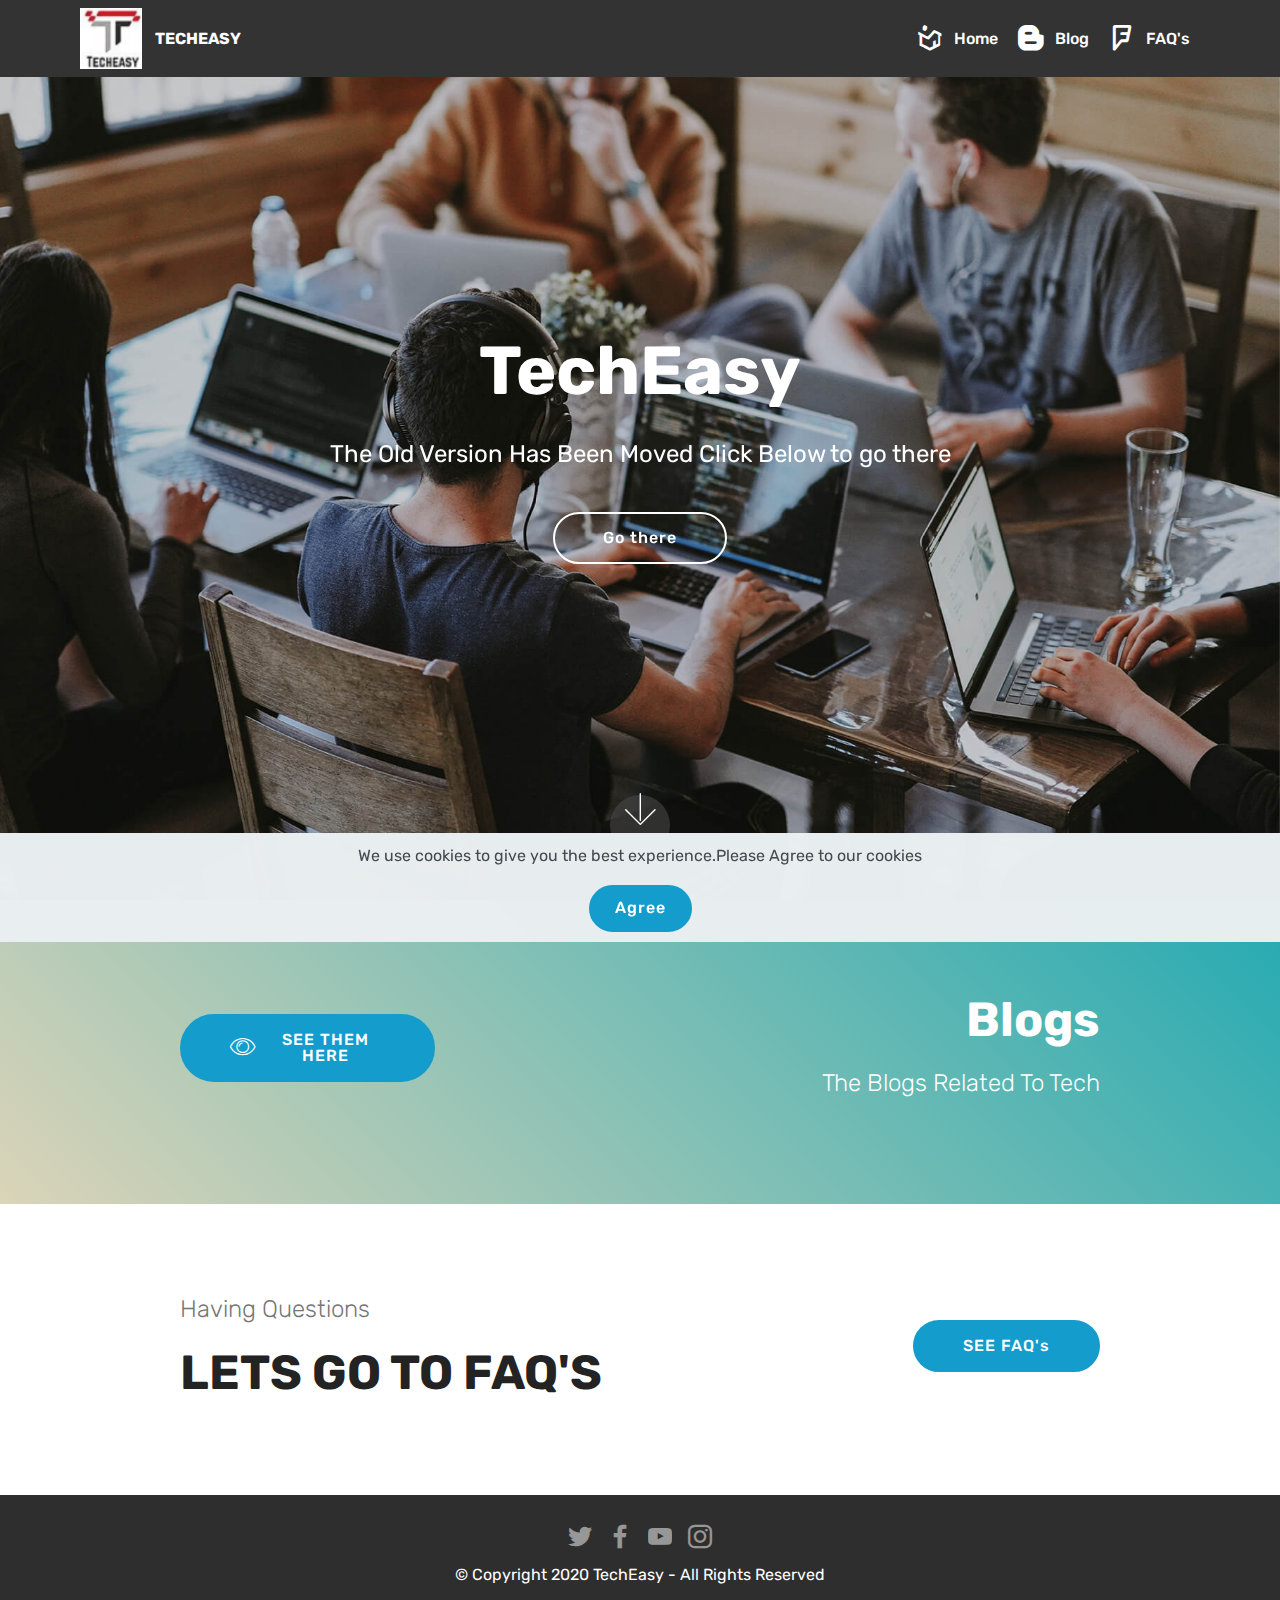
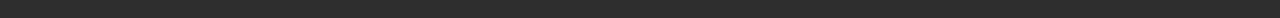
<file: index.html>
<!DOCTYPE html>
<html  >
<head>
  <!-- Site made with Mobirise Website Builder v4.12.4, https://mobirise.com -->
  <meta charset="UTF-8">
  <meta http-equiv="X-UA-Compatible" content="IE=edge">
  <meta name="generator" content="Mobirise v4.12.4, mobirise.com">
  <meta name="viewport" content="width=device-width, initial-scale=1, minimum-scale=1">
  <link rel="shortcut icon" href="assets/images/ms-icon-150x150-128x128.png" type="image/x-icon">
  <meta name="description" content="TechEasy is a Website that allows you to get the latest techs and cracks also some fun content">
  
  
  <title>Home</title>
  <link rel="stylesheet" href="assets/web/assets/mobirise-icons/mobirise-icons.css">
  <link rel="stylesheet" href="assets/bootstrap/css/bootstrap.min.css">
  <link rel="stylesheet" href="assets/bootstrap/css/bootstrap-grid.min.css">
  <link rel="stylesheet" href="assets/bootstrap/css/bootstrap-reboot.min.css">
  <link rel="stylesheet" href="assets/tether/tether.min.css">
  <link rel="stylesheet" href="assets/socicon/css/styles.css">
  <link rel="stylesheet" href="assets/dropdown/css/style.css">
  <link rel="stylesheet" href="assets/theme/css/style.css">
  <link rel="preload" as="style" href="assets/mobirise/css/mbr-additional.css"><link rel="stylesheet" href="assets/mobirise/css/mbr-additional.css" type="text/css">
  
  
  
</head>
<body>
  <section class="menu cid-s4ebQXOl4E" once="menu" id="menu1-4">

    

    <nav class="navbar navbar-expand beta-menu navbar-dropdown align-items-center navbar-fixed-top navbar-toggleable-sm">
        <button class="navbar-toggler navbar-toggler-right" type="button" data-toggle="collapse" data-target="#navbarSupportedContent" aria-controls="navbarSupportedContent" aria-expanded="false" aria-label="Toggle navigation">
            <div class="hamburger">
                <span></span>
                <span></span>
                <span></span>
                <span></span>
            </div>
        </button>
        <div class="menu-logo">
            <div class="navbar-brand">
                <span class="navbar-logo">
                    <a href="https://mobirise.co">
                         <img src="assets/images/android-icon-1-96x96.png" alt="Mobirise" title="" style="height: 3.8rem;">
                    </a>
                </span>
                <span class="navbar-caption-wrap"><a class="navbar-caption text-white display-4" href="https://mobirise.co">TECHEASY</a></span>
            </div>
        </div>
        <div class="collapse navbar-collapse" id="navbarSupportedContent">
            <ul class="navbar-nav nav-dropdown nav-right" data-app-modern-menu="true"><li class="nav-item">
                    <a class="nav-link link text-white display-4" href="index.html"><span class="socicon socicon-homes mbr-iconfont mbr-iconfont-btn"></span>
                        
                        Home</a>
                </li>
                <li class="nav-item">
                    <a class="nav-link link text-white display-4" href="blogs.html"><span class="socicon socicon-blogger mbr-iconfont mbr-iconfont-btn"></span>
                        Blog</a>
                </li><li class="nav-item"><a class="nav-link link text-white display-4" href="faqs.html"><span class="socicon socicon-foursquare mbr-iconfont mbr-iconfont-btn"></span>
                        
                        FAQ's</a></li></ul>
            
        </div>
    </nav>
</section>

<section class="engine"><a href="https://mobirise.info/k">develop your own website</a></section><section class="cid-qTkA127IK8 mbr-fullscreen mbr-parallax-background" id="header2-1">

    

    

    <div class="container align-center">
        <div class="row justify-content-md-center">
            <div class="mbr-white col-md-10">
                <h1 class="mbr-section-title mbr-bold pb-3 mbr-fonts-style display-1">
                    TechEasy</h1>
                
                <p class="mbr-text pb-3 mbr-fonts-style display-5">
                    The Old Version Has Been Moved Click Below to go there</p>
                <div class="mbr-section-btn"><a class="btn btn-md btn-white-outline display-4" href="https://www.techeasy2.webnode.com/home2" target="_blank">Go there</a></div>
            </div>
        </div>
    </div>
    <div class="mbr-arrow hidden-sm-down" aria-hidden="true">
        <a href="#next">
            <i class="mbri-down mbr-iconfont"></i>
        </a>
    </div>
</section>

<section class="mbr-section info2 cid-s4eiMt5lGY" id="info2-5">

    

    

    <div class="container">
        <div class="row main justify-content-center">
            <div class="media-container-column col-12 col-lg-3 col-md-4">
                <div class="mbr-section-btn align-left py-4"><a class="btn btn-primary display-4" href="blogs.html">
                    <span class="mbri-preview mbr-iconfont"></span>
                    SEE THEM HERE</a></div>
            </div>
            <div class="media-container-column title col-12 col-lg-7 col-md-6">
                <h2 class="align-right mbr-bold mbr-white pb-3 mbr-fonts-style display-2">Blogs</h2>
                <h3 class="mbr-section-subtitle align-right mbr-light mbr-white mbr-fonts-style display-5">The Blogs Related To Tech</h3>
            </div>
        </div>
    </div>
</section>

<section class="mbr-section info1 cid-s4emHxFne1" id="info1-6">

    

    
    <div class="container">
        <div class="row justify-content-center content-row">
            <div class="media-container-column title col-12 col-lg-7 col-md-6">
                <h3 class="mbr-section-subtitle align-left mbr-light pb-3 mbr-fonts-style display-5">
                    Having Questions</h3>
                <h2 class="align-left mbr-bold mbr-fonts-style display-2">LETS GO TO FAQ'S</h2>
            </div>
            <div class="media-container-column col-12 col-lg-3 col-md-4">
                <div class="mbr-section-btn align-right py-4"><a class="btn btn-primary display-4" href="faqs.html">SEE FAQ's</a></div>
            </div>
        </div>
    </div>
</section>

<section once="footers" class="cid-s4giBsau8T" id="footer7-u">

    

    

    <div class="container">
        <div class="media-container-row align-center mbr-white">
            
            <div class="row social-row">
                <div class="social-list align-right pb-2">
                    
                    
                    
                    
                    
                    
                <div class="soc-item">
                        <a href="https://twitter.com/mobirise" target="_blank">
                            <span class="socicon-twitter socicon mbr-iconfont mbr-iconfont-social"></span>
                        </a>
                    </div><div class="soc-item">
                        <a href="https://www.facebook.com/pages/Mobirise/1616226671953247" target="_blank">
                            <span class="socicon-facebook socicon mbr-iconfont mbr-iconfont-social"></span>
                        </a>
                    </div><div class="soc-item">
                        <a href="https://www.youtube.com/c/mobirise" target="_blank">
                            <span class="socicon-youtube socicon mbr-iconfont mbr-iconfont-social"></span>
                        </a>
                    </div><div class="soc-item">
                        <a href="https://instagram.com/mobirise" target="_blank">
                            <span class="socicon-instagram socicon mbr-iconfont mbr-iconfont-social"></span>
                        </a>
                    </div></div>
            </div>
            <div class="row row-copirayt">
                <p class="mbr-text mb-0 mbr-fonts-style mbr-white align-center display-7">
                    © Copyright 2020 TechEasy - All Rights Reserved
                </p>
            </div>
        </div>
    </div>
</section>


  <script src="assets/web/assets/jquery/jquery.min.js"></script>
  <script src="assets/popper/popper.min.js"></script>
  <script src="assets/bootstrap/js/bootstrap.min.js"></script>
  <script src="assets/tether/tether.min.js"></script>
  <script src="assets/web/assets/cookies-alert-plugin/cookies-alert-core.js"></script>
  <script src="assets/web/assets/cookies-alert-plugin/cookies-alert-script.js"></script>
  <script src="assets/dropdown/js/nav-dropdown.js"></script>
  <script src="assets/dropdown/js/navbar-dropdown.js"></script>
  <script src="assets/touchswipe/jquery.touch-swipe.min.js"></script>
  <script src="assets/parallax/jarallax.min.js"></script>
  <script src="assets/smoothscroll/smooth-scroll.js"></script>
  <script src="assets/theme/js/script.js"></script>
  
  
<input name="cookieData" type="hidden" data-cookie-customDialogSelector='null' data-cookie-colorText='#424a4d' data-cookie-colorBg='rgba(234, 239, 241, 0.99)' data-cookie-textButton='Agree' data-cookie-colorButton='' data-cookie-colorLink='#424a4d' data-cookie-underlineLink='true' data-cookie-text="We use cookies to give you the best experience.Please Agree to our cookies">
  </body>
</html>
</file>
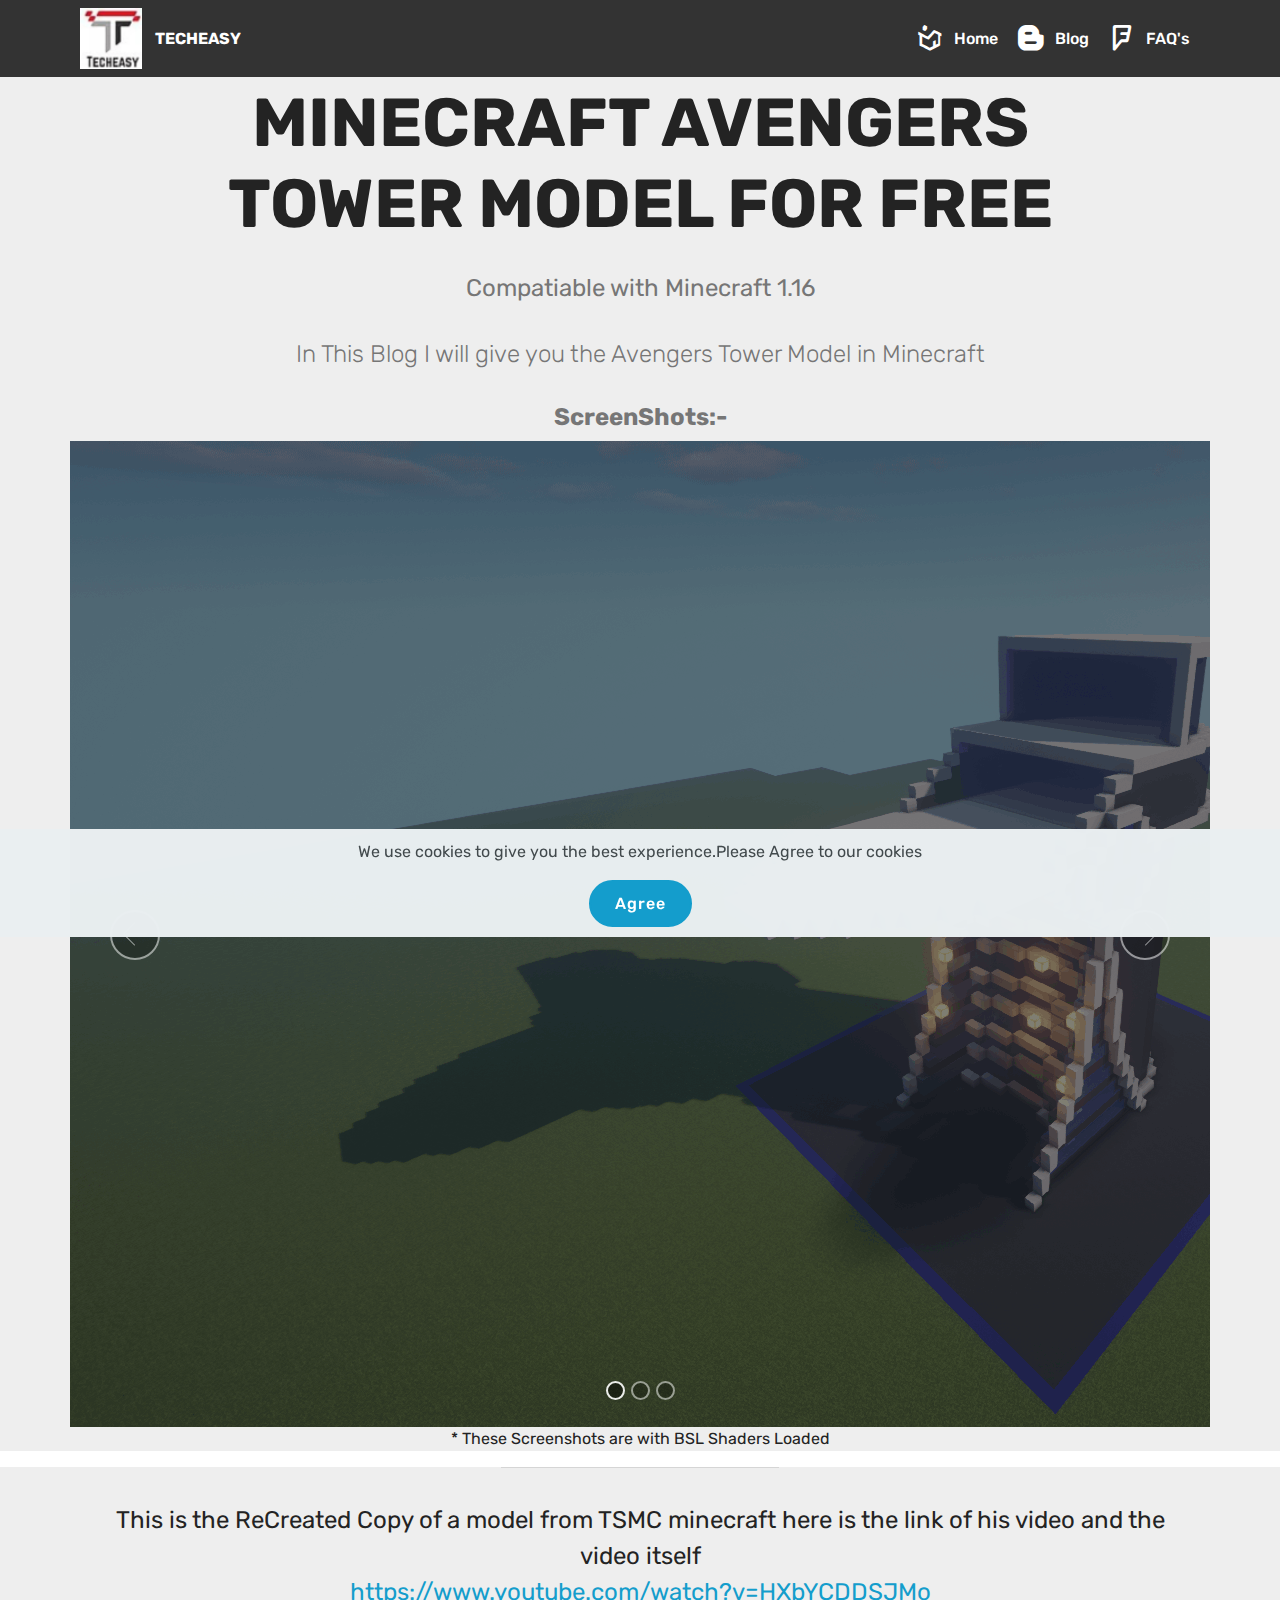
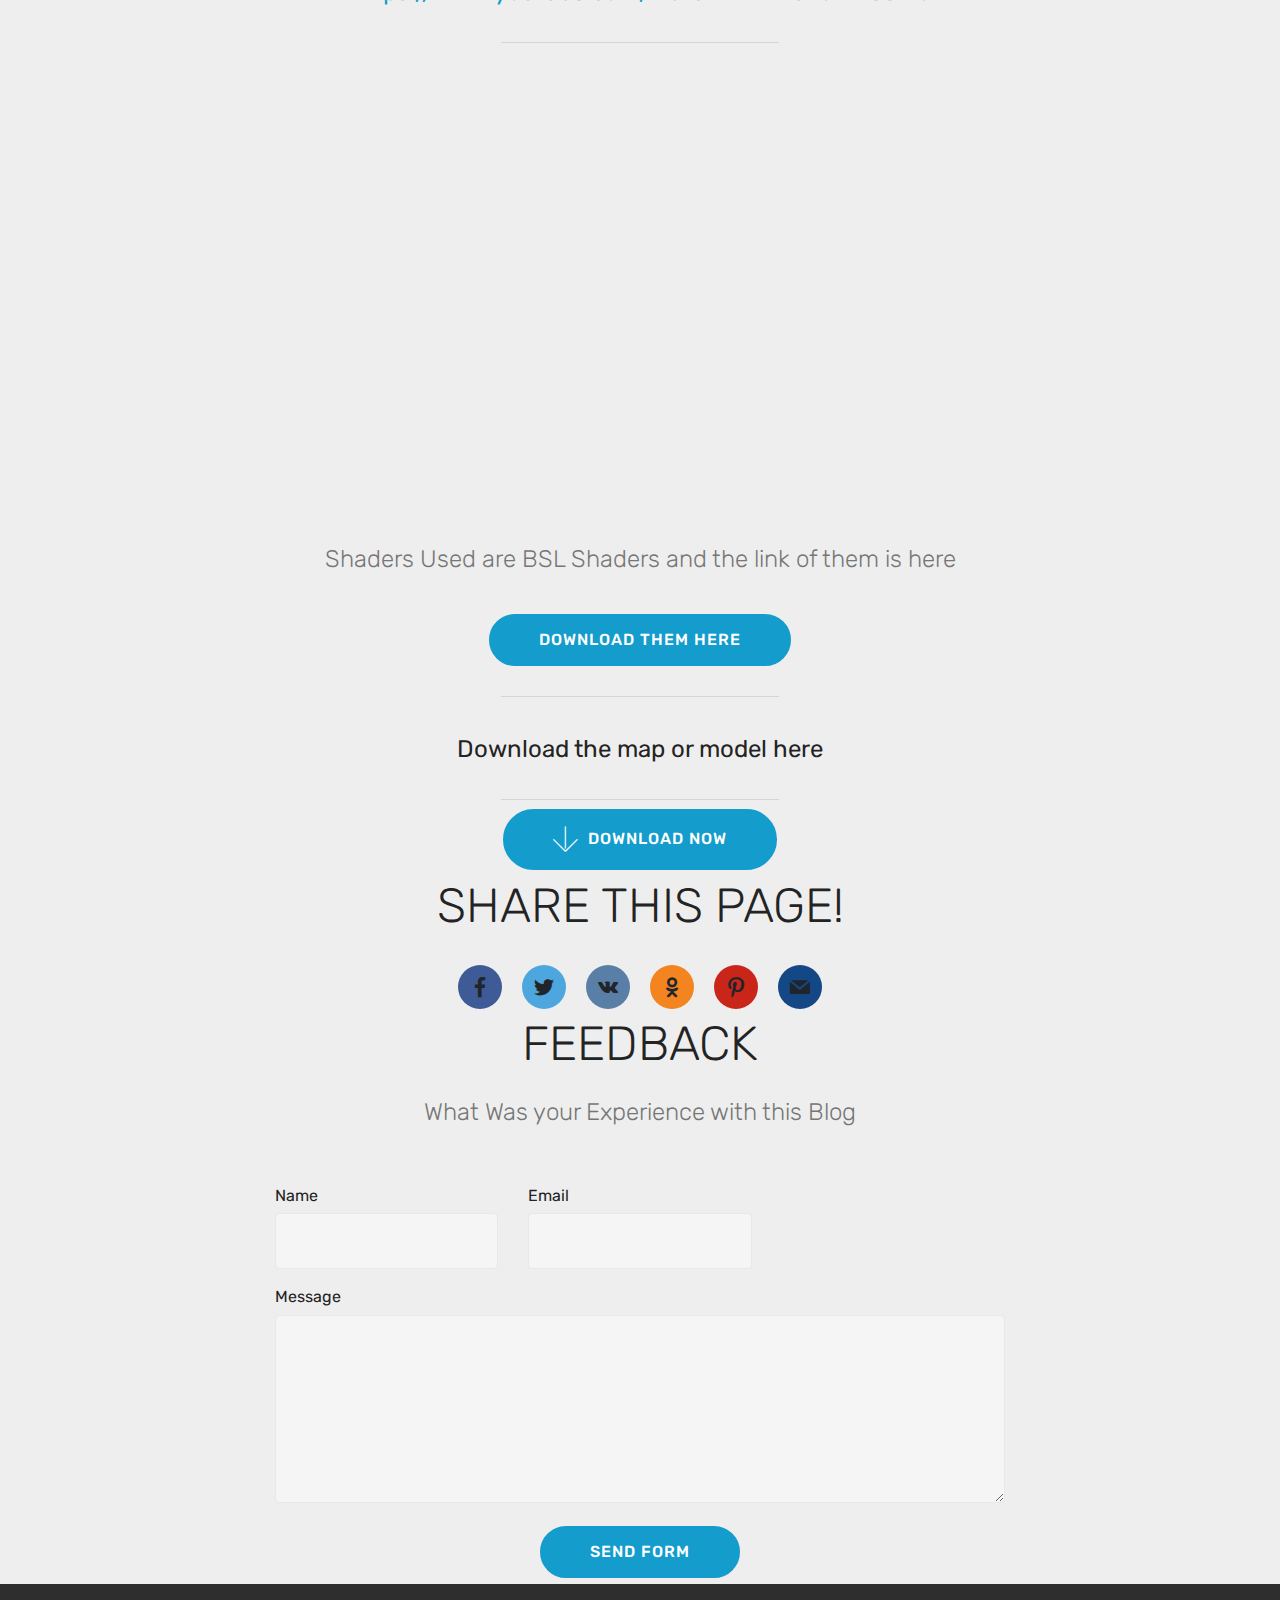
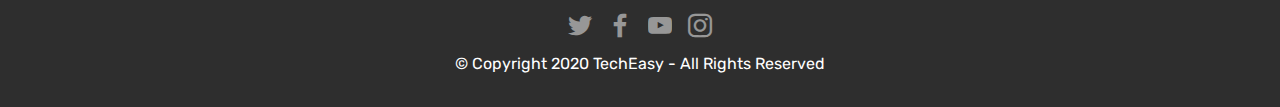
<file: avengers_tower_download.html>
<!DOCTYPE html>
<html  >
<head>
  <!-- Site made with Mobirise Website Builder v4.12.4, https://mobirise.com -->
  <meta charset="UTF-8">
  <meta http-equiv="X-UA-Compatible" content="IE=edge">
  <meta name="generator" content="Mobirise v4.12.4, mobirise.com">
  <meta name="viewport" content="width=device-width, initial-scale=1, minimum-scale=1">
  <link rel="shortcut icon" href="assets/images/ms-icon-150x150-128x128.png" type="image/x-icon">
  <meta name="description" content="Download Avengers Tower for free for minecraft 1.16.1">
  
  
  <title>Avengers Tower Download for free</title>
  <link rel="stylesheet" href="assets/web/assets/mobirise-icons/mobirise-icons.css">
  <link rel="stylesheet" href="assets/bootstrap/css/bootstrap.min.css">
  <link rel="stylesheet" href="assets/bootstrap/css/bootstrap-grid.min.css">
  <link rel="stylesheet" href="assets/bootstrap/css/bootstrap-reboot.min.css">
  <link rel="stylesheet" href="assets/tether/tether.min.css">
  <link rel="stylesheet" href="assets/dropdown/css/style.css">
  <link rel="stylesheet" href="assets/socicon/css/styles.css">
  <link rel="stylesheet" href="assets/theme/css/style.css">
  <link rel="preload" as="style" href="assets/mobirise/css/mbr-additional.css"><link rel="stylesheet" href="assets/mobirise/css/mbr-additional.css" type="text/css">
  
  
  
</head>
<body>
  <section class="menu cid-s4ebQXOl4E" once="menu" id="menu1-e">

    

    <nav class="navbar navbar-expand beta-menu navbar-dropdown align-items-center navbar-fixed-top navbar-toggleable-sm">
        <button class="navbar-toggler navbar-toggler-right" type="button" data-toggle="collapse" data-target="#navbarSupportedContent" aria-controls="navbarSupportedContent" aria-expanded="false" aria-label="Toggle navigation">
            <div class="hamburger">
                <span></span>
                <span></span>
                <span></span>
                <span></span>
            </div>
        </button>
        <div class="menu-logo">
            <div class="navbar-brand">
                <span class="navbar-logo">
                    <a href="https://mobirise.co">
                         <img src="assets/images/android-icon-1-96x96.png" alt="Mobirise" title="" style="height: 3.8rem;">
                    </a>
                </span>
                <span class="navbar-caption-wrap"><a class="navbar-caption text-white display-4" href="https://mobirise.co">TECHEASY</a></span>
            </div>
        </div>
        <div class="collapse navbar-collapse" id="navbarSupportedContent">
            <ul class="navbar-nav nav-dropdown nav-right" data-app-modern-menu="true"><li class="nav-item">
                    <a class="nav-link link text-white display-4" href="index.html"><span class="socicon socicon-homes mbr-iconfont mbr-iconfont-btn"></span>
                        
                        Home</a>
                </li>
                <li class="nav-item">
                    <a class="nav-link link text-white display-4" href="blogs.html"><span class="socicon socicon-blogger mbr-iconfont mbr-iconfont-btn"></span>
                        Blog</a>
                </li><li class="nav-item"><a class="nav-link link text-white display-4" href="faqs.html"><span class="socicon socicon-foursquare mbr-iconfont mbr-iconfont-btn"></span>
                        
                        FAQ's</a></li></ul>
            
        </div>
    </nav>
</section>

<section class="engine"><a href="https://mobirise.info/l">free web templates</a></section><section class="header1 cid-s4ge2L6sJ5" id="header16-f">

    

    

    <div class="container">
        <div class="row justify-content-md-center">
            <div class="col-md-10 align-center">
                <h1 class="mbr-section-title mbr-bold pb-3 mbr-fonts-style display-1">DOWNLOAD THE MINECRAFT AVENGERS TOWER MODEL FOR FREE</h1>
                
                <p class="mbr-text pb-3 mbr-fonts-style display-5">
                    Compatiable with Minecraft 1.16</p>
                
            </div>
        </div>
    </div>

</section>

<section class="mbr-section content4 cid-s4gfoUQG2H" id="content4-k">

    

    <div class="container">
        <div class="media-container-row">
            <div class="title col-12 col-md-8">
                
                <h3 class="mbr-section-subtitle align-center mbr-light mbr-fonts-style display-5">In This Blog I will give you the Avengers Tower Model in Minecraft<br><br><strong>ScreenShots:-</strong><br></h3>
                
            </div>
        </div>
    </div>
</section>

<section class="carousel slide cid-s4geP8Loyy" data-interval="false" id="slider2-i">

    
    <div class="container content-slider">
        <div class="content-slider-wrap">
            <div><div class="mbr-slider slide carousel" data-keyboard="false" data-pause="hover" data-interval="4000" data-ride="carousel"><ol class="carousel-indicators"><li data-app-prevent-settings="" data-target="#slider2-i" class=" active" data-slide-to="0"></li><li data-app-prevent-settings="" data-target="#slider2-i" data-slide-to="1"></li><li data-app-prevent-settings="" data-target="#slider2-i" data-slide-to="2"></li></ol><div class="carousel-inner" role="listbox"><div class="carousel-item slider-fullscreen-image active" data-bg-video-slide="false" style="background-image: url(assets/images/blog23-1920x986.png);"><div class="container container-slide"><div class="image_wrapper"><div class="mbr-overlay"></div><img src="assets/images/blog23-1920x986.png" alt="" title=""><div class="carousel-caption justify-content-center"><div class="col-10 align-center"></div></div></div></div></div><div class="carousel-item slider-fullscreen-image" data-bg-video-slide="false" style="background-image: url(assets/images/blog22-1920x986.png);"><div class="container container-slide"><div class="image_wrapper"><div class="mbr-overlay"></div><img src="assets/images/blog22-1920x986.png" alt="" title=""><div class="carousel-caption justify-content-center"><div class="col-10 align-center"></div></div></div></div></div><div class="carousel-item slider-fullscreen-image" data-bg-video-slide="false" style="background-image: url(assets/images/blog21-985x986.png);"><div class="container container-slide"><div class="image_wrapper"><div class="mbr-overlay"></div><img src="assets/images/blog21-985x986.png" alt="" title=""><div class="carousel-caption justify-content-center"><div class="col-10 align-center"></div></div></div></div></div></div><a data-app-prevent-settings="" class="carousel-control carousel-control-prev" role="button" data-slide="prev" href="#slider2-i"><span aria-hidden="true" class="mbri-left mbr-iconfont"></span><span class="sr-only">Previous</span></a><a data-app-prevent-settings="" class="carousel-control carousel-control-next" role="button" data-slide="next" href="#slider2-i"><span aria-hidden="true" class="mbri-right mbr-iconfont"></span><span class="sr-only">Next</span></a></div></div> 
        </div>
    </div>
  <p>* These Screenshots are with BSL Shaders Loaded</p>
</section>

<section class="mbr-section article content9 cid-s4ggmuFMZc" id="content9-l">
    
     

    <div class="container">
        <div class="inner-container" style="width: 100%;">
            <hr class="line" style="width: 25%;">
            <div class="section-text align-center mbr-fonts-style display-5">
                    This is the ReCreated Copy of a model from TSMC minecraft here is the link of his video and the video itself<br><a href="https://www.youtube.com/watch?v=HXbYCDDSJMo" target="_blank">https://www.youtube.com/watch?v=HXbYCDDSJMo</a></div>
            <hr class="line" style="width: 25%;">
        </div>
        </div>
</section>

<section class="cid-s4ggEDRJsh" id="video3-m">

    
    
    <figure class="mbr-figure align-center container">
        <div class="video-block" style="width: 80%;">
            <div><iframe class="mbr-embedded-video" src="https://www.youtube.com/embed/HXbYCDDSJMo?rel=0&amp;amp;showinfo=0&amp;autoplay=0&amp;loop=0" width="1280" height="720" frameborder="0" allowfullscreen></iframe></div>
        </div>
    </figure>
</section>

<section class="mbr-section content4 cid-s4gh2H2Jz0" id="content4-o">

    

    <div class="container">
        <div class="media-container-row">
            <div class="title col-12 col-md-8">
                
                <h3 class="mbr-section-subtitle align-center mbr-light mbr-fonts-style display-5">Shaders Used are BSL Shaders and the link of them is here</h3>
                <div class="mbr-section-btn align-center py-4"><a class="btn btn-primary display-4" href="https://bitslablab.com/" target="_blank">DOWNLOAD THEM HERE</a></div>
            </div>
        </div>
    </div>
</section>

<section class="mbr-section article content9 cid-s4ghqsGCub" id="content9-p">
    
     

    <div class="container">
        <div class="inner-container" style="width: 100%;">
            <hr class="line" style="width: 25%;">
            <div class="section-text align-center mbr-fonts-style display-5">
                    Download the map or model here</div>
            <hr class="line" style="width: 25%;">
        </div>
        </div>
</section>

<section class="mbr-section content8 cid-s4ghw5XmXJ" id="content8-q">

    

    <div class="container">
        <div class="media-container-row title">
            <div class="col-12 col-md-8">
                <div class="mbr-section-btn align-center"><a class="btn btn-primary display-4" href="https://drive.google.com/uc?export=download&id=1xNrbheY0R7DecsCVC973JVddo4bmnLM7" target="_blank"><span class="mbri-down mbr-iconfont mbr-iconfont-btn"></span>DOWNLOAD NOW</a></div>
            </div>
        </div>
    </div>
</section>

<section class="cid-s4gfdsUskH" id="social-buttons3-j">
    
    

    

    <div class="container">
        <div class="media-container-row">
            <div class="col-md-8 align-center">
                <h2 class="pb-3 mbr-section-title mbr-fonts-style display-2">
                    SHARE THIS PAGE!
                </h2>
                <div>
                    <div class="mbr-social-likes">
                        <span class="btn btn-social socicon-bg-facebook facebook mx-2" title="Share link on Facebook">
                            <i class="socicon socicon-facebook"></i>
                        </span>
                        <span class="btn btn-social twitter socicon-bg-twitter mx-2" title="Share link on Twitter">
                            <i class="socicon socicon-twitter"></i>
                        </span>
                        <span class="btn btn-social vkontakte socicon-bg-vkontakte mx-2" title="Share link on VKontakte">
                            <i class="socicon socicon-vkontakte"></i>
                        </span>
                        <span class="btn btn-social odnoklassniki socicon-bg-odnoklassniki mx-2" title="Share link on Odnoklassniki">
                            <i class="socicon socicon-odnoklassniki"></i>
                        </span>
                        <span class="btn btn-social pinterest socicon-bg-pinterest mx-2" title="Share link on Pinterest">
                            <i class="socicon socicon-pinterest"></i>
                        </span>
                        <span class="btn btn-social mailru socicon-bg-mail mx-2" title="Share link on Mailru">
                            <i class="socicon socicon-mail"></i>
                        </span>
                    </div>
                </div>
            </div>
        </div>
    </div>
</section>

<section class="mbr-section form1 cid-s4gidrrdcf" id="form1-t">

    

    
    <div class="container">
        <div class="row justify-content-center">
            <div class="title col-12 col-lg-8">
                <h2 class="mbr-section-title align-center pb-3 mbr-fonts-style display-2">
                    FEEDBACK</h2>
                <h3 class="mbr-section-subtitle align-center mbr-light pb-3 mbr-fonts-style display-5">What Was your Experience with this Blog</h3>
            </div>
        </div>
    </div>
    <div class="container">
        <div class="row justify-content-center">
            <div class="media-container-column col-lg-8" data-form-type="formoid">
                <!---Formbuilder Form--->
                <form action="https://mobirise.com/" method="POST" class="mbr-form form-with-styler" data-form-title="Mobirise Form"><input type="hidden" name="email" data-form-email="true" value="1Pe49FGeIFpr2wRP/46uEjPZvTu5izwITI7VM9WoXGS0gxkU6BdBDFptRVHkywwY9owjWoqoXsEhsi/HZqRfyIjD48EzzYknjT1dX/cruEwTE5fbNYnFqA/BE5YfYqnL">
                    <div class="row">
                        <div hidden="hidden" data-form-alert="" class="alert alert-success col-12">Thanks for filling out the form!</div>
                        <div hidden="hidden" data-form-alert-danger="" class="alert alert-danger col-12">
                        </div>
                    </div>
                    <div class="dragArea row">
                        <div class="col-md-4  form-group" data-for="name">
                            <label for="name-form1-t" class="form-control-label mbr-fonts-style display-7">Name</label>
                            <input type="text" name="name" data-form-field="Name" required="required" class="form-control display-7" id="name-form1-t">
                        </div>
                        <div class="col-md-4  form-group" data-for="email">
                            <label for="email-form1-t" class="form-control-label mbr-fonts-style display-7">Email</label>
                            <input type="email" name="email" data-form-field="Email" required="required" class="form-control display-7" id="email-form1-t">
                        </div>
                        
                        <div data-for="message" class="col-md-12 form-group">
                            <label for="message-form1-t" class="form-control-label mbr-fonts-style display-7">Message</label>
                            <textarea name="message" data-form-field="Message" class="form-control display-7" id="message-form1-t"></textarea>
                        </div>
                        <div class="col-md-12 input-group-btn align-center"><button type="submit" class="btn btn-primary btn-form display-4">SEND FORM</button></div>
                    </div>
                </form><!---Formbuilder Form--->
            </div>
        </div>
    </div>
</section>

<section once="footers" class="cid-s4giBsau8T" id="footer7-u">

    

    

    <div class="container">
        <div class="media-container-row align-center mbr-white">
            
            <div class="row social-row">
                <div class="social-list align-right pb-2">
                    
                    
                    
                    
                    
                    
                <div class="soc-item">
                        <a href="https://twitter.com/mobirise" target="_blank">
                            <span class="socicon-twitter socicon mbr-iconfont mbr-iconfont-social"></span>
                        </a>
                    </div><div class="soc-item">
                        <a href="https://www.facebook.com/pages/Mobirise/1616226671953247" target="_blank">
                            <span class="socicon-facebook socicon mbr-iconfont mbr-iconfont-social"></span>
                        </a>
                    </div><div class="soc-item">
                        <a href="https://www.youtube.com/c/mobirise" target="_blank">
                            <span class="socicon-youtube socicon mbr-iconfont mbr-iconfont-social"></span>
                        </a>
                    </div><div class="soc-item">
                        <a href="https://instagram.com/mobirise" target="_blank">
                            <span class="socicon-instagram socicon mbr-iconfont mbr-iconfont-social"></span>
                        </a>
                    </div></div>
            </div>
            <div class="row row-copirayt">
                <p class="mbr-text mb-0 mbr-fonts-style mbr-white align-center display-7">
                    © Copyright 2020 TechEasy - All Rights Reserved
                </p>
            </div>
        </div>
    </div>
</section>

<section class="mbr-section article content1 cid-s4ghR1mB4b" id="custom-html-s">
<div id="disqus_thread"></div>
<script>

/**
*  RECOMMENDED CONFIGURATION VARIABLES: EDIT AND UNCOMMENT THE SECTION BELOW TO INSERT DYNAMIC VALUES FROM YOUR PLATFORM OR CMS.
*  LEARN WHY DEFINING THESE VARIABLES IS IMPORTANT: https://disqus.com/admin/universalcode/#configuration-variables*/
/*
var disqus_config = function () {
this.page.url = PAGE_URL;  // Replace PAGE_URL with your page's canonical URL variable
this.page.identifier = PAGE_IDENTIFIER; // Replace PAGE_IDENTIFIER with your page's unique identifier variable
};
*/
(function() { // DON'T EDIT BELOW THIS LINE
var d = document, s = d.createElement('script');
s.src = 'https://techeasy2-1.disqus.com/embed.js';
s.setAttribute('data-timestamp', +new Date());
(d.head || d.body).appendChild(s);
})();
</script>
<noscript>Please enable JavaScript to view the &amp;amp;lt;a href="https://disqus.com/?ref_noscript"&amp;amp;gt;comments powered by Disqus.&amp;amp;lt;/a&amp;amp;gt;</noscript>
</section>


  <script src="assets/web/assets/jquery/jquery.min.js"></script>
  <script src="assets/popper/popper.min.js"></script>
  <script src="assets/bootstrap/js/bootstrap.min.js"></script>
  <script src="assets/tether/tether.min.js"></script>
  <script src="assets/touchswipe/jquery.touch-swipe.min.js"></script>
  <script src="assets/smoothscroll/smooth-scroll.js"></script>
  <script src="assets/dropdown/js/nav-dropdown.js"></script>
  <script src="assets/dropdown/js/navbar-dropdown.js"></script>
  <script src="assets/web/assets/cookies-alert-plugin/cookies-alert-core.js"></script>
  <script src="assets/web/assets/cookies-alert-plugin/cookies-alert-script.js"></script>
  <script src="assets/ytplayer/jquery.mb.ytplayer.min.js"></script>
  <script src="assets/vimeoplayer/jquery.mb.vimeo_player.js"></script>
  <script src="assets/bootstrapcarouselswipe/bootstrap-carousel-swipe.js"></script>
  <script src="assets/sociallikes/social-likes.js"></script>
  <script src="assets/theme/js/script.js"></script>
  <script src="assets/slidervideo/script.js"></script>
  <script src="assets/formoid/formoid.min.js"></script>
  
  
<input name="cookieData" type="hidden" data-cookie-customDialogSelector='null' data-cookie-colorText='#424a4d' data-cookie-colorBg='rgba(234, 239, 241, 0.99)' data-cookie-textButton='Agree' data-cookie-colorButton='' data-cookie-colorLink='#424a4d' data-cookie-underlineLink='true' data-cookie-text="We use cookies to give you the best experience.Please Agree to our cookies">
  </body>
</html>
</file>
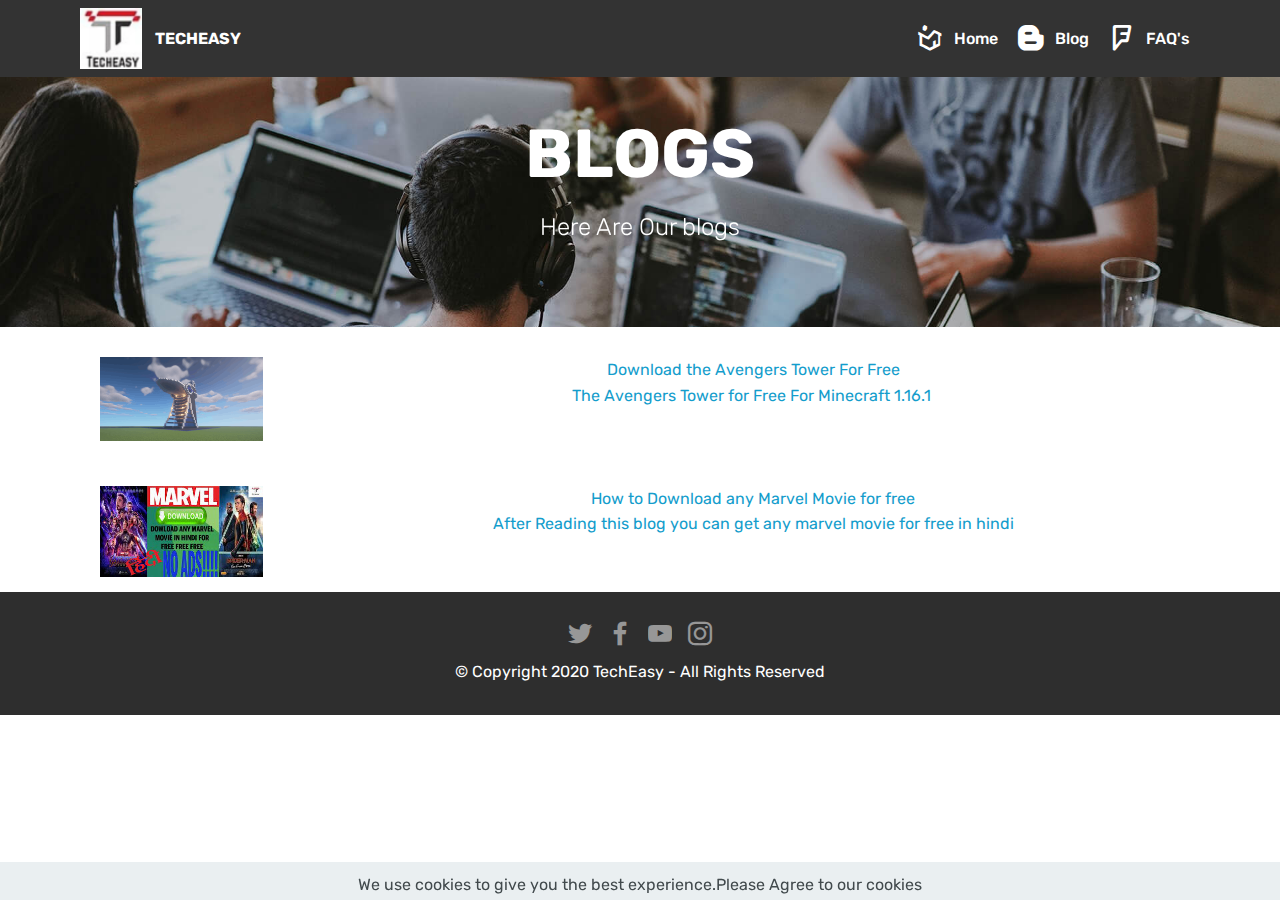
<file: blogs.html>
<!DOCTYPE html>
<html  >
<head>
  <!-- Site made with Mobirise Website Builder v4.12.4, https://mobirise.com -->
  <meta charset="UTF-8">
  <meta http-equiv="X-UA-Compatible" content="IE=edge">
  <meta name="generator" content="Mobirise v4.12.4, mobirise.com">
  <meta name="viewport" content="width=device-width, initial-scale=1, minimum-scale=1">
  <link rel="shortcut icon" href="assets/images/ms-icon-150x150-128x128.png" type="image/x-icon">
  <meta name="description" content="Site Builder Description">
  
  
  <title>Blogs</title>
  <link rel="stylesheet" href="assets/web/assets/mobirise-icons/mobirise-icons.css">
  <link rel="stylesheet" href="assets/bootstrap/css/bootstrap.min.css">
  <link rel="stylesheet" href="assets/bootstrap/css/bootstrap-grid.min.css">
  <link rel="stylesheet" href="assets/bootstrap/css/bootstrap-reboot.min.css">
  <link rel="stylesheet" href="assets/tether/tether.min.css">
  <link rel="stylesheet" href="assets/socicon/css/styles.css">
  <link rel="stylesheet" href="assets/dropdown/css/style.css">
  <link rel="stylesheet" href="assets/theme/css/style.css">
  <link rel="preload" as="style" href="assets/mobirise/css/mbr-additional.css"><link rel="stylesheet" href="assets/mobirise/css/mbr-additional.css" type="text/css">
  
  
  
</head>
<body>
  <section class="menu cid-s4ebQXOl4E" once="menu" id="menu1-4">

    

    <nav class="navbar navbar-expand beta-menu navbar-dropdown align-items-center navbar-fixed-top navbar-toggleable-sm">
        <button class="navbar-toggler navbar-toggler-right" type="button" data-toggle="collapse" data-target="#navbarSupportedContent" aria-controls="navbarSupportedContent" aria-expanded="false" aria-label="Toggle navigation">
            <div class="hamburger">
                <span></span>
                <span></span>
                <span></span>
                <span></span>
            </div>
        </button>
        <div class="menu-logo">
            <div class="navbar-brand">
                <span class="navbar-logo">
                    <a href="https://mobirise.co">
                         <img src="assets/images/android-icon-1-96x96.png" alt="Mobirise" title="" style="height: 3.8rem;">
                    </a>
                </span>
                <span class="navbar-caption-wrap"><a class="navbar-caption text-white display-4" href="https://mobirise.co">TECHEASY</a></span>
            </div>
        </div>
        <div class="collapse navbar-collapse" id="navbarSupportedContent">
            <ul class="navbar-nav nav-dropdown nav-right" data-app-modern-menu="true"><li class="nav-item">
                    <a class="nav-link link text-white display-4" href="index.html"><span class="socicon socicon-homes mbr-iconfont mbr-iconfont-btn"></span>
                        
                        Home</a>
                </li>
                <li class="nav-item">
                    <a class="nav-link link text-white display-4" href="blogs.html"><span class="socicon socicon-blogger mbr-iconfont mbr-iconfont-btn"></span>
                        Blog</a>
                </li><li class="nav-item"><a class="nav-link link text-white display-4" href="faqs.html"><span class="socicon socicon-foursquare mbr-iconfont mbr-iconfont-btn"></span>
                        
                        FAQ's</a></li></ul>
            
        </div>
    </nav>
</section>

<section class="engine"><a href="https://mobirise.info/x">free css templates</a></section><section class="mbr-section content5 cid-s4erJxYf59 mbr-parallax-background" id="content5-d">

    

    

    <div class="container">
        <div class="media-container-row">
            <div class="title col-12 col-md-8">
                <h2 class="align-center mbr-bold mbr-white pb-3 mbr-fonts-style display-1">BLOGS</h2>
                <h3 class="mbr-section-subtitle align-center mbr-light mbr-white pb-3 mbr-fonts-style display-5">
                    Here Are Our blogs</h3>
                
                
            </div>
        </div>
    </div>
</section>

<section class="mbr-section content7 cid-s4ertgonA2" id="content7-c">
          
    

    <div class="container">
        <div class="media-container-row">
            <div class="col-12 col-md-12">
                <div class="media-container-row">
                    <div class="media-content">
                        <div class="mbr-section-text">
                            <p class="mbr-text align-wnload The Minecraft right mb-0 mbr-fonts-style display-7"><strong><a href="avengers_tower_download.html">Download the Avengers Tower For Free</a></strong><br><a href="avengers_tower_download.html">The Avengers Tower for Free For Minecraft 1.16.1&nbsp;</a></p>
                        </div>
                    </div>
                    <div class="mbr-figure" style="width: 25%;">
                     <a href="avengers_tower_download.html"><img src="assets/images/blog22-326x167.png" alt="Mobirise" title=""></a>  
                    </div>
                </div>
            </div>
        </div>
    </div>
</section>

<section class="mbr-section content7 cid-s4gj3oRTP1" id="content7-v">
          
    

    <div class="container">
        <div class="media-container-row">
            <div class="col-12 col-md-12">
                <div class="media-container-row">
                    <div class="media-content">
                        <div class="mbr-section-text">
                            <p class="mbr-text align-wnload The Minecraft right mb-0 mbr-fonts-style display-7"><strong><a href="how_to_download_any_marvel_movie_for_free.html">How to Download any Marvel Movie for free</a></strong><br><a href="how_to_download_any_marvel_movie_for_free.html">After Reading this blog you can get any marvel movie for free in hindi</a></p>
                        </div>
                    </div>
                    <div class="mbr-figure" style="width: 25%;">
                     <a href="how_to_download_any_marvel_movie_for_free.html"><img src="assets/images/blog1-320x180.jpg" alt="Mobirise" title=""></a>  
                    </div>
                </div>
            </div>
        </div>
    </div>
</section>

<section once="footers" class="cid-s4giBsau8T" id="footer7-u">

    

    

    <div class="container">
        <div class="media-container-row align-center mbr-white">
            
            <div class="row social-row">
                <div class="social-list align-right pb-2">
                    
                    
                    
                    
                    
                    
                <div class="soc-item">
                        <a href="https://twitter.com/mobirise" target="_blank">
                            <span class="socicon-twitter socicon mbr-iconfont mbr-iconfont-social"></span>
                        </a>
                    </div><div class="soc-item">
                        <a href="https://www.facebook.com/pages/Mobirise/1616226671953247" target="_blank">
                            <span class="socicon-facebook socicon mbr-iconfont mbr-iconfont-social"></span>
                        </a>
                    </div><div class="soc-item">
                        <a href="https://www.youtube.com/c/mobirise" target="_blank">
                            <span class="socicon-youtube socicon mbr-iconfont mbr-iconfont-social"></span>
                        </a>
                    </div><div class="soc-item">
                        <a href="https://instagram.com/mobirise" target="_blank">
                            <span class="socicon-instagram socicon mbr-iconfont mbr-iconfont-social"></span>
                        </a>
                    </div></div>
            </div>
            <div class="row row-copirayt">
                <p class="mbr-text mb-0 mbr-fonts-style mbr-white align-center display-7">
                    © Copyright 2020 TechEasy - All Rights Reserved
                </p>
            </div>
        </div>
    </div>
</section>


  <script src="assets/web/assets/jquery/jquery.min.js"></script>
  <script src="assets/popper/popper.min.js"></script>
  <script src="assets/bootstrap/js/bootstrap.min.js"></script>
  <script src="assets/tether/tether.min.js"></script>
  <script src="assets/web/assets/cookies-alert-plugin/cookies-alert-core.js"></script>
  <script src="assets/web/assets/cookies-alert-plugin/cookies-alert-script.js"></script>
  <script src="assets/dropdown/js/nav-dropdown.js"></script>
  <script src="assets/dropdown/js/navbar-dropdown.js"></script>
  <script src="assets/touchswipe/jquery.touch-swipe.min.js"></script>
  <script src="assets/parallax/jarallax.min.js"></script>
  <script src="assets/smoothscroll/smooth-scroll.js"></script>
  <script src="assets/theme/js/script.js"></script>
  
  
<input name="cookieData" type="hidden" data-cookie-customDialogSelector='null' data-cookie-colorText='#424a4d' data-cookie-colorBg='rgba(234, 239, 241, 0.99)' data-cookie-textButton='Agree' data-cookie-colorButton='' data-cookie-colorLink='#424a4d' data-cookie-underlineLink='true' data-cookie-text="We use cookies to give you the best experience.Please Agree to our cookies">
  </body>
</html>
</file>
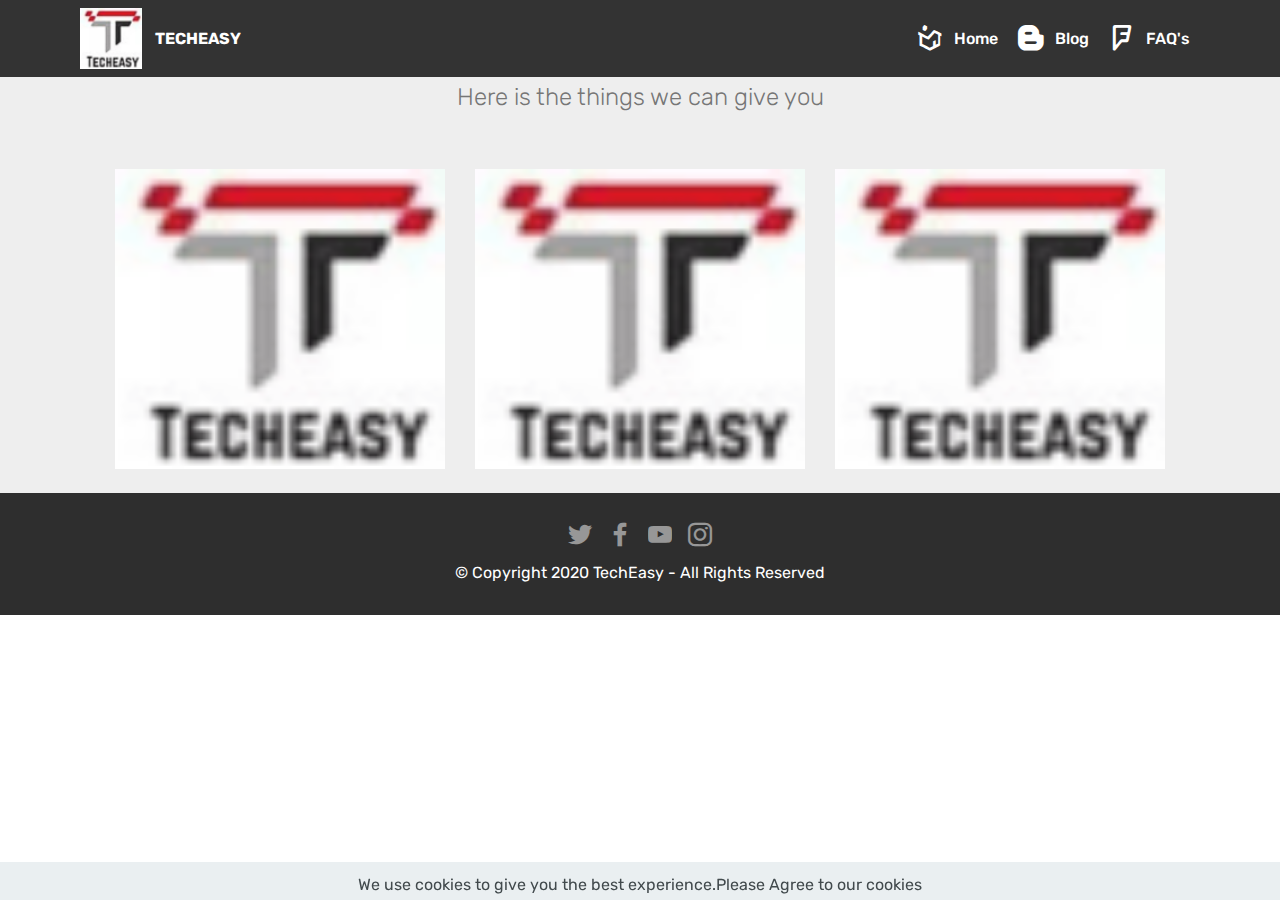
<file: faqs.html>
<!DOCTYPE html>
<html  >
<head>
  <!-- Site made with Mobirise Website Builder v4.12.4, https://mobirise.com -->
  <meta charset="UTF-8">
  <meta http-equiv="X-UA-Compatible" content="IE=edge">
  <meta name="generator" content="Mobirise v4.12.4, mobirise.com">
  <meta name="viewport" content="width=device-width, initial-scale=1, minimum-scale=1">
  <link rel="shortcut icon" href="assets/images/ms-icon-150x150-128x128.png" type="image/x-icon">
  <meta name="description" content="Site Builder Description">
  
  
  <title>FAQ's</title>
  <link rel="stylesheet" href="assets/web/assets/mobirise-icons/mobirise-icons.css">
  <link rel="stylesheet" href="assets/bootstrap/css/bootstrap.min.css">
  <link rel="stylesheet" href="assets/bootstrap/css/bootstrap-grid.min.css">
  <link rel="stylesheet" href="assets/bootstrap/css/bootstrap-reboot.min.css">
  <link rel="stylesheet" href="assets/tether/tether.min.css">
  <link rel="stylesheet" href="assets/socicon/css/styles.css">
  <link rel="stylesheet" href="assets/dropdown/css/style.css">
  <link rel="stylesheet" href="assets/theme/css/style.css">
  <link rel="preload" as="style" href="assets/mobirise/css/mbr-additional.css"><link rel="stylesheet" href="assets/mobirise/css/mbr-additional.css" type="text/css">
  
  
  
</head>
<body>
  <section class="menu cid-s4ebQXOl4E" once="menu" id="menu1-7">

    

    <nav class="navbar navbar-expand beta-menu navbar-dropdown align-items-center navbar-fixed-top navbar-toggleable-sm">
        <button class="navbar-toggler navbar-toggler-right" type="button" data-toggle="collapse" data-target="#navbarSupportedContent" aria-controls="navbarSupportedContent" aria-expanded="false" aria-label="Toggle navigation">
            <div class="hamburger">
                <span></span>
                <span></span>
                <span></span>
                <span></span>
            </div>
        </button>
        <div class="menu-logo">
            <div class="navbar-brand">
                <span class="navbar-logo">
                    <a href="https://mobirise.co">
                         <img src="assets/images/android-icon-1-96x96.png" alt="Mobirise" title="" style="height: 3.8rem;">
                    </a>
                </span>
                <span class="navbar-caption-wrap"><a class="navbar-caption text-white display-4" href="https://mobirise.co">TECHEASY</a></span>
            </div>
        </div>
        <div class="collapse navbar-collapse" id="navbarSupportedContent">
            <ul class="navbar-nav nav-dropdown nav-right" data-app-modern-menu="true"><li class="nav-item">
                    <a class="nav-link link text-white display-4" href="index.html"><span class="socicon socicon-homes mbr-iconfont mbr-iconfont-btn"></span>
                        
                        Home</a>
                </li>
                <li class="nav-item">
                    <a class="nav-link link text-white display-4" href="blogs.html"><span class="socicon socicon-blogger mbr-iconfont mbr-iconfont-btn"></span>
                        Blog</a>
                </li><li class="nav-item"><a class="nav-link link text-white display-4" href="faqs.html"><span class="socicon socicon-foursquare mbr-iconfont mbr-iconfont-btn"></span>
                        
                        FAQ's</a></li></ul>
            
        </div>
    </nav>
</section>

<section class="engine"><a href="https://mobirise.info/i">free web creation software</a></section><section class="mbr-section article content1 cid-s4eos0qnhd" id="custom-html-8">
<div id="disqus_thread"></div>
<script>

/**
*  RECOMMENDED CONFIGURATION VARIABLES: EDIT AND UNCOMMENT THE SECTION BELOW TO INSERT DYNAMIC VALUES FROM YOUR PLATFORM OR CMS.
*  LEARN WHY DEFINING THESE VARIABLES IS IMPORTANT: https://disqus.com/admin/universalcode/#configuration-variables*/
/*
var disqus_config = function () {
this.page.url = PAGE_URL;  // Replace PAGE_URL with your page's canonical URL variable
this.page.identifier = PAGE_IDENTIFIER; // Replace PAGE_IDENTIFIER with your page's unique identifier variable
};
*/
(function() { // DON'T EDIT BELOW THIS LINE
var d = document, s = d.createElement('script');
s.src = 'https://techeasy2-1.disqus.com/embed.js';
s.setAttribute('data-timestamp', +new Date());
(d.head || d.body).appendChild(s);
})();
</script>
<noscript>Please enable JavaScript to view the FAQ's</noscript>
</section>

<section class="mbr-section article content1 cid-s4eoDPuxOW" id="custom-html-9">
<div id="disqus_thread"></div>
<script>

/**
*  RECOMMENDED CONFIGURATION VARIABLES: EDIT AND UNCOMMENT THE SECTION BELOW TO INSERT DYNAMIC VALUES FROM YOUR PLATFORM OR CMS.
*  LEARN WHY DEFINING THESE VARIABLES IS IMPORTANT: https://disqus.com/admin/universalcode/#configuration-variables*/
/*
var disqus_config = function () {
this.page.url = PAGE_URL;  // Replace PAGE_URL with your page's canonical URL variable
this.page.identifier = PAGE_IDENTIFIER; // Replace PAGE_IDENTIFIER with your page's unique identifier variable
};
*/
(function() { // DON'T EDIT BELOW THIS LINE
var d = document, s = d.createElement('script');
s.src = 'https://techeasy2-1.disqus.com/embed.js';
s.setAttribute('data-timestamp', +new Date());
(d.head || d.body).appendChild(s);
})();
</script>
<noscript>Please enable JavaScript to view the &amp;amp;lt;a href="https://disqus.com/?ref_noscript"&amp;amp;gt;comments powered by Disqus.&amp;amp;lt;/a&amp;amp;gt;</noscript>
</section>

<section class="features15 cid-s4eoZRYOXC" id="features15-a">

    

    
    <div class="container">
        <h2 class="mbr-section-title pb-3 align-center mbr-fonts-style display-2">
            What Can We Give You</h2>
        <h3 class="mbr-section-subtitle display-5 align-center mbr-fonts-style">Here is the things we can give you</h3>

        <div class="media-container-row container pt-5 mt-2">

            <div class="col-12 col-md-6 mb-4 col-lg-4">
                <div class="card flip-card p-5 align-center">
                    <div class="card-front card_cont">
                        <img src="assets/images/android-icon-1-96x96.png" alt="Mobirise" title="">
                    </div>
                    <div class="card_back card_cont">
                        <h4 class="card-title display-5 py-2 mbr-fonts-style">
                            Tips And Tricks Related To Tech</h4>
                        <p class="mbr-text mbr-fonts-style display-7">We make your life easier with the latest techs.</p>
                    </div>
                </div>
            </div>

            <div class="col-12 col-md-6 mb-4 col-lg-4">
                
                <div class="card flip-card p-5 align-center">
                    <div class="card-front card_cont">
                        <img src="assets/images/android-icon-1-96x96.png" alt="Mobirise" title="">
                    </div>
                    <div class="card_back card_cont">
                        <h4 class="card-title py-2 mbr-fonts-style display-5">Cracks</h4>
                        <p class="mbr-text mbr-fonts-style display-7">Free contents to make you better without any cost</p>
                    </div>
                </div>
            </div>
            
            <div class="col-12 col-md-6 mb-4 col-lg-4">
                <div class="card flip-card p-5 align-center">
                    <div class="card-front card_cont">
                        <img src="assets/images/android-icon-1-96x96.png" alt="Mobirise" title="">
                    </div>
                    <div class="card_back card_cont">
                        <h4 class="card-title py-2 mbr-fonts-style display-5">Fun Content</h4>
                        <p class="mbr-text mbr-fonts-style display-7">It Gives you Fun content related to games and else</p>
                    </div>
                </div> 
            </div>

            
        </div>
</div></section>

<section once="footers" class="cid-s4giBsau8T" id="footer7-u">

    

    

    <div class="container">
        <div class="media-container-row align-center mbr-white">
            
            <div class="row social-row">
                <div class="social-list align-right pb-2">
                    
                    
                    
                    
                    
                    
                <div class="soc-item">
                        <a href="https://twitter.com/mobirise" target="_blank">
                            <span class="socicon-twitter socicon mbr-iconfont mbr-iconfont-social"></span>
                        </a>
                    </div><div class="soc-item">
                        <a href="https://www.facebook.com/pages/Mobirise/1616226671953247" target="_blank">
                            <span class="socicon-facebook socicon mbr-iconfont mbr-iconfont-social"></span>
                        </a>
                    </div><div class="soc-item">
                        <a href="https://www.youtube.com/c/mobirise" target="_blank">
                            <span class="socicon-youtube socicon mbr-iconfont mbr-iconfont-social"></span>
                        </a>
                    </div><div class="soc-item">
                        <a href="https://instagram.com/mobirise" target="_blank">
                            <span class="socicon-instagram socicon mbr-iconfont mbr-iconfont-social"></span>
                        </a>
                    </div></div>
            </div>
            <div class="row row-copirayt">
                <p class="mbr-text mb-0 mbr-fonts-style mbr-white align-center display-7">
                    © Copyright 2020 TechEasy - All Rights Reserved
                </p>
            </div>
        </div>
    </div>
</section>


  <script src="assets/web/assets/jquery/jquery.min.js"></script>
  <script src="assets/popper/popper.min.js"></script>
  <script src="assets/bootstrap/js/bootstrap.min.js"></script>
  <script src="assets/tether/tether.min.js"></script>
  <script src="assets/web/assets/cookies-alert-plugin/cookies-alert-core.js"></script>
  <script src="assets/web/assets/cookies-alert-plugin/cookies-alert-script.js"></script>
  <script src="assets/dropdown/js/nav-dropdown.js"></script>
  <script src="assets/dropdown/js/navbar-dropdown.js"></script>
  <script src="assets/touchswipe/jquery.touch-swipe.min.js"></script>
  <script src="assets/mbr-flip-card/mbr-flip-card.js"></script>
  <script src="assets/smoothscroll/smooth-scroll.js"></script>
  <script src="assets/theme/js/script.js"></script>
  
  
<input name="cookieData" type="hidden" data-cookie-customDialogSelector='null' data-cookie-colorText='#424a4d' data-cookie-colorBg='rgba(234, 239, 241, 0.99)' data-cookie-textButton='Agree' data-cookie-colorButton='' data-cookie-colorLink='#424a4d' data-cookie-underlineLink='true' data-cookie-text="We use cookies to give you the best experience.Please Agree to our cookies">
  </body>
</html>
</file>
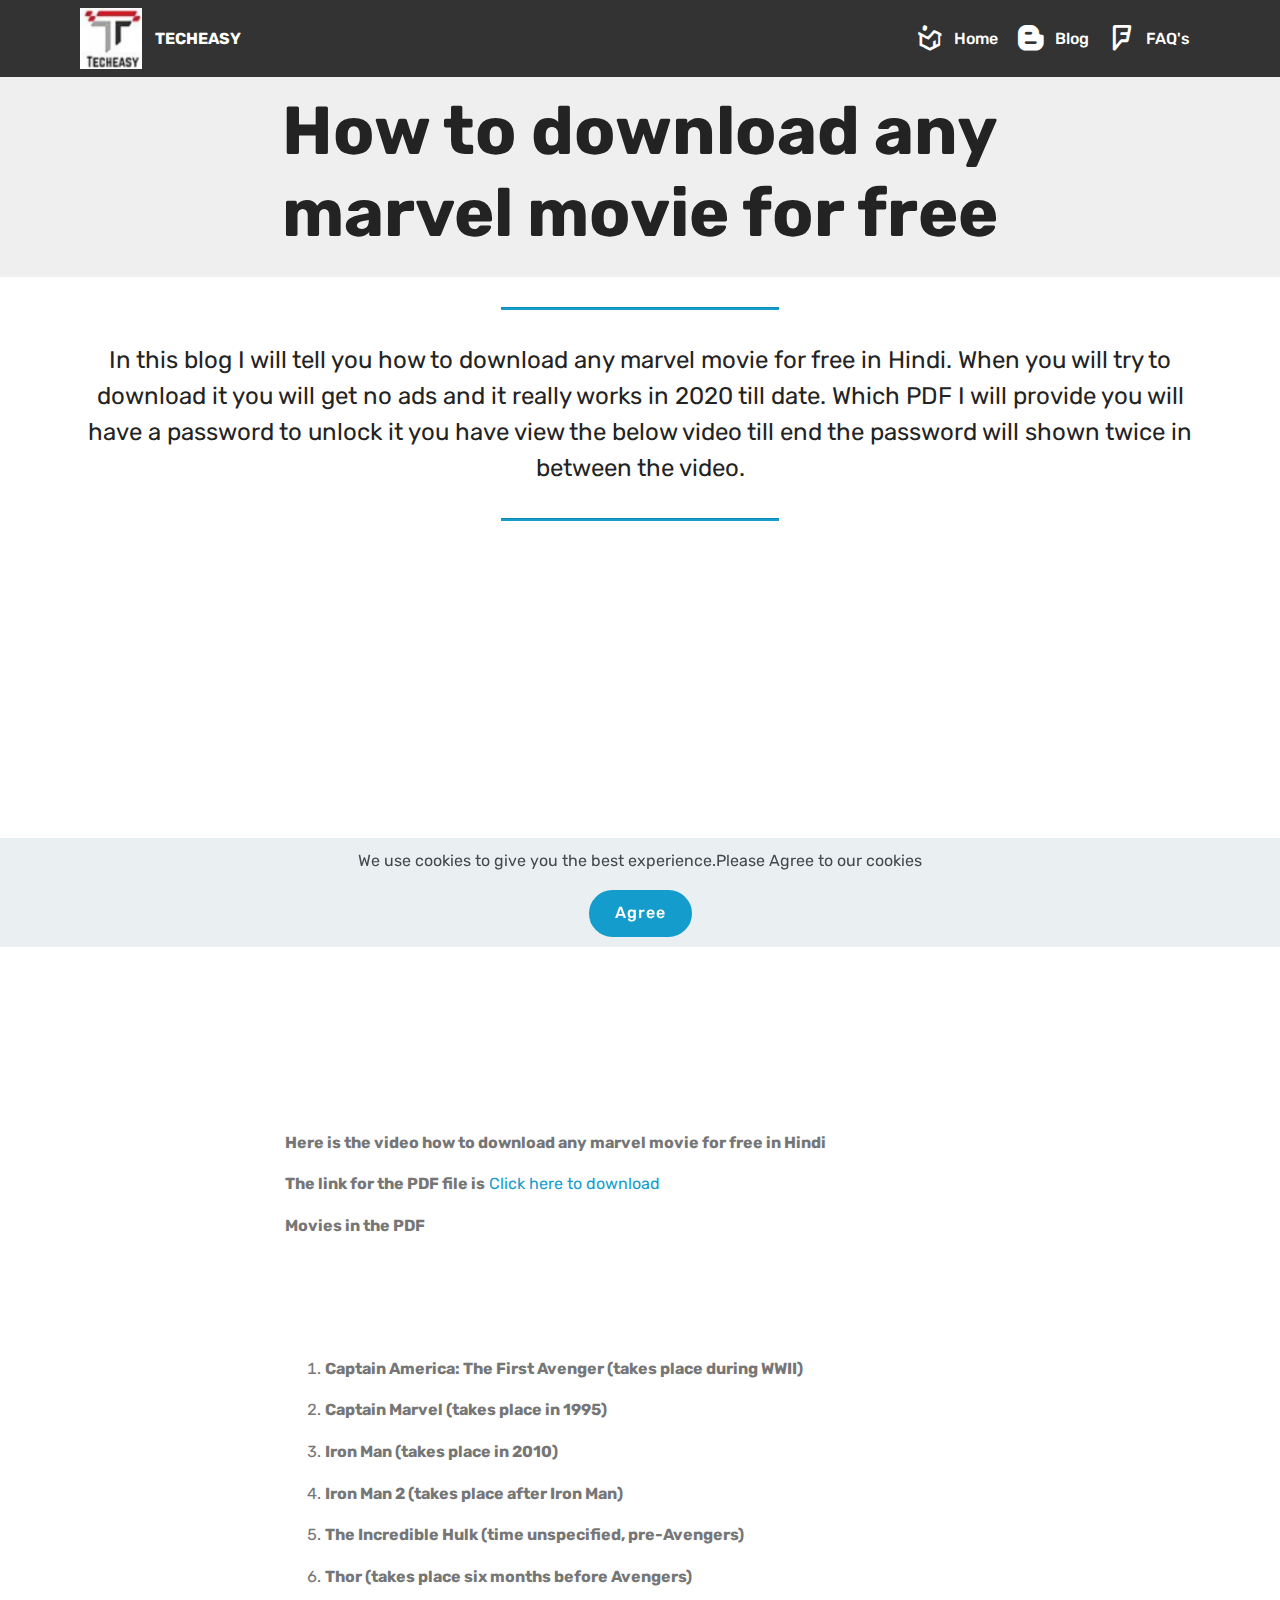
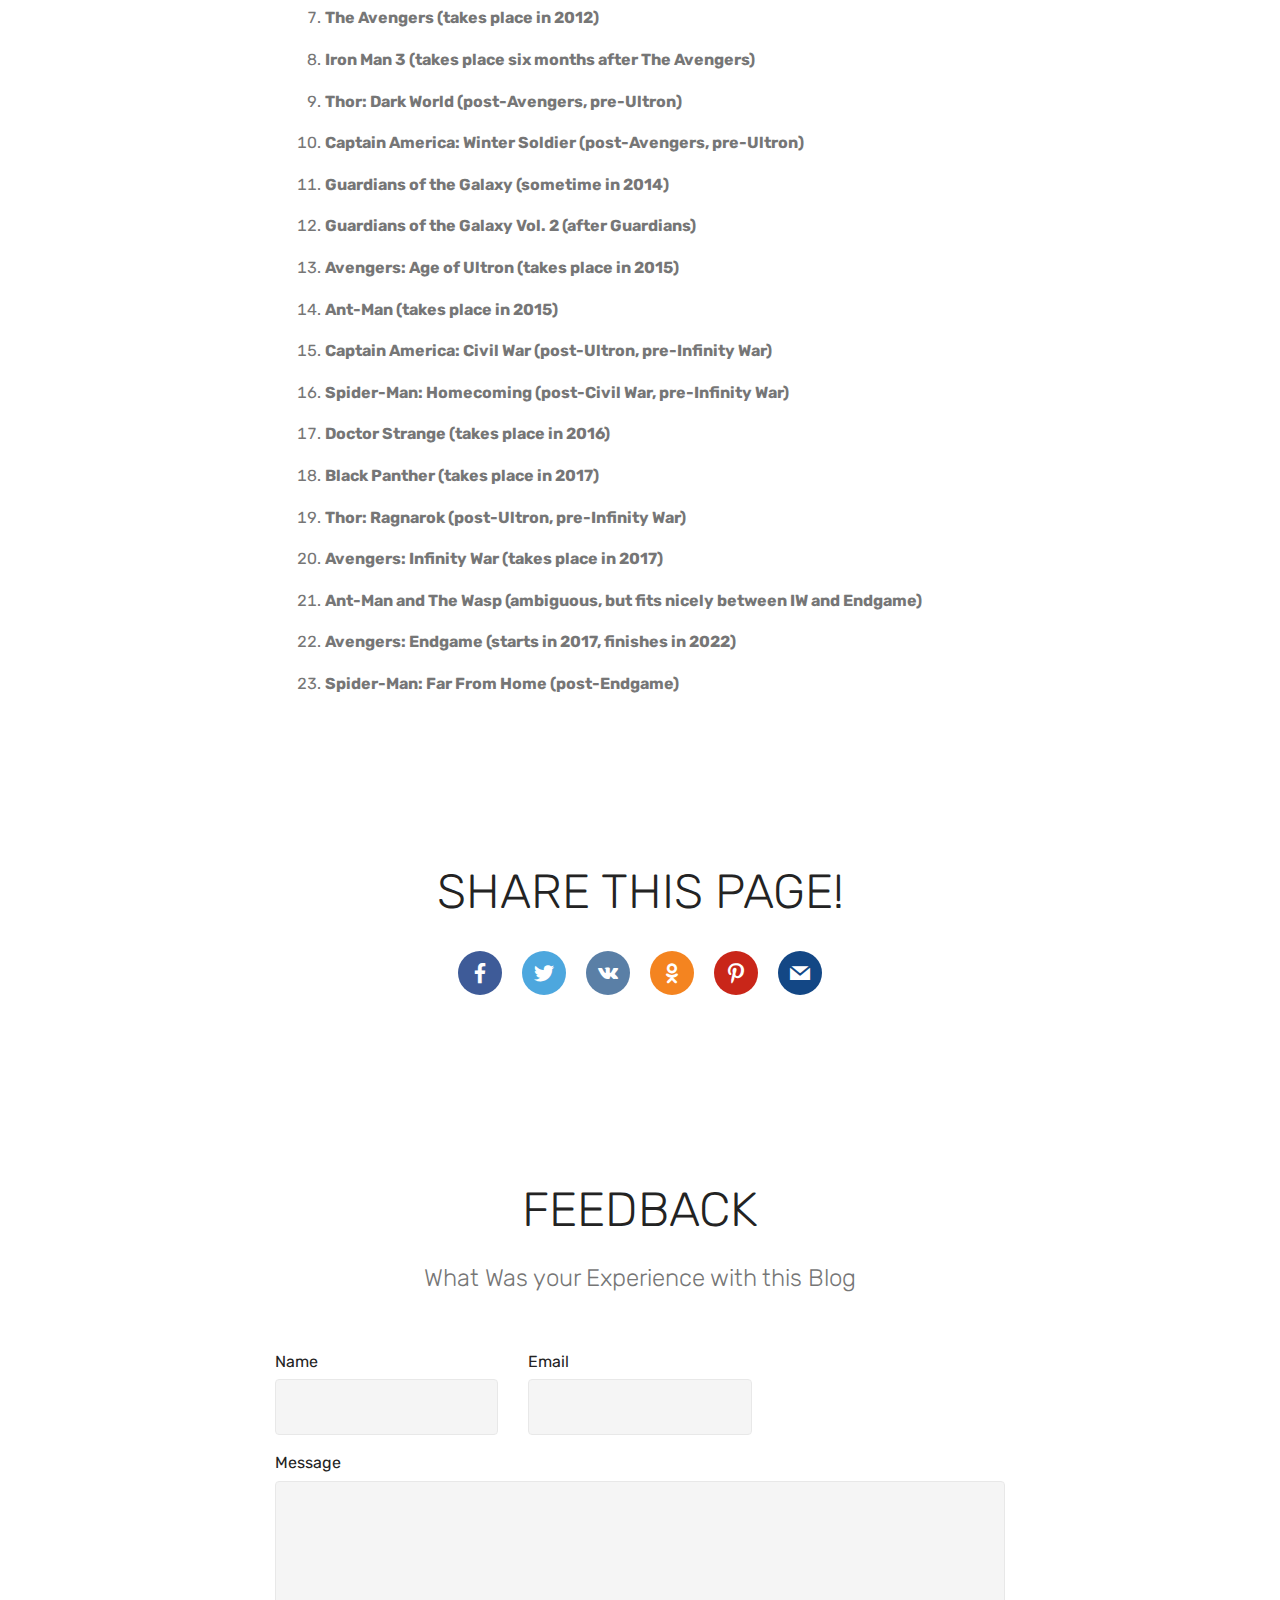
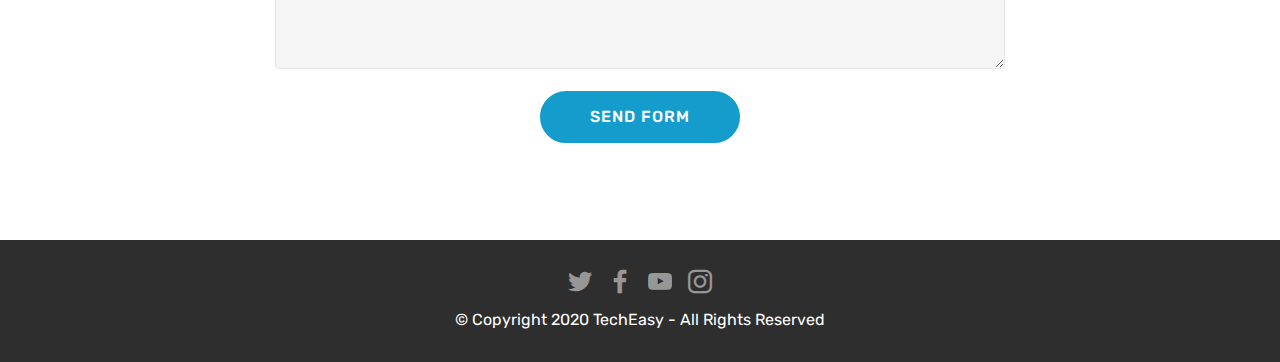
<file: how_to_download_any_marvel_movie_for_free.html>
<!DOCTYPE html>
<html  >
<head>
  <!-- Site made with Mobirise Website Builder v4.12.4, https://mobirise.com -->
  <meta charset="UTF-8">
  <meta http-equiv="X-UA-Compatible" content="IE=edge">
  <meta name="generator" content="Mobirise v4.12.4, mobirise.com">
  <meta name="viewport" content="width=device-width, initial-scale=1, minimum-scale=1">
  <link rel="shortcut icon" href="assets/images/ms-icon-150x150-128x128.png" type="image/x-icon">
  <meta name="description" content="After Reading this blog you can dowload any marvel movie for free in hindi">
  
  
  <title>How To Download Any Marvel Movie For Free</title>
  <link rel="stylesheet" href="assets/web/assets/mobirise-icons/mobirise-icons.css">
  <link rel="stylesheet" href="assets/bootstrap/css/bootstrap.min.css">
  <link rel="stylesheet" href="assets/bootstrap/css/bootstrap-grid.min.css">
  <link rel="stylesheet" href="assets/bootstrap/css/bootstrap-reboot.min.css">
  <link rel="stylesheet" href="assets/tether/tether.min.css">
  <link rel="stylesheet" href="assets/dropdown/css/style.css">
  <link rel="stylesheet" href="assets/socicon/css/styles.css">
  <link rel="stylesheet" href="assets/theme/css/style.css">
  <link rel="preload" as="style" href="assets/mobirise/css/mbr-additional.css"><link rel="stylesheet" href="assets/mobirise/css/mbr-additional.css" type="text/css">
  
  
  
</head>
<body>
  <section class="menu cid-s4ebQXOl4E" once="menu" id="menu1-w">

    

    <nav class="navbar navbar-expand beta-menu navbar-dropdown align-items-center navbar-fixed-top navbar-toggleable-sm">
        <button class="navbar-toggler navbar-toggler-right" type="button" data-toggle="collapse" data-target="#navbarSupportedContent" aria-controls="navbarSupportedContent" aria-expanded="false" aria-label="Toggle navigation">
            <div class="hamburger">
                <span></span>
                <span></span>
                <span></span>
                <span></span>
            </div>
        </button>
        <div class="menu-logo">
            <div class="navbar-brand">
                <span class="navbar-logo">
                    <a href="https://mobirise.co">
                         <img src="assets/images/android-icon-1-96x96.png" alt="Mobirise" title="" style="height: 3.8rem;">
                    </a>
                </span>
                <span class="navbar-caption-wrap"><a class="navbar-caption text-white display-4" href="https://mobirise.co">TECHEASY</a></span>
            </div>
        </div>
        <div class="collapse navbar-collapse" id="navbarSupportedContent">
            <ul class="navbar-nav nav-dropdown nav-right" data-app-modern-menu="true"><li class="nav-item">
                    <a class="nav-link link text-white display-4" href="index.html"><span class="socicon socicon-homes mbr-iconfont mbr-iconfont-btn"></span>
                        
                        Home</a>
                </li>
                <li class="nav-item">
                    <a class="nav-link link text-white display-4" href="blogs.html"><span class="socicon socicon-blogger mbr-iconfont mbr-iconfont-btn"></span>
                        Blog</a>
                </li><li class="nav-item"><a class="nav-link link text-white display-4" href="faqs.html"><span class="socicon socicon-foursquare mbr-iconfont mbr-iconfont-btn"></span>
                        
                        FAQ's</a></li></ul>
            
        </div>
    </nav>
</section>

<section class="engine"><a href="https://mobirise.info/g">build your own site</a></section><section class="header1 cid-s4gjWs2YeT" id="header16-y">

    

    

    <div class="container">
        <div class="row justify-content-md-center">
            <div class="col-md-10 align-center">
                <h1 class="mbr-section-title mbr-bold pb-3 mbr-fonts-style display-1">How to download any marvel movie for free</h1>
                
                
                
            </div>
        </div>
    </div>

</section>

<section class="mbr-section article content9 cid-s4gkbk8UgF" id="content9-z">
    
     

    <div class="container">
        <div class="inner-container" style="width: 100%;">
            <hr class="line" style="width: 25%;">
            <div class="section-text align-center mbr-fonts-style display-5">In this blog I will tell you how to download any marvel movie for free in Hindi. When you will try to download it you will get no ads and it really works in 2020 till date. Which PDF I will provide you  will have a password to unlock it you have view the below video till end the password will shown twice in between the video.
</div>
            <hr class="line" style="width: 25%;">
        </div>
        </div>
</section>

<section class="cid-s4gkfqxhrm" id="video1-10">

    
    
    <figure class="mbr-figure align-center container">
        <div class="video-block" style="width: 66%;">
            <div><iframe class="mbr-embedded-video" src="https://www.youtube.com/embed/XEUkFUKo4Fo?rel=0&amp;amp;showinfo=0&amp;autoplay=0&amp;loop=0" width="1280" height="720" frameborder="0" allowfullscreen></iframe></div>
        </div>
    </figure>
</section>

<section class="mbr-section article content1 cid-s4gkRU230l" id="content1-12">
    
     

    <div class="container">
        <div class="media-container-row">
            <div class="mbr-text col-12 mbr-fonts-style display-7 col-md-8"><p><strong>
</strong></p><p><strong>Here is the video how to download any marvel movie for free in Hindi
</strong></p><p><strong>The link for the PDF file is<a href="https://bit.ly/3cG9yuk" target="_blank"> Click here to download
</a></strong></p><p><strong>
</strong></p><p><strong>Movies in the PDF
</strong></p><p><br></p></div>
        </div>
    </div>
</section>

<section class="mbr-section article content11 cid-s4gkXNKq3G" id="content11-13">
     

    <div class="container">
        <div class="media-container-row">
            <div class="mbr-text counter-container col-12 col-md-8 mbr-fonts-style display-7">
                <ol>
                    <li><strong>Captain America: The First Avenger (takes place during WWII)
</strong></li><li><strong>Captain Marvel (takes place in 1995) 
</strong></li><li><strong>Iron Man (takes place in 2010) 
</strong></li><li><strong>Iron Man 2 (takes place after Iron Man) 
</strong></li><li><strong>The Incredible Hulk (time unspecified, pre-Avengers) 
</strong></li><li><strong>Thor (takes place six months before Avengers) 
</strong></li><li><strong>The Avengers (takes place in 2012) 
</strong></li><li><strong>Iron Man 3 (takes place six months after The Avengers) 
</strong></li><li><strong>Thor: Dark World (post-Avengers, pre-Ultron) 
</strong></li><li><strong>Captain America: Winter Soldier (post-Avengers, pre-Ultron) 
</strong></li><li><strong>Guardians of the Galaxy (sometime in 2014) 
</strong></li><li><strong>Guardians of the Galaxy Vol. 2 (after Guardians) 
</strong></li><li><strong>Avengers: Age of Ultron (takes place in 2015) 
</strong></li><li><strong>Ant-Man (takes place in 2015) 
</strong></li><li><strong>Captain America: Civil War (post-Ultron, pre-Infinity War) 
</strong></li><li><strong>Spider-Man: Homecoming (post-Civil War, pre-Infinity War) 
</strong></li><li><strong>Doctor Strange (takes place in 2016) 
</strong></li><li><strong>Black Panther (takes place in 2017) 
</strong></li><li><strong>Thor: Ragnarok (post-Ultron, pre-Infinity War) 
</strong></li><li><strong>Avengers: Infinity War (takes place in 2017) 
</strong></li><li><strong>Ant-Man and The Wasp (ambiguous, but fits nicely between IW and Endgame)
</strong></li><li><strong>Avengers: Endgame (starts in 2017, finishes in 2022) 
</strong></li><li><strong>Spider-Man: Far From Home (post-Endgame)
</strong></li>
                </ol>
            </div>
        </div>
    </div>
</section>

<section class="cid-s4glncmhQC" id="social-buttons3-14">
    
    

    

    <div class="container">
        <div class="media-container-row">
            <div class="col-md-8 align-center">
                <h2 class="pb-3 mbr-section-title mbr-fonts-style display-2">
                    SHARE THIS PAGE!
                </h2>
                <div>
                    <div class="mbr-social-likes">
                        <span class="btn btn-social socicon-bg-facebook facebook mx-2" title="Share link on Facebook">
                            <i class="socicon socicon-facebook"></i>
                        </span>
                        <span class="btn btn-social twitter socicon-bg-twitter mx-2" title="Share link on Twitter">
                            <i class="socicon socicon-twitter"></i>
                        </span>
                        <span class="btn btn-social vkontakte socicon-bg-vkontakte mx-2" title="Share link on VKontakte">
                            <i class="socicon socicon-vkontakte"></i>
                        </span>
                        <span class="btn btn-social odnoklassniki socicon-bg-odnoklassniki mx-2" title="Share link on Odnoklassniki">
                            <i class="socicon socicon-odnoklassniki"></i>
                        </span>
                        <span class="btn btn-social pinterest socicon-bg-pinterest mx-2" title="Share link on Pinterest">
                            <i class="socicon socicon-pinterest"></i>
                        </span>
                        <span class="btn btn-social mailru socicon-bg-mail mx-2" title="Share link on Mailru">
                            <i class="socicon socicon-mail"></i>
                        </span>
                    </div>
                </div>
            </div>
        </div>
    </div>
</section>

<section class="mbr-section form1 cid-s4gltdoaUi" id="form1-15">

    

    
    <div class="container">
        <div class="row justify-content-center">
            <div class="title col-12 col-lg-8">
                <h2 class="mbr-section-title align-center pb-3 mbr-fonts-style display-2">
                    FEEDBACK</h2>
                <h3 class="mbr-section-subtitle align-center mbr-light pb-3 mbr-fonts-style display-5">What Was your Experience with this Blog</h3>
            </div>
        </div>
    </div>
    <div class="container">
        <div class="row justify-content-center">
            <div class="media-container-column col-lg-8" data-form-type="formoid">
                <!---Formbuilder Form--->
                <form action="https://mobirise.com/" method="POST" class="mbr-form form-with-styler" data-form-title="Mobirise Form"><input type="hidden" name="email" data-form-email="true" value="BMYdIRLZZCU3tE8Vg7Nz38wjoeCF4mha+ANHIUkjZVdxX43ykmNDA+Zzoj6M/J9qYIP97wWKag8Dqd1RdQtfPRlI/thQ6PIQ6QqzB9MUn/KdpV3uIYMJYybY/HyxbivW">
                    <div class="row">
                        <div hidden="hidden" data-form-alert="" class="alert alert-success col-12">Thanks for filling out the form!</div>
                        <div hidden="hidden" data-form-alert-danger="" class="alert alert-danger col-12">
                        </div>
                    </div>
                    <div class="dragArea row">
                        <div class="col-md-4  form-group" data-for="name">
                            <label for="name-form1-15" class="form-control-label mbr-fonts-style display-7">Name</label>
                            <input type="text" name="name" data-form-field="Name" required="required" class="form-control display-7" id="name-form1-15">
                        </div>
                        <div class="col-md-4  form-group" data-for="email">
                            <label for="email-form1-15" class="form-control-label mbr-fonts-style display-7">Email</label>
                            <input type="email" name="email" data-form-field="Email" required="required" class="form-control display-7" id="email-form1-15">
                        </div>
                        
                        <div data-for="message" class="col-md-12 form-group">
                            <label for="message-form1-15" class="form-control-label mbr-fonts-style display-7">Message</label>
                            <textarea name="message" data-form-field="Message" class="form-control display-7" id="message-form1-15"></textarea>
                        </div>
                        <div class="col-md-12 input-group-btn align-center"><button type="submit" class="btn btn-primary btn-form display-4">SEND FORM</button></div>
                    </div>
                </form><!---Formbuilder Form--->
            </div>
        </div>
    </div>
</section>

<section once="footers" class="cid-s4giBsau8T" id="footer7-x">

    

    

    <div class="container">
        <div class="media-container-row align-center mbr-white">
            
            <div class="row social-row">
                <div class="social-list align-right pb-2">
                    
                    
                    
                    
                    
                    
                <div class="soc-item">
                        <a href="https://twitter.com/mobirise" target="_blank">
                            <span class="socicon-twitter socicon mbr-iconfont mbr-iconfont-social"></span>
                        </a>
                    </div><div class="soc-item">
                        <a href="https://www.facebook.com/pages/Mobirise/1616226671953247" target="_blank">
                            <span class="socicon-facebook socicon mbr-iconfont mbr-iconfont-social"></span>
                        </a>
                    </div><div class="soc-item">
                        <a href="https://www.youtube.com/c/mobirise" target="_blank">
                            <span class="socicon-youtube socicon mbr-iconfont mbr-iconfont-social"></span>
                        </a>
                    </div><div class="soc-item">
                        <a href="https://instagram.com/mobirise" target="_blank">
                            <span class="socicon-instagram socicon mbr-iconfont mbr-iconfont-social"></span>
                        </a>
                    </div></div>
            </div>
            <div class="row row-copirayt">
                <p class="mbr-text mb-0 mbr-fonts-style mbr-white align-center display-7">
                    © Copyright 2020 TechEasy - All Rights Reserved
                </p>
            </div>
        </div>
    </div>
</section>


  <script src="assets/web/assets/jquery/jquery.min.js"></script>
  <script src="assets/popper/popper.min.js"></script>
  <script src="assets/bootstrap/js/bootstrap.min.js"></script>
  <script src="assets/tether/tether.min.js"></script>
  <script src="assets/smoothscroll/smooth-scroll.js"></script>
  <script src="assets/web/assets/cookies-alert-plugin/cookies-alert-core.js"></script>
  <script src="assets/web/assets/cookies-alert-plugin/cookies-alert-script.js"></script>
  <script src="assets/dropdown/js/nav-dropdown.js"></script>
  <script src="assets/dropdown/js/navbar-dropdown.js"></script>
  <script src="assets/touchswipe/jquery.touch-swipe.min.js"></script>
  <script src="assets/sociallikes/social-likes.js"></script>
  <script src="assets/theme/js/script.js"></script>
  <script src="assets/formoid/formoid.min.js"></script>
  
  
<input name="cookieData" type="hidden" data-cookie-customDialogSelector='null' data-cookie-colorText='#424a4d' data-cookie-colorBg='rgba(234, 239, 241, 0.99)' data-cookie-textButton='Agree' data-cookie-colorButton='' data-cookie-colorLink='#424a4d' data-cookie-underlineLink='true' data-cookie-text="We use cookies to give you the best experience.Please Agree to our cookies">
  </body>
</html>
</file>
<file: assets/web/assets/mobirise-icons/mobirise-icons.css>
@font-face {
  font-family: 'MobiriseIcons';
  src:  url('mobirise-icons.eot?spat4u');
  src:  url('mobirise-icons.eot?spat4u#iefix') format('embedded-opentype'),
    url('mobirise-icons.ttf?spat4u') format('truetype'),
    url('mobirise-icons.woff?spat4u') format('woff'),
    url('mobirise-icons.svg?spat4u#MobiriseIcons') format('svg');
  font-weight: normal;
  font-style: normal;
  font-display: swap;
}

[class^="mbri-"], [class*=" mbri-"] {
  /* use !important to prevent issues with browser extensions that change fonts */
  font-family: MobiriseIcons !important;
  speak: none;
  font-style: normal;
  font-weight: normal;
  font-variant: normal;
  text-transform: none;
  line-height: 1;

  /* Better Font Rendering =========== */
  -webkit-font-smoothing: antialiased;
  -moz-osx-font-smoothing: grayscale;
}

.mbri-add-submenu:before {
  content: "\e900";
}
.mbri-alert:before {
  content: "\e901";
}
.mbri-align-center:before {
  content: "\e902";
}
.mbri-align-justify:before {
  content: "\e903";
}
.mbri-align-left:before {
  content: "\e904";
}
.mbri-align-right:before {
  content: "\e905";
}
.mbri-android:before {
  content: "\e906";
}
.mbri-apple:before {
  content: "\e907";
}
.mbri-arrow-down:before {
  content: "\e908";
}
.mbri-arrow-next:before {
  content: "\e909";
}
.mbri-arrow-prev:before {
  content: "\e90a";
}
.mbri-arrow-up:before {
  content: "\e90b";
}
.mbri-bold:before {
  content: "\e90c";
}
.mbri-bookmark:before {
  content: "\e90d";
}
.mbri-bootstrap:before {
  content: "\e90e";
}
.mbri-briefcase:before {
  content: "\e90f";
}
.mbri-browse:before {
  content: "\e910";
}
.mbri-bulleted-list:before {
  content: "\e911";
}
.mbri-calendar:before {
  content: "\e912";
}
.mbri-camera:before {
  content: "\e913";
}
.mbri-cart-add:before {
  content: "\e914";
}
.mbri-cart-full:before {
  content: "\e915";
}
.mbri-cash:before {
  content: "\e916";
}
.mbri-change-style:before {
  content: "\e917";
}
.mbri-chat:before {
  content: "\e918";
}
.mbri-clock:before {
  content: "\e919";
}
.mbri-close:before {
  content: "\e91a";
}
.mbri-cloud:before {
  content: "\e91b";
}
.mbri-code:before {
  content: "\e91c";
}
.mbri-contact-form:before {
  content: "\e91d";
}
.mbri-credit-card:before {
  content: "\e91e";
}
.mbri-cursor-click:before {
  content: "\e91f";
}
.mbri-cust-feedback:before {
  content: "\e920";
}
.mbri-database:before {
  content: "\e921";
}
.mbri-delivery:before {
  content: "\e922";
}
.mbri-desktop:before {
  content: "\e923";
}
.mbri-devices:before {
  content: "\e924";
}
.mbri-down:before {
  content: "\e925";
}
.mbri-download:before {
  content: "\e989";
}
.mbri-drag-n-drop:before {
  content: "\e927";
}
.mbri-drag-n-drop2:before {
  content: "\e928";
}
.mbri-edit:before {
  content: "\e929";
}
.mbri-edit2:before {
  content: "\e92a";
}
.mbri-error:before {
  content: "\e92b";
}
.mbri-extension:before {
  content: "\e92c";
}
.mbri-features:before {
  content: "\e92d";
}
.mbri-file:before {
  content: "\e92e";
}
.mbri-flag:before {
  content: "\e92f";
}
.mbri-folder:before {
  content: "\e930";
}
.mbri-gift:before {
  content: "\e931";
}
.mbri-github:before {
  content: "\e932";
}
.mbri-globe:before {
  content: "\e933";
}
.mbri-globe-2:before {
  content: "\e934";
}
.mbri-growing-chart:before {
  content: "\e935";
}
.mbri-hearth:before {
  content: "\e936";
}
.mbri-help:before {
  content: "\e937";
}
.mbri-home:before {
  content: "\e938";
}
.mbri-hot-cup:before {
  content: "\e939";
}
.mbri-idea:before {
  content: "\e93a";
}
.mbri-image-gallery:before {
  content: "\e93b";
}
.mbri-image-slider:before {
  content: "\e93c";
}
.mbri-info:before {
  content: "\e93d";
}
.mbri-italic:before {
  content: "\e93e";
}
.mbri-key:before {
  content: "\e93f";
}
.mbri-laptop:before {
  content: "\e940";
}
.mbri-layers:before {
  content: "\e941";
}
.mbri-left-right:before {
  content: "\e942";
}
.mbri-left:before {
  content: "\e943";
}
.mbri-letter:before {
  content: "\e944";
}
.mbri-like:before {
  content: "\e945";
}
.mbri-link:before {
  content: "\e946";
}
.mbri-lock:before {
  content: "\e947";
}
.mbri-login:before {
  content: "\e948";
}
.mbri-logout:before {
  content: "\e949";
}
.mbri-magic-stick:before {
  content: "\e94a";
}
.mbri-map-pin:before {
  content: "\e94b";
}
.mbri-menu:before {
  content: "\e94c";
}
.mbri-mobile:before {
  content: "\e94d";
}
.mbri-mobile2:before {
  content: "\e94e";
}
.mbri-mobirise:before {
  content: "\e94f";
}
.mbri-more-horizontal:before {
  content: "\e950";
}
.mbri-more-vertical:before {
  content: "\e951";
}
.mbri-music:before {
  content: "\e952";
}
.mbri-new-file:before {
  content: "\e953";
}
.mbri-numbered-list:before {
  content: "\e954";
}
.mbri-opened-folder:before {
  content: "\e955";
}
.mbri-pages:before {
  content: "\e956";
}
.mbri-paper-plane:before {
  content: "\e957";
}
.mbri-paperclip:before {
  content: "\e958";
}
.mbri-photo:before {
  content: "\e959";
}
.mbri-photos:before {
  content: "\e95a";
}
.mbri-pin:before {
  content: "\e95b";
}
.mbri-play:before {
  content: "\e95c";
}
.mbri-plus:before {
  content: "\e95d";
}
.mbri-preview:before {
  content: "\e95e";
}
.mbri-print:before {
  content: "\e95f";
}
.mbri-protect:before {
  content: "\e960";
}
.mbri-question:before {
  content: "\e961";
}
.mbri-quote-left:before {
  content: "\e962";
}
.mbri-quote-right:before {
  content: "\e963";
}
.mbri-refresh:before {
  content: "\e964";
}
.mbri-responsive:before {
  content: "\e965";
}
.mbri-right:before {
  content: "\e966";
}
.mbri-rocket:before {
  content: "\e967";
}
.mbri-sad-face:before {
  content: "\e968";
}
.mbri-sale:before {
  content: "\e969";
}
.mbri-save:before {
  content: "\e96a";
}
.mbri-search:before {
  content: "\e96b";
}
.mbri-setting:before {
  content: "\e96c";
}
.mbri-setting2:before {
  content: "\e96d";
}
.mbri-setting3:before {
  content: "\e96e";
}
.mbri-share:before {
  content: "\e96f";
}
.mbri-shopping-bag:before {
  content: "\e970";
}
.mbri-shopping-basket:before {
  content: "\e971";
}
.mbri-shopping-cart:before {
  content: "\e972";
}
.mbri-sites:before {
  content: "\e973";
}
.mbri-smile-face:before {
  content: "\e974";
}
.mbri-speed:before {
  content: "\e975";
}
.mbri-star:before {
  content: "\e976";
}
.mbri-success:before {
  content: "\e977";
}
.mbri-sun:before {
  content: "\e978";
}
.mbri-sun2:before {
  content: "\e979";
}
.mbri-tablet:before {
  content: "\e97a";
}
.mbri-tablet-vertical:before {
  content: "\e97b";
}
.mbri-target:before {
  content: "\e97c";
}
.mbri-timer:before {
  content: "\e97d";
}
.mbri-to-ftp:before {
  content: "\e97e";
}
.mbri-to-local-drive:before {
  content: "\e97f";
}
.mbri-touch-swipe:before {
  content: "\e980";
}
.mbri-touch:before {
  content: "\e981";
}
.mbri-trash:before {
  content: "\e982";
}
.mbri-underline:before {
  content: "\e983";
}
.mbri-unlink:before {
  content: "\e984";
}
.mbri-unlock:before {
  content: "\e985";
}
.mbri-up-down:before {
  content: "\e986";
}
.mbri-up:before {
  content: "\e987";
}
.mbri-update:before {
  content: "\e988";
}
.mbri-upload:before {
 content: "\e926"; 
}
.mbri-user:before {
  content: "\e98a";
}
.mbri-user2:before {
  content: "\e98b";
}
.mbri-users:before {
  content: "\e98c";
}
.mbri-video:before {
  content: "\e98d";
}
.mbri-video-play:before {
  content: "\e98e";
}
.mbri-watch:before {
  content: "\e98f";
}
.mbri-website-theme:before {
  content: "\e990";
}
.mbri-wifi:before {
  content: "\e991";
}
.mbri-windows:before {
  content: "\e992";
}
.mbri-zoom-out:before {
  content: "\e993";
}
.mbri-redo:before {
  content: "\e994";
}
.mbri-undo:before {
  content: "\e995";
}
</file>
<file: assets/socicon/css/styles.css>
@charset "UTF-8";

@font-face {
  font-family: 'Socicon';
  src:  url('../fonts/socicon.eot');
  src:  url('../fonts/socicon.eot?#iefix') format('embedded-opentype'),
    url('../fonts/socicon.woff2') format('woff2'),
    url('../fonts/socicon.ttf') format('truetype'),
    url('../fonts/socicon.woff') format('woff'),
    url('../fonts/socicon.svg#socicon') format('svg');
  font-weight: normal;
  font-style: normal;
}

[data-icon]:before {
  font-family: "socicon" !important;
  content: attr(data-icon);
  font-style: normal !important;
  font-weight: normal !important;
  font-variant: normal !important;
  text-transform: none !important;
  speak: none;
  line-height: 1;
  -webkit-font-smoothing: antialiased;
  -moz-osx-font-smoothing: grayscale;
}

[class^="socicon-"], [class*=" socicon-"] {
  /* use !important to prevent issues with browser extensions that change fonts */
  font-family: 'Socicon' !important;
  speak: none;
  font-style: normal;
  font-weight: normal;
  font-variant: normal;
  text-transform: none;
  line-height: 1;

  /* Better Font Rendering =========== */
  -webkit-font-smoothing: antialiased;
  -moz-osx-font-smoothing: grayscale;
}

.socicon-eitaa:before {
  content: "\e97c";
}
.socicon-soroush:before {
  content: "\e97d";
}
.socicon-bale:before {
  content: "\e97e";
}
.socicon-zazzle:before {
  content: "\e97b";
}
.socicon-society6:before {
  content: "\e97a";
}
.socicon-redbubble:before {
  content: "\e979";
}
.socicon-avvo:before {
  content: "\e978";
}
.socicon-stitcher:before {
  content: "\e977";
}
.socicon-googlehangouts:before {
  content: "\e974";
}
.socicon-dlive:before {
  content: "\e975";
}
.socicon-vsco:before {
  content: "\e976";
}
.socicon-flipboard:before {
  content: "\e973";
}
.socicon-ubuntu:before {
  content: "\e958";
}
.socicon-artstation:before {
  content: "\e959";
}
.socicon-invision:before {
  content: "\e95a";
}
.socicon-torial:before {
  content: "\e95b";
}
.socicon-collectorz:before {
  content: "\e95c";
}
.socicon-seenthis:before {
  content: "\e95d";
}
.socicon-googleplaymusic:before {
  content: "\e95e";
}
.socicon-debian:before {
  content: "\e95f";
}
.socicon-filmfreeway:before {
  content: "\e960";
}
.socicon-gnome:before {
  content: "\e961";
}
.socicon-itchio:before {
  content: "\e962";
}
.socicon-jamendo:before {
  content: "\e963";
}
.socicon-mix:before {
  content: "\e964";
}
.socicon-sharepoint:before {
  content: "\e965";
}
.socicon-tinder:before {
  content: "\e966";
}
.socicon-windguru:before {
  content: "\e967";
}
.socicon-cdbaby:before {
  content: "\e968";
}
.socicon-elementaryos:before {
  content: "\e969";
}
.socicon-stage32:before {
  content: "\e96a";
}
.socicon-tiktok:before {
  content: "\e96b";
}
.socicon-gitter:before {
  content: "\e96c";
}
.socicon-letterboxd:before {
  content: "\e96d";
}
.socicon-threema:before {
  content: "\e96e";
}
.socicon-splice:before {
  content: "\e96f";
}
.socicon-metapop:before {
  content: "\e970";
}
.socicon-naver:before {
  content: "\e971";
}
.socicon-remote:before {
  content: "\e972";
}
.socicon-internet:before {
  content: "\e957";
}
.socicon-moddb:before {
  content: "\e94b";
}
.socicon-indiedb:before {
  content: "\e94c";
}
.socicon-traxsource:before {
  content: "\e94d";
}
.socicon-gamefor:before {
  content: "\e94e";
}
.socicon-pixiv:before {
  content: "\e94f";
}
.socicon-myanimelist:before {
  content: "\e950";
}
.socicon-blackberry:before {
  content: "\e951";
}
.socicon-wickr:before {
  content: "\e952";
}
.socicon-spip:before {
  content: "\e953";
}
.socicon-napster:before {
  content: "\e954";
}
.socicon-beatport:before {
  content: "\e955";
}
.socicon-hackerone:before {
  content: "\e956";
}
.socicon-hackernews:before {
  content: "\e946";
}
.socicon-smashwords:before {
  content: "\e947";
}
.socicon-kobo:before {
  content: "\e948";
}
.socicon-bookbub:before {
  content: "\e949";
}
.socicon-mailru:before {
  content: "\e94a";
}
.socicon-gitlab:before {
  content: "\e945";
}
.socicon-instructables:before {
  content: "\e944";
}
.socicon-portfolio:before {
  content: "\e943";
}
.socicon-codered:before {
  content: "\e940";
}
.socicon-origin:before {
  content: "\e941";
}
.socicon-nextdoor:before {
  content: "\e942";
}
.socicon-udemy:before {
  content: "\e93f";
}
.socicon-livemaster:before {
  content: "\e93e";
}
.socicon-crunchbase:before {
  content: "\e93b";
}
.socicon-homefy:before {
  content: "\e93c";
}
.socicon-calendly:before {
  content: "\e93d";
}
.socicon-realtor:before {
  content: "\e90f";
}
.socicon-tidal:before {
  content: "\e910";
}
.socicon-qobuz:before {
  content: "\e911";
}
.socicon-natgeo:before {
  content: "\e912";
}
.socicon-mastodon:before {
  content: "\e913";
}
.socicon-unsplash:before {
  content: "\e914";
}
.socicon-homeadvisor:before {
  content: "\e915";
}
.socicon-angieslist:before {
  content: "\e916";
}
.socicon-codepen:before {
  content: "\e917";
}
.socicon-slack:before {
  content: "\e918";
}
.socicon-openaigym:before {
  content: "\e919";
}
.socicon-logmein:before {
  content: "\e91a";
}
.socicon-fiverr:before {
  content: "\e91b";
}
.socicon-gotomeeting:before {
  content: "\e91c";
}
.socicon-aliexpress:before {
  content: "\e91d";
}
.socicon-guru:before {
  content: "\e91e";
}
.socicon-appstore:before {
  content: "\e91f";
}
.socicon-homes:before {
  content: "\e920";
}
.socicon-zoom:before {
  content: "\e921";
}
.socicon-alibaba:before {
  content: "\e922";
}
.socicon-craigslist:before {
  content: "\e923";
}
.socicon-wix:before {
  content: "\e924";
}
.socicon-redfin:before {
  content: "\e925";
}
.socicon-googlecalendar:before {
  content: "\e926";
}
.socicon-shopify:before {
  content: "\e927";
}
.socicon-freelancer:before {
  content: "\e928";
}
.socicon-seedrs:before {
  content: "\e929";
}
.socicon-bing:before {
  content: "\e92a";
}
.socicon-doodle:before {
  content: "\e92b";
}
.socicon-bonanza:before {
  content: "\e92c";
}
.socicon-squarespace:before {
  content: "\e92d";
}
.socicon-toptal:before {
  content: "\e92e";
}
.socicon-gust:before {
  content: "\e92f";
}
.socicon-ask:before {
  content: "\e930";
}
.socicon-trulia:before {
  content: "\e931";
}
.socicon-loomly:before {
  content: "\e932";
}
.socicon-ghost:before {
  content: "\e933";
}
.socicon-upwork:before {
  content: "\e934";
}
.socicon-fundable:before {
  content: "\e935";
}
.socicon-booking:before {
  content: "\e936";
}
.socicon-googlemaps:before {
  content: "\e937";
}
.socicon-zillow:before {
  content: "\e938";
}
.socicon-niconico:before {
  content: "\e939";
}
.socicon-toneden:before {
  content: "\e93a";
}
.socicon-augment:before {
  content: "\e908";
}
.socicon-bitbucket:before {
  content: "\e909";
}
.socicon-fyuse:before {
  content: "\e90a";
}
.socicon-yt-gaming:before {
  content: "\e90b";
}
.socicon-sketchfab:before {
  content: "\e90c";
}
.socicon-mobcrush:before {
  content: "\e90d";
}
.socicon-microsoft:before {
  content: "\e90e";
}
.socicon-pandora:before {
  content: "\e907";
}
.socicon-messenger:before {
  content: "\e906";
}
.socicon-gamewisp:before {
  content: "\e905";
}
.socicon-bloglovin:before {
  content: "\e904";
}
.socicon-tunein:before {
  content: "\e903";
}
.socicon-gamejolt:before {
  content: "\e901";
}
.socicon-trello:before {
  content: "\e902";
}
.socicon-spreadshirt:before {
  content: "\e900";
}
.socicon-500px:before {
  content: "\e000";
}
.socicon-8tracks:before {
  content: "\e001";
}
.socicon-airbnb:before {
  content: "\e002";
}
.socicon-alliance:before {
  content: "\e003";
}
.socicon-amazon:before {
  content: "\e004";
}
.socicon-amplement:before {
  content: "\e005";
}
.socicon-android:before {
  content: "\e006";
}
.socicon-angellist:before {
  content: "\e007";
}
.socicon-apple:before {
  content: "\e008";
}
.socicon-appnet:before {
  content: "\e009";
}
.socicon-baidu:before {
  content: "\e00a";
}
.socicon-bandcamp:before {
  content: "\e00b";
}
.socicon-battlenet:before {
  content: "\e00c";
}
.socicon-mixer:before {
  content: "\e00d";
}
.socicon-bebee:before {
  content: "\e00e";
}
.socicon-bebo:before {
  content: "\e00f";
}
.socicon-behance:before {
  content: "\e010";
}
.socicon-blizzard:before {
  content: "\e011";
}
.socicon-blogger:before {
  content: "\e012";
}
.socicon-buffer:before {
  content: "\e013";
}
.socicon-chrome:before {
  content: "\e014";
}
.socicon-coderwall:before {
  content: "\e015";
}
.socicon-curse:before {
  content: "\e016";
}
.socicon-dailymotion:before {
  content: "\e017";
}
.socicon-deezer:before {
  content: "\e018";
}
.socicon-delicious:before {
  content: "\e019";
}
.socicon-deviantart:before {
  content: "\e01a";
}
.socicon-diablo:before {
  content: "\e01b";
}
.socicon-digg:before {
  content: "\e01c";
}
.socicon-discord:before {
  content: "\e01d";
}
.socicon-disqus:before {
  content: "\e01e";
}
.socicon-douban:before {
  content: "\e01f";
}
.socicon-draugiem:before {
  content: "\e020";
}
.socicon-dribbble:before {
  content: "\e021";
}
.socicon-drupal:before {
  content: "\e022";
}
.socicon-ebay:before {
  content: "\e023";
}
.socicon-ello:before {
  content: "\e024";
}
.socicon-endomodo:before {
  content: "\e025";
}
.socicon-envato:before {
  content: "\e026";
}
.socicon-etsy:before {
  content: "\e027";
}
.socicon-facebook:before {
  content: "\e028";
}
.socicon-feedburner:before {
  content: "\e029";
}
.socicon-filmweb:before {
  content: "\e02a";
}
.socicon-firefox:before {
  content: "\e02b";
}
.socicon-flattr:before {
  content: "\e02c";
}
.socicon-flickr:before {
  content: "\e02d";
}
.socicon-formulr:before {
  content: "\e02e";
}
.socicon-forrst:before {
  content: "\e02f";
}
.socicon-foursquare:before {
  content: "\e030";
}
.socicon-friendfeed:before {
  content: "\e031";
}
.socicon-github:before {
  content: "\e032";
}
.socicon-goodreads:before {
  content: "\e033";
}
.socicon-google:before {
  content: "\e034";
}
.socicon-googlescholar:before {
  content: "\e035";
}
.socicon-googlegroups:before {
  content: "\e036";
}
.socicon-googlephotos:before {
  content: "\e037";
}
.socicon-googleplus:before {
  content: "\e038";
}
.socicon-grooveshark:before {
  content: "\e039";
}
.socicon-hackerrank:before {
  content: "\e03a";
}
.socicon-hearthstone:before {
  content: "\e03b";
}
.socicon-hellocoton:before {
  content: "\e03c";
}
.socicon-heroes:before {
  content: "\e03d";
}
.socicon-smashcast:before {
  content: "\e03e";
}
.socicon-horde:before {
  content: "\e03f";
}
.socicon-houzz:before {
  content: "\e040";
}
.socicon-icq:before {
  content: "\e041";
}
.socicon-identica:before {
  content: "\e042";
}
.socicon-imdb:before {
  content: "\e043";
}
.socicon-instagram:before {
  content: "\e044";
}
.socicon-issuu:before {
  content: "\e045";
}
.socicon-istock:before {
  content: "\e046";
}
.socicon-itunes:before {
  content: "\e047";
}
.socicon-keybase:before {
  content: "\e048";
}
.socicon-lanyrd:before {
  content: "\e049";
}
.socicon-lastfm:before {
  content: "\e04a";
}
.socicon-line:before {
  content: "\e04b";
}
.socicon-linkedin:before {
  content: "\e04c";
}
.socicon-livejournal:before {
  content: "\e04d";
}
.socicon-lyft:before {
  content: "\e04e";
}
.socicon-macos:before {
  content: "\e04f";
}
.socicon-mail:before {
  content: "\e050";
}
.socicon-medium:before {
  content: "\e051";
}
.socicon-meetup:before {
  content: "\e052";
}
.socicon-mixcloud:before {
  content: "\e053";
}
.socicon-modelmayhem:before {
  content: "\e054";
}
.socicon-mumble:before {
  content: "\e055";
}
.socicon-myspace:before {
  content: "\e056";
}
.socicon-newsvine:before {
  content: "\e057";
}
.socicon-nintendo:before {
  content: "\e058";
}
.socicon-npm:before {
  content: "\e059";
}
.socicon-odnoklassniki:before {
  content: "\e05a";
}
.socicon-openid:before {
  content: "\e05b";
}
.socicon-opera:before {
  content: "\e05c";
}
.socicon-outlook:before {
  content: "\e05d";
}
.socicon-overwatch:before {
  content: "\e05e";
}
.socicon-patreon:before {
  content: "\e05f";
}
.socicon-paypal:before {
  content: "\e060";
}
.socicon-periscope:before {
  content: "\e061";
}
.socicon-persona:before {
  content: "\e062";
}
.socicon-pinterest:before {
  content: "\e063";
}
.socicon-play:before {
  content: "\e064";
}
.socicon-player:before {
  content: "\e065";
}
.socicon-playstation:before {
  content: "\e066";
}
.socicon-pocket:before {
  content: "\e067";
}
.socicon-qq:before {
  content: "\e068";
}
.socicon-quora:before {
  content: "\e069";
}
.socicon-raidcall:before {
  content: "\e06a";
}
.socicon-ravelry:before {
  content: "\e06b";
}
.socicon-reddit:before {
  content: "\e06c";
}
.socicon-renren:before {
  content: "\e06d";
}
.socicon-researchgate:before {
  content: "\e06e";
}
.socicon-residentadvisor:before {
  content: "\e06f";
}
.socicon-reverbnation:before {
  content: "\e070";
}
.socicon-rss:before {
  content: "\e071";
}
.socicon-sharethis:before {
  content: "\e072";
}
.socicon-skype:before {
  content: "\e073";
}
.socicon-slideshare:before {
  content: "\e074";
}
.socicon-smugmug:before {
  content: "\e075";
}
.socicon-snapchat:before {
  content: "\e076";
}
.socicon-songkick:before {
  content: "\e077";
}
.socicon-soundcloud:before {
  content: "\e078";
}
.socicon-spotify:before {
  content: "\e079";
}
.socicon-stackexchange:before {
  content: "\e07a";
}
.socicon-stackoverflow:before {
  content: "\e07b";
}
.socicon-starcraft:before {
  content: "\e07c";
}
.socicon-stayfriends:before {
  content: "\e07d";
}
.socicon-steam:before {
  content: "\e07e";
}
.socicon-storehouse:before {
  content: "\e07f";
}
.socicon-strava:before {
  content: "\e080";
}
.socicon-streamjar:before {
  content: "\e081";
}
.socicon-stumbleupon:before {
  content: "\e082";
}
.socicon-swarm:before {
  content: "\e083";
}
.socicon-teamspeak:before {
  content: "\e084";
}
.socicon-teamviewer:before {
  content: "\e085";
}
.socicon-technorati:before {
  content: "\e086";
}
.socicon-telegram:before {
  content: "\e087";
}
.socicon-tripadvisor:before {
  content: "\e088";
}
.socicon-tripit:before {
  content: "\e089";
}
.socicon-triplej:before {
  content: "\e08a";
}
.socicon-tumblr:before {
  content: "\e08b";
}
.socicon-twitch:before {
  content: "\e08c";
}
.socicon-twitter:before {
  content: "\e08d";
}
.socicon-uber:before {
  content: "\e08e";
}
.socicon-ventrilo:before {
  content: "\e08f";
}
.socicon-viadeo:before {
  content: "\e090";
}
.socicon-viber:before {
  content: "\e091";
}
.socicon-viewbug:before {
  content: "\e092";
}
.socicon-vimeo:before {
  content: "\e093";
}
.socicon-vine:before {
  content: "\e094";
}
.socicon-vkontakte:before {
  content: "\e095";
}
.socicon-warcraft:before {
  content: "\e096";
}
.socicon-wechat:before {
  content: "\e097";
}
.socicon-weibo:before {
  content: "\e098";
}
.socicon-whatsapp:before {
  content: "\e099";
}
.socicon-wikipedia:before {
  content: "\e09a";
}
.socicon-windows:before {
  content: "\e09b";
}
.socicon-wordpress:before {
  content: "\e09c";
}
.socicon-wykop:before {
  content: "\e09d";
}
.socicon-xbox:before {
  content: "\e09e";
}
.socicon-xing:before {
  content: "\e09f";
}
.socicon-yahoo:before {
  content: "\e0a0";
}
.socicon-yammer:before {
  content: "\e0a1";
}
.socicon-yandex:before {
  content: "\e0a2";
}
.socicon-yelp:before {
  content: "\e0a3";
}
.socicon-younow:before {
  content: "\e0a4";
}
.socicon-youtube:before {
  content: "\e0a5";
}
.socicon-zapier:before {
  content: "\e0a6";
}
.socicon-zerply:before {
  content: "\e0a7";
}
.socicon-zomato:before {
  content: "\e0a8";
}
.socicon-zynga:before {
  content: "\e0a9";
}
</file>
<file: assets/dropdown/css/style.css>
.navbar-dropdown {
  left: 0;
  padding: 0;
  position: absolute;
  right: 0;
  top: 0;
  transition: all 0.45s ease;
  z-index: 1030;
  background: #282828; }
  .navbar-dropdown .navbar-logo {
    margin-right: 0.8rem;
    transition: margin 0.3s ease-in-out;
    vertical-align: middle; }
    .navbar-dropdown .navbar-logo img {
      height: 3.125rem;
      transition: all 0.3s ease-in-out; }
    .navbar-dropdown .navbar-logo.mbr-iconfont {
      font-size: 3.125rem;
      line-height: 3.125rem; }
  .navbar-dropdown .navbar-caption {
    font-weight: 700;
    white-space: normal;
    vertical-align: -4px;
    line-height: 3.125rem !important; }
    .navbar-dropdown .navbar-caption, .navbar-dropdown .navbar-caption:hover {
      color: inherit;
      text-decoration: none; }
  .navbar-dropdown .mbr-iconfont + .navbar-caption {
    vertical-align: -1px; }
  .navbar-dropdown.navbar-fixed-top {
    position: fixed; }
  .navbar-dropdown .navbar-brand span {
    vertical-align: -4px; }
  .navbar-dropdown.bg-color.transparent {
    background: none; }
  .navbar-dropdown.navbar-short .navbar-brand {
    padding: 0.625rem 0; }
    .navbar-dropdown.navbar-short .navbar-brand span {
      vertical-align: -1px; }
  .navbar-dropdown.navbar-short .navbar-caption {
    line-height: 2.375rem !important;
    vertical-align: -2px; }
  .navbar-dropdown.navbar-short .navbar-logo {
    margin-right: 0.5rem; }
    .navbar-dropdown.navbar-short .navbar-logo img {
      height: 2.375rem; }
    .navbar-dropdown.navbar-short .navbar-logo.mbr-iconfont {
      font-size: 2.375rem;
      line-height: 2.375rem; }
  .navbar-dropdown.navbar-short .mbr-table-cell {
    height: 3.625rem; }
  .navbar-dropdown .navbar-close {
    left: 0.6875rem;
    position: fixed;
    top: 0.75rem;
    z-index: 1000; }
  .navbar-dropdown .hamburger-icon {
    content: "";
    display: inline-block;
    vertical-align: middle;
    width: 16px;
    -webkit-box-shadow: 0 -6px 0 1px #282828,0 0 0 1px #282828,0 6px 0 1px #282828;
    -moz-box-shadow: 0 -6px 0 1px #282828,0 0 0 1px #282828,0 6px 0 1px #282828;
    box-shadow: 0 -6px 0 1px #282828,0 0 0 1px #282828,0 6px 0 1px #282828; }

.dropdown-menu .dropdown-toggle[data-toggle="dropdown-submenu"]::after {
  border-bottom: 0.35em solid transparent;
  border-left: 0.35em solid;
  border-right: 0;
  border-top: 0.35em solid transparent;
  margin-left: 0.3rem; }

.dropdown-menu .dropdown-item:focus {
  outline: 0; }

.nav-dropdown {
  font-size: 0.75rem;
  font-weight: 500;
  height: auto !important; }
  .nav-dropdown .nav-btn {
    padding-left: 1rem; }
  .nav-dropdown .link {
    margin: .667em 1.667em;
    font-weight: 500;
    padding: 0;
    transition: color .2s ease-in-out; }
    .nav-dropdown .link.dropdown-toggle {
      margin-right: 2.583em; }
      .nav-dropdown .link.dropdown-toggle::after {
        margin-left: .25rem;
        border-top: 0.35em solid;
        border-right: 0.35em solid transparent;
        border-left: 0.35em solid transparent;
        border-bottom: 0; }
      .nav-dropdown .link.dropdown-toggle[aria-expanded="true"] {
        margin: 0;
        padding: 0.667em 3.263em  0.667em 1.667em; }
  .nav-dropdown .link::after,
  .nav-dropdown .dropdown-item::after {
    color: inherit; }
  .nav-dropdown .btn {
    font-size: 0.75rem;
    font-weight: 700;
    letter-spacing: 0;
    margin-bottom: 0;
    padding-left: 1.25rem;
    padding-right: 1.25rem; }
  .nav-dropdown .dropdown-menu {
    border-radius: 0;
    border: 0;
    left: 0;
    margin: 0;
    padding-bottom: 1.25rem;
    padding-top: 1.25rem;
    position: relative; }
  .nav-dropdown .dropdown-submenu {
    margin-left: 0.125rem;
    top: 0; }
  .nav-dropdown .dropdown-item {
    font-weight: 500;
    line-height: 2;
    padding: 0.3846em 4.615em 0.3846em 1.5385em;
    position: relative;
    transition: color .2s ease-in-out, background-color .2s ease-in-out; }
    .nav-dropdown .dropdown-item::after {
      margin-top: -0.3077em;
      position: absolute;
      right: 1.1538em;
      top: 50%; }
    .nav-dropdown .dropdown-item:focus, .nav-dropdown .dropdown-item:hover {
      background: none; }

@media (max-width: 767px) {
  .nav-dropdown.navbar-toggleable-sm {
    bottom: 0;
    display: none;
    left: 0;
    overflow-x: hidden;
    position: fixed;
    top: 0;
    transform: translateX(-100%);
    -ms-transform: translateX(-100%);
    -webkit-transform: translateX(-100%);
    width: 18.75rem;
    z-index: 999; } }
.nav-dropdown.navbar-toggleable-xl {
  bottom: 0;
  display: none;
  left: 0;
  overflow-x: hidden;
  position: fixed;
  top: 0;
  transform: translateX(-100%);
  -ms-transform: translateX(-100%);
  -webkit-transform: translateX(-100%);
  width: 18.75rem;
  z-index: 999; }

.nav-dropdown-sm {
  display: block !important;
  overflow-x: hidden;
  overflow: auto;
  padding-top: 3.875rem; }
  .nav-dropdown-sm::after {
    content: "";
    display: block;
    height: 3rem;
    width: 100%; }
  .nav-dropdown-sm.collapse.in ~ .navbar-close {
    display: block !important; }
  .nav-dropdown-sm.collapsing, .nav-dropdown-sm.collapse.in {
    transform: translateX(0);
    -ms-transform: translateX(0);
    -webkit-transform: translateX(0);
    transition: all 0.25s ease-out;
    -webkit-transition: all 0.25s ease-out;
    background: #282828; }
  .nav-dropdown-sm.collapsing[aria-expanded="false"] {
    transform: translateX(-100%);
    -ms-transform: translateX(-100%);
    -webkit-transform: translateX(-100%); }
  .nav-dropdown-sm .nav-item {
    display: block;
    margin-left: 0 !important;
    padding-left: 0; }
  .nav-dropdown-sm .link,
  .nav-dropdown-sm .dropdown-item {
    border-top: 1px dotted rgba(255, 255, 255, 0.1);
    font-size: 0.8125rem;
    line-height: 1.6;
    margin: 0 !important;
    padding: 0.875rem 2.4rem 0.875rem 1.5625rem !important;
    position: relative;
    white-space: normal; }
    .nav-dropdown-sm .link:focus, .nav-dropdown-sm .link:hover,
    .nav-dropdown-sm .dropdown-item:focus,
    .nav-dropdown-sm .dropdown-item:hover {
      background: rgba(0, 0, 0, 0.2) !important;
      color: #c0a375; }
  .nav-dropdown-sm .nav-btn {
    position: relative;
    padding: 1.5625rem 1.5625rem 0 1.5625rem; }
    .nav-dropdown-sm .nav-btn::before {
      border-top: 1px dotted rgba(255, 255, 255, 0.1);
      content: "";
      left: 0;
      position: absolute;
      top: 0;
      width: 100%; }
    .nav-dropdown-sm .nav-btn + .nav-btn {
      padding-top: 0.625rem; }
      .nav-dropdown-sm .nav-btn + .nav-btn::before {
        display: none; }
  .nav-dropdown-sm .btn {
    padding: 0.625rem 0; }
  .nav-dropdown-sm .dropdown-toggle[data-toggle="dropdown-submenu"]::after {
    margin-left: .25rem;
    border-top: 0.35em solid;
    border-right: 0.35em solid transparent;
    border-left: 0.35em solid transparent;
    border-bottom: 0; }
  .nav-dropdown-sm .dropdown-toggle[data-toggle="dropdown-submenu"][aria-expanded="true"]::after {
    border-top: 0;
    border-right: 0.35em solid transparent;
    border-left: 0.35em solid transparent;
    border-bottom: 0.35em solid; }
  .nav-dropdown-sm .dropdown-menu {
    margin: 0;
    padding: 0;
    position: relative;
    top: 0;
    left: 0;
    width: 100%;
    border: 0;
    float: none;
    border-radius: 0;
    background: none; }
  .nav-dropdown-sm .dropdown-submenu {
    left: 100%;
    margin-left: 0.125rem;
    margin-top: -1.25rem;
    top: 0; }

.navbar-toggleable-sm .nav-dropdown .dropdown-menu {
  position: absolute; }

.navbar-toggleable-sm .nav-dropdown .dropdown-submenu {
  left: 100%;
  margin-left: 0.125rem;
  margin-top: -1.25rem;
  top: 0; }

.navbar-toggleable-sm.opened .nav-dropdown .dropdown-menu {
  position: relative; }

.navbar-toggleable-sm.opened .nav-dropdown .dropdown-submenu {
  left: 0;
  margin-left: 00rem;
  margin-top: 0rem;
  top: 0; }

.is-builder .nav-dropdown.collapsing {
  transition: none !important; }

/*# sourceMappingURL=style.css.map */
</file>
<file: assets/theme/css/style.css>
/*!
 * Mobirise v4 theme (https://mobirise.com/)
 * Copyright 2017 Mobirise
 */
section {
  background-color: #eeeeee;
}

.form-control:focus {
  box-shadow: none;
}

:focus {
  outline: none;
}

body {
  font-style: normal;
  line-height: 1.5;
}

section,
.container,
.container-fluid {
  position: relative;
  word-wrap: break-word;
}

a.mbr-iconfont:hover {
  text-decoration: none;
}

.article .lead p,
.article .lead ul,
.article .lead ol,
.article .lead pre,
.article .lead blockquote {
  margin-bottom: 0;
}

ul,
ol,
pre,
blockquote {
  margin-bottom: 2.3125rem;
}

pre {
  background: #f4f4f4;
  padding: 10px 24px;
  white-space: pre-wrap;
}

.inactive {
  -webkit-user-select: none;
  -moz-user-select: none;
  -ms-user-select: none;
  user-select: none;
  pointer-events: none;
  -webkit-user-drag: none;
  user-drag: none;
}

.mbr-section__comments .row {
  justify-content: center;
  -webkit-justify-content: center;
}

a {
  font-style: normal;
  font-weight: 400;
  cursor: pointer;
}

a, a:hover {
  text-decoration: none;
}

figure {
  margin-bottom: 0;
}

body {
  color: #232323;
}

h1,
h2,
h3,
h4,
h5,
h6,
.h1,
.h2,
.h3,
.h4,
.h5,
.h6,
.display-1,
.display-2,
.display-3,
.display-4 {
  line-height: 1;
  word-break: break-word;
  word-wrap: break-word;
}

.mbr-section-title {
  font-style: normal;
  line-height: 1.2;
}

.mbr-section-subtitle {
  line-height: 1.3;
}

.mbr-text {
  font-style: normal;
  line-height: 1.6;
}

b,
strong {
  font-weight: bold;
}

blockquote {
  padding: 10px 0 10px 20px;
  position: relative;
  border-left: 2px solid;
  border-color: #ff3366;
}

input:-webkit-autofill, input:-webkit-autofill:hover, input:-webkit-autofill:focus, input:-webkit-autofill:active {
  transition-delay: 9999s;
  transition-property: background-color, color;
}

textarea[type='hidden'] {
  display: none;
}

body {
  position: relative;
}

section {
  background-position: 50% 50%;
  background-repeat: no-repeat;
  background-size: cover;
}

section .mbr-background-video,
section .mbr-background-video-preview {
  position: absolute;
  bottom: 0;
  left: 0;
  right: 0;
  top: 0;
}

.hidden {
  visibility: hidden;
}

.mbr-z-index20 {
  z-index: 20;
}

/*! Base colors */
.mbr-white {
  color: #ffffff;
}

.mbr-black {
  color: #000000;
}

.mbr-bg-white {
  background-color: #ffffff;
}

.mbr-bg-black {
  background-color: #000000;
}

/*! Text-aligns */
.align-left {
  text-align: left;
}

.align-center {
  text-align: center;
}

.align-right {
  text-align: right;
}

@media (max-width: 767px) {
  .align-left,
  .align-center,
  .align-right,
  .mbr-section-btn,
  .mbr-section-title {
    text-align: center;
  }
}

/*! Font-weight  */
.mbr-light {
  font-weight: 300;
}

.mbr-regular {
  font-weight: 400;
}

.mbr-semibold {
  font-weight: 500;
}

.mbr-bold {
  font-weight: 700;
}

/*! Media  */
.media-size-item {
  -moz-flex: 1 1 auto;
  -o-flex: 1 1 auto;
  flex: 1 1 auto;
}

.media-content {
  flex-basis: 100%;
}

.media-container-row {
  display: flex;
  flex-direction: row;
  flex-wrap: wrap;
  justify-content: center;
  align-content: center;
  align-items: start;
}

.media-container-row .media-size-item {
  width: 400px;
}

.media-container-column {
  display: flex;
  flex-direction: column;
  flex-wrap: wrap;
  justify-content: center;
  align-content: center;
  align-items: stretch;
}

.media-container-column > * {
  width: 100%;
}

@media (min-width: 992px) {
  .media-container-row {
    flex-wrap: nowrap;
  }
}

figure {
  overflow: hidden;
}

figure[mbr-media-size] {
  transition: width 0.1s;
}

.mbr-figure img,
.mbr-figure iframe {
  display: block;
  width: 100%;
}

.card {
  background-color: transparent;
  border: none;
}

.card-box {
  width: 100%;
}

.card-img {
  text-align: center;
  flex-shrink: 0;
  -webkit-flex-shrink: 0;
}

.media {
  max-width: 100%;
  margin: 0 auto;
}

.mbr-figure {
  -ms-grid-row-align: center;
  align-self: center;
}

.media-container > div {
  max-width: 100%;
}

.mbr-figure img,
.card-img img {
  width: 100%;
}

@media (max-width: 991px) {
  .media-size-item {
    width: auto !important;
  }
  .media {
    width: auto;
  }
  .mbr-figure {
    width: 100% !important;
  }
}

/*! Buttons */
.btn {
  font-weight: 500;
  border-width: 2px;
  font-style: normal;
  letter-spacing: 1px;
  margin: .4rem .8rem;
  white-space: normal;
  transition: all .3s ease-in-out;
  display: inline-flex;
  align-items: center;
  justify-content: center;
  word-break: break-word;
  -webkit-align-items: center;
  -webkit-justify-content: center;
  display: -webkit-inline-flex;
}

.btn-sm {
  font-weight: 500;
  letter-spacing: 1px;
  transition: all .3s ease-in-out;
}

.btn-md {
  font-weight: 500;
  letter-spacing: 1px;
  margin: .4rem .8rem !important;
  transition: all .3s ease-in-out;
}

.btn-lg {
  font-weight: 500;
  letter-spacing: 1px;
  margin: .4rem .8rem !important;
  transition: all .3s ease-in-out;
}

.mbr-section-btn {
  margin-left: -0.25rem;
  margin-right: -0.25rem;
  font-size: 0;
}

nav .mbr-section-btn {
  margin-left: 0rem;
  margin-right: 0rem;
}

.btn-form {
  border-radius: 0;
}

.btn-form:hover {
  cursor: pointer;
}

/*! Btn icon margin */
.btn .mbr-iconfont,
.btn.btn-sm .mbr-iconfont {
  cursor: pointer;
  margin-right: 0.5rem;
}

.btn.btn-md .mbr-iconfont,
.btn.btn-md .mbr-iconfont {
  margin-right: 0.8rem;
}

.mbr-regular {
  font-weight: 400;
}

.mbr-semibold {
  font-weight: 500;
}

.mbr-bold {
  font-weight: 700;
}

[type='submit'] {
  -webkit-appearance: none;
}

/*! Full-screen */
.mbr-fullscreen .mbr-overlay {
  min-height: 100vh;
}

.mbr-fullscreen {
  display: flex;
  display: -moz-flex;
  display: -ms-flex;
  display: -o-flex;
  align-items: center;
  -webkit-align-items: center;
  min-height: 100vh;
  padding-top: 3rem;
  padding-bottom: 3rem;
}

/*! Map */
.map {
  height: 25rem;
  position: relative;
}

.map iframe {
  width: 100%;
  height: 100%;
}

.mbr-overlay {
  background-color: #000;
  bottom: 0;
  left: 0;
  opacity: .5;
  position: absolute;
  right: 0;
  top: 0;
  z-index: 0;
  pointer-events: none;
}

/* Form */
blockquote {
  font-style: italic;
  padding: 10px 0 10px 20px;
  font-size: 1.09rem;
  position: relative;
  border-width: 3px;
}

.form-control {
  background-color: #f5f5f5;
  box-shadow: none;
  color: #565656;
  line-height: 1.43;
  min-height: 3.5em;
  padding: 1.07em .5em;
}

.form-control, .form-control:focus {
  border: 1px solid #e8e8e8;
}

.form-active .form-control:invalid {
  border-color: red;
}

.form-control-label {
  position: relative;
  cursor: pointer;
  margin-bottom: .357em;
  padding: 0;
}

.alert {
  color: #ffffff;
  border-radius: 0;
  border: 0;
  font-size: .875rem;
  line-height: 1.5;
  margin-bottom: 1.875rem;
  padding: 1.25rem;
  position: relative;
}

.alert.alert-form::after {
  background-color: inherit;
  bottom: -7px;
  content: "";
  display: block;
  height: 14px;
  left: 50%;
  margin-left: -7px;
  position: absolute;
  transform: rotate(45deg);
  width: 14px;
  -webkit-transform: rotate(45deg);
}

.form-asterisk {
  font-family: initial;
  position: absolute;
  top: -2px;
  font-weight: normal;
}

/*! Scroll to top arrow */
#scrollToTop a i:before {
  content: '';
  position: absolute;
  height: 40%;
  top: 25%;
  background: #fff;
  width: 2px;
  left: calc(50% - 1px);
}

#scrollToTop a i:after {
  content: '';
  position: absolute;
  display: block;
  border-top: 2px solid #fff;
  border-right: 2px solid #fff;
  width: 40%;
  height: 40%;
  left: 30%;
  bottom: 30%;
  transform: rotate(135deg);
  -webkit-transform: rotate(135deg);
}

.mbr-arrow-up {
  bottom: 25px;
  right: 90px;
  position: fixed;
  text-align: right;
  z-index: 5000;
  color: #ffffff;
  font-size: 32px;
  transform: rotate(180deg);
  -webkit-transform: rotate(180deg);
}

.mbr-arrow-up a {
  background: rgba(0, 0, 0, 0.2);
  border-radius: 3px;
  color: #fff;
  display: inline-block;
  height: 60px;
  width: 60px;
  outline-style: none !important;
  position: relative;
  text-decoration: none;
  transition: all 0.3s ease-in-out;
  cursor: pointer;
  text-align: center;
}

.mbr-arrow-up a:hover {
  background-color: rgba(0, 0, 0, 0.4);
}

.mbr-arrow-up a i {
  line-height: 60px;
}

.mbr-arrow-up-icon {
  display: block;
  color: #fff;
}

.mbr-arrow-up-icon::before {
  content: '\203a';
  display: inline-block;
  font-family: serif;
  font-size: 32px;
  line-height: 1;
  font-style: normal;
  position: relative;
  top: 6px;
  left: -4px;
  -webkit-transform: rotate(-90deg);
  transform: rotate(-90deg);
}

/*! Arrow Down */
.mbr-arrow {
  position: absolute;
  bottom: 45px;
  left: 50%;
  width: 60px;
  height: 60px;
  cursor: pointer;
  background-color: rgba(80, 80, 80, 0.5);
  border-radius: 50%;
  -webkit-transform: translateX(-50%);
  transform: translateX(-50%);
}

.mbr-arrow > a {
  display: inline-block;
  text-decoration: none;
  outline-style: none;
  -webkit-animation: arrowdown 1.7s ease-in-out infinite;
  animation: arrowdown 1.7s ease-in-out infinite;
}

.mbr-arrow > a > i {
  position: absolute;
  top: -2px;
  left: 15px;
  font-size: 2rem;
}

@keyframes arrowdown {
  0% {
    transform: translateY(0px);
    -webkit-transform: translateY(0px);
  }
  50% {
    transform: translateY(-5px);
    -webkit-transform: translateY(-5px);
  }
  100% {
    transform: translateY(0px);
    -webkit-transform: translateY(0px);
  }
}

@-webkit-keyframes arrowdown {
  0% {
    transform: translateY(0px);
    -webkit-transform: translateY(0px);
  }
  50% {
    transform: translateY(-5px);
    -webkit-transform: translateY(-5px);
  }
  100% {
    transform: translateY(0px);
    -webkit-transform: translateY(0px);
  }
}

@media (max-width: 500px) {
  .mbr-arrow-up {
    left: 50%;
    right: auto;
    transform: translateX(-50%) rotate(180deg);
    -webkit-transform: translateX(-50%) rotate(180deg);
  }
}

/*Gradients animation*/
@keyframes gradient-animation {
  from {
    background-position: 0% 100%;
    -webkit-animation-timing-function: ease-in-out;
            animation-timing-function: ease-in-out;
  }
  to {
    background-position: 100% 0%;
    -webkit-animation-timing-function: ease-in-out;
            animation-timing-function: ease-in-out;
  }
}

@-webkit-keyframes gradient-animation {
  from {
    background-position: 0% 100%;
    -webkit-animation-timing-function: ease-in-out;
            animation-timing-function: ease-in-out;
  }
  to {
    background-position: 100% 0%;
    -webkit-animation-timing-function: ease-in-out;
            animation-timing-function: ease-in-out;
  }
}

.bg-gradient {
  background-size: 200% 200%;
  animation: gradient-animation 5s infinite alternate;
  -webkit-animation: gradient-animation 5s infinite alternate;
}

.menu .navbar-brand {
  display: -webkit-flex;
}

.menu .navbar-brand span {
  display: flex;
  display: -webkit-flex;
}

.menu .navbar-brand .navbar-caption-wrap {
  display: -webkit-flex;
}

.menu .navbar-brand .navbar-logo img {
  display: -webkit-flex;
}

@media (min-width: 768px) and (max-width: 1023px) {
  .menu .navbar-toggleable-sm .navbar-nav {
    display: -ms-flexbox;
  }
}

@media (max-width: 1023px) {
  .menu .navbar-collapse {
    max-height: 93.5vh;
  }
  .menu .navbar-collapse.show {
    overflow: auto;
  }
}

@media (min-width: 1024px) {
  .menu .navbar-nav.nav-dropdown {
    display: -webkit-flex;
  }
  .menu .navbar-toggleable-sm .navbar-collapse {
    display: -webkit-flex !important;
  }
  .menu .collapsed .navbar-collapse {
    max-height: 93.5vh;
  }
  .menu .collapsed .navbar-collapse.show {
    overflow: auto;
  }
}

@media (max-width: 767px) {
  .menu .navbar-collapse {
    max-height: 80vh;
  }
}

/* Others*/
.note-check a[data-value=Rubik] {
  font-style: normal;
}

.mbr-arrow a {
  color: #ffffff;
}

@media (max-width: 767px) {
  .mbr-arrow {
    display: none;
  }
}

.navbar {
  display: -webkit-flex;
  -webkit-flex-wrap: wrap;
  -webkit-align-items: center;
  -webkit-justify-content: space-between;
}

.navbar-collapse {
  -webkit-flex-basis: 100%;
  -webkit-flex-grow: 1;
  -webkit-align-items: center;
}

.nav-dropdown .link {
  padding: 0.667em 1.667em !important;
  margin: 0 !important;
}

.nav {
  display: -webkit-flex;
  -webkit-flex-wrap: wrap;
}

.row {
  display: -webkit-flex;
  -webkit-flex-wrap: wrap;
}

.justify-content-center {
  -webkit-justify-content: center;
}

.form-inline {
  display: -webkit-flex;
  -webkit-align-items: center;
}

.card-wrapper {
  -webkit-flex: 1;
}

.carousel-control {
  z-index: 10;
  display: -webkit-flex;
  -webkit-align-items: center;
  -webkit-justify-content: center;
}

.carousel-controls {
  display: -webkit-flex;
}

.media {
  display: -webkit-flex;
}

.form-group:focus {
  outline: none;
}

.jq-selectbox__select {
  padding: 1.07em 0.5em;
  position: absolute;
  top: 0;
  left: 0;
  width: 100%;
}

.jq-selectbox__dropdown {
  position: absolute;
  top: 100%;
  left: 0 !important;
  width: 100% !important;
}

.jq-selectbox__trigger-arrow {
  -webkit-transform: translateY(-50%);
          transform: translateY(-50%);
}

.jq-selectbox li {
  padding: 1.07em 0.5em;
}

input[type='range'] {
  padding-left: 0 !important;
  padding-right: 0 !important;
}

.modal-dialog,
.modal-content {
  height: 100%;
}

.modal-dialog .carousel-inner {
  height: calc(100vh - 1.75rem);
}

@media (max-width: 575px) {
  .modal-dialog .carousel-inner {
    height: calc(100vh - 1rem);
  }
}

.carousel-item {
  text-align: center;
}

.carousel-item img {
  margin: auto;
}

.navbar-toggler {
  align-self: flex-start;
  padding: 0.25rem 0.75rem;
  font-size: 1.25rem;
  line-height: 1;
  background: transparent;
  border: 1px solid transparent;
  border-radius: 0.25rem;
}

.navbar-toggler:focus,
.navbar-toggler:hover {
  text-decoration: none;
}

.navbar-toggler-icon {
  display: inline-block;
  width: 1.5em;
  height: 1.5em;
  vertical-align: middle;
  content: '';
  background: no-repeat center center;
  background-size: 100% 100%;
}

.navbar-toggler-left {
  position: absolute;
  left: 1rem;
}

.navbar-toggler-right {
  position: absolute;
  right: 1rem;
}

@media (max-width: 575px) {
  .navbar-toggleable .navbar-nav .dropdown-menu {
    position: static;
    float: none;
  }
  .navbar-toggleable > .container {
    padding-right: 0;
    padding-left: 0;
  }
}

@media (min-width: 576px) {
  .navbar-toggleable {
    flex-direction: row;
    flex-wrap: nowrap;
    align-items: center;
  }
  .navbar-toggleable .navbar-nav {
    flex-direction: row;
  }
  .navbar-toggleable .navbar-nav .nav-link {
    padding-right: 0.5rem;
    padding-left: 0.5rem;
  }
  .navbar-toggleable > .container {
    display: flex;
    flex-wrap: nowrap;
    align-items: center;
  }
  .navbar-toggleable .navbar-collapse {
    display: flex !important;
    width: 100%;
  }
  .navbar-toggleable .navbar-toggler {
    display: none;
  }
}

@media (max-width: 767px) {
  .navbar-toggleable-sm .navbar-nav .dropdown-menu {
    position: static;
    float: none;
  }
  .navbar-toggleable-sm > .container {
    padding-right: 0;
    padding-left: 0;
  }
}

@media (min-width: 768px) {
  .navbar-toggleable-sm {
    flex-direction: row;
    flex-wrap: nowrap;
    align-items: center;
  }
  .navbar-toggleable-sm .navbar-nav {
    flex-direction: row;
  }
  .navbar-toggleable-sm .navbar-nav .nav-link {
    padding-right: 0.5rem;
    padding-left: 0.5rem;
  }
  .navbar-toggleable-sm > .container {
    display: flex;
    flex-wrap: nowrap;
    align-items: center;
  }
  .navbar-toggleable-sm .navbar-collapse {
    display: none;
    width: 100%;
  }
  .navbar-toggleable-sm .navbar-toggler {
    display: none;
  }
}

@media (max-width: 1023px) {
  .navbar-toggleable-md .navbar-nav .dropdown-menu {
    position: static;
    float: none;
  }
  .navbar-toggleable-md > .container {
    padding-right: 0;
    padding-left: 0;
  }
}

@media (min-width: 1024px) {
  .navbar-toggleable-md {
    flex-direction: row;
    flex-wrap: nowrap;
    align-items: center;
  }
  .navbar-toggleable-md .navbar-nav {
    flex-direction: row;
  }
  .navbar-toggleable-md .navbar-nav .nav-link {
    padding-right: 0.5rem;
    padding-left: 0.5rem;
  }
  .navbar-toggleable-md > .container {
    display: flex;
    flex-wrap: nowrap;
    align-items: center;
  }
  .navbar-toggleable-md .navbar-collapse {
    display: flex !important;
    width: 100%;
  }
  .navbar-toggleable-md .navbar-toggler {
    display: none;
  }
}

@media (max-width: 1199px) {
  .navbar-toggleable-lg .navbar-nav .dropdown-menu {
    position: static;
    float: none;
  }
  .navbar-toggleable-lg > .container {
    padding-right: 0;
    padding-left: 0;
  }
}

@media (min-width: 1200px) {
  .navbar-toggleable-lg {
    flex-direction: row;
    flex-wrap: nowrap;
    align-items: center;
  }
  .navbar-toggleable-lg .navbar-nav {
    flex-direction: row;
  }
  .navbar-toggleable-lg .navbar-nav .nav-link {
    padding-right: 0.5rem;
    padding-left: 0.5rem;
  }
  .navbar-toggleable-lg > .container {
    display: flex;
    flex-wrap: nowrap;
    align-items: center;
  }
  .navbar-toggleable-lg .navbar-collapse {
    display: flex !important;
    width: 100%;
  }
  .navbar-toggleable-lg .navbar-toggler {
    display: none;
  }
}

.navbar-toggleable-xl {
  flex-direction: row;
  flex-wrap: nowrap;
  align-items: center;
}

.navbar-toggleable-xl .navbar-nav .dropdown-menu {
  position: static;
  float: none;
}

.navbar-toggleable-xl > .container {
  padding-right: 0;
  padding-left: 0;
}

.navbar-toggleable-xl .navbar-nav {
  flex-direction: row;
}

.navbar-toggleable-xl .navbar-nav .nav-link {
  padding-right: 0.5rem;
  padding-left: 0.5rem;
}

.navbar-toggleable-xl > .container {
  display: flex;
  flex-wrap: nowrap;
  align-items: center;
}

.navbar-toggleable-xl .navbar-collapse {
  display: flex !important;
  width: 100%;
}

.navbar-toggleable-xl .navbar-toggler {
  display: none;
}

.card-img {
  width: auto;
}

.menu .navbar.collapsed:not(.beta-menu) {
  flex-direction: column;
}

.carousel-item.active,
.carousel-item-next,
.carousel-item-prev {
  display: flex;
}

.note-air-layout .dropup .dropdown-menu,
.note-air-layout .navbar-fixed-bottom .dropdown .dropdown-menu {
  bottom: initial !important;
}

html,
body {
  height: auto;
  min-height: 100vh;
}

.dropup .dropdown-toggle::after {
  display: none;
}
.engine {
	position: absolute;
	text-indent: -2400px;
	text-align: center;
	padding: 0;
	top: 0;
	left: -2400px;
}
</file>
<file: assets/mobirise/css/mbr-additional.css>
@import url(https://fonts.googleapis.com/css?family=Rubik:300,300i,400,400i,500,500i,700,700i,900,900i&display=swap);





body {
  font-family: Rubik;
}
.display-1 {
  font-family: 'Rubik', sans-serif;
  font-size: 4.25rem;
  font-display: swap;
}
.display-1 > .mbr-iconfont {
  font-size: 6.8rem;
}
.display-2 {
  font-family: 'Rubik', sans-serif;
  font-size: 3rem;
  font-display: swap;
}
.display-2 > .mbr-iconfont {
  font-size: 4.8rem;
}
.display-4 {
  font-family: 'Rubik', sans-serif;
  font-size: 1rem;
  font-display: swap;
}
.display-4 > .mbr-iconfont {
  font-size: 1.6rem;
}
.display-5 {
  font-family: 'Rubik', sans-serif;
  font-size: 1.5rem;
  font-display: swap;
}
.display-5 > .mbr-iconfont {
  font-size: 2.4rem;
}
.display-7 {
  font-family: 'Rubik', sans-serif;
  font-size: 1rem;
  font-display: swap;
}
.display-7 > .mbr-iconfont {
  font-size: 1.6rem;
}
/* ---- Fluid typography for mobile devices ---- */
/* 1.4 - font scale ratio ( bootstrap == 1.42857 ) */
/* 100vw - current viewport width */
/* (48 - 20)  48 == 48rem == 768px, 20 == 20rem == 320px(minimal supported viewport) */
/* 0.65 - min scale variable, may vary */
@media (max-width: 768px) {
  .display-1 {
    font-size: 3.4rem;
    font-size: calc( 2.1374999999999997rem + (4.25 - 2.1374999999999997) * ((100vw - 20rem) / (48 - 20)));
    line-height: calc( 1.4 * (2.1374999999999997rem + (4.25 - 2.1374999999999997) * ((100vw - 20rem) / (48 - 20))));
  }
  .display-2 {
    font-size: 2.4rem;
    font-size: calc( 1.7rem + (3 - 1.7) * ((100vw - 20rem) / (48 - 20)));
    line-height: calc( 1.4 * (1.7rem + (3 - 1.7) * ((100vw - 20rem) / (48 - 20))));
  }
  .display-4 {
    font-size: 0.8rem;
    font-size: calc( 1rem + (1 - 1) * ((100vw - 20rem) / (48 - 20)));
    line-height: calc( 1.4 * (1rem + (1 - 1) * ((100vw - 20rem) / (48 - 20))));
  }
  .display-5 {
    font-size: 1.2rem;
    font-size: calc( 1.175rem + (1.5 - 1.175) * ((100vw - 20rem) / (48 - 20)));
    line-height: calc( 1.4 * (1.175rem + (1.5 - 1.175) * ((100vw - 20rem) / (48 - 20))));
  }
}
/* Buttons */
.btn {
  padding: 1rem 3rem;
  border-radius: 3px;
}
.btn-sm {
  padding: 0.6rem 1.5rem;
  border-radius: 3px;
}
.btn-md {
  padding: 1rem 3rem;
  border-radius: 3px;
}
.btn-lg {
  padding: 1.2rem 3.2rem;
  border-radius: 3px;
}
.bg-primary {
  background-color: #149dcc !important;
}
.bg-success {
  background-color: #f7ed4a !important;
}
.bg-info {
  background-color: #82786e !important;
}
.bg-warning {
  background-color: #879a9f !important;
}
.bg-danger {
  background-color: #b1a374 !important;
}
.btn-primary,
.btn-primary:active {
  background-color: #149dcc !important;
  border-color: #149dcc !important;
  color: #ffffff !important;
}
.btn-primary:hover,
.btn-primary:focus,
.btn-primary.focus,
.btn-primary.active {
  color: #ffffff !important;
  background-color: #0d6786 !important;
  border-color: #0d6786 !important;
}
.btn-primary.disabled,
.btn-primary:disabled {
  color: #ffffff !important;
  background-color: #0d6786 !important;
  border-color: #0d6786 !important;
}
.btn-secondary,
.btn-secondary:active {
  background-color: #ff3366 !important;
  border-color: #ff3366 !important;
  color: #ffffff !important;
}
.btn-secondary:hover,
.btn-secondary:focus,
.btn-secondary.focus,
.btn-secondary.active {
  color: #ffffff !important;
  background-color: #e50039 !important;
  border-color: #e50039 !important;
}
.btn-secondary.disabled,
.btn-secondary:disabled {
  color: #ffffff !important;
  background-color: #e50039 !important;
  border-color: #e50039 !important;
}
.btn-info,
.btn-info:active {
  background-color: #82786e !important;
  border-color: #82786e !important;
  color: #ffffff !important;
}
.btn-info:hover,
.btn-info:focus,
.btn-info.focus,
.btn-info.active {
  color: #ffffff !important;
  background-color: #59524b !important;
  border-color: #59524b !important;
}
.btn-info.disabled,
.btn-info:disabled {
  color: #ffffff !important;
  background-color: #59524b !important;
  border-color: #59524b !important;
}
.btn-success,
.btn-success:active {
  background-color: #f7ed4a !important;
  border-color: #f7ed4a !important;
  color: #3f3c03 !important;
}
.btn-success:hover,
.btn-success:focus,
.btn-success.focus,
.btn-success.active {
  color: #3f3c03 !important;
  background-color: #eadd0a !important;
  border-color: #eadd0a !important;
}
.btn-success.disabled,
.btn-success:disabled {
  color: #3f3c03 !important;
  background-color: #eadd0a !important;
  border-color: #eadd0a !important;
}
.btn-warning,
.btn-warning:active {
  background-color: #879a9f !important;
  border-color: #879a9f !important;
  color: #ffffff !important;
}
.btn-warning:hover,
.btn-warning:focus,
.btn-warning.focus,
.btn-warning.active {
  color: #ffffff !important;
  background-color: #617479 !important;
  border-color: #617479 !important;
}
.btn-warning.disabled,
.btn-warning:disabled {
  color: #ffffff !important;
  background-color: #617479 !important;
  border-color: #617479 !important;
}
.btn-danger,
.btn-danger:active {
  background-color: #b1a374 !important;
  border-color: #b1a374 !important;
  color: #ffffff !important;
}
.btn-danger:hover,
.btn-danger:focus,
.btn-danger.focus,
.btn-danger.active {
  color: #ffffff !important;
  background-color: #8b7d4e !important;
  border-color: #8b7d4e !important;
}
.btn-danger.disabled,
.btn-danger:disabled {
  color: #ffffff !important;
  background-color: #8b7d4e !important;
  border-color: #8b7d4e !important;
}
.btn-white {
  color: #333333 !important;
}
.btn-white,
.btn-white:active {
  background-color: #ffffff !important;
  border-color: #ffffff !important;
  color: #808080 !important;
}
.btn-white:hover,
.btn-white:focus,
.btn-white.focus,
.btn-white.active {
  color: #808080 !important;
  background-color: #d9d9d9 !important;
  border-color: #d9d9d9 !important;
}
.btn-white.disabled,
.btn-white:disabled {
  color: #808080 !important;
  background-color: #d9d9d9 !important;
  border-color: #d9d9d9 !important;
}
.btn-black,
.btn-black:active {
  background-color: #333333 !important;
  border-color: #333333 !important;
  color: #ffffff !important;
}
.btn-black:hover,
.btn-black:focus,
.btn-black.focus,
.btn-black.active {
  color: #ffffff !important;
  background-color: #0d0d0d !important;
  border-color: #0d0d0d !important;
}
.btn-black.disabled,
.btn-black:disabled {
  color: #ffffff !important;
  background-color: #0d0d0d !important;
  border-color: #0d0d0d !important;
}
.btn-primary-outline,
.btn-primary-outline:active {
  background: none;
  border-color: #0b566f;
  color: #0b566f;
}
.btn-primary-outline:hover,
.btn-primary-outline:focus,
.btn-primary-outline.focus,
.btn-primary-outline.active {
  color: #ffffff;
  background-color: #149dcc;
  border-color: #149dcc;
}
.btn-primary-outline.disabled,
.btn-primary-outline:disabled {
  color: #ffffff !important;
  background-color: #149dcc !important;
  border-color: #149dcc !important;
}
.btn-secondary-outline,
.btn-secondary-outline:active {
  background: none;
  border-color: #cc0033;
  color: #cc0033;
}
.btn-secondary-outline:hover,
.btn-secondary-outline:focus,
.btn-secondary-outline.focus,
.btn-secondary-outline.active {
  color: #ffffff;
  background-color: #ff3366;
  border-color: #ff3366;
}
.btn-secondary-outline.disabled,
.btn-secondary-outline:disabled {
  color: #ffffff !important;
  background-color: #ff3366 !important;
  border-color: #ff3366 !important;
}
.btn-info-outline,
.btn-info-outline:active {
  background: none;
  border-color: #4b453f;
  color: #4b453f;
}
.btn-info-outline:hover,
.btn-info-outline:focus,
.btn-info-outline.focus,
.btn-info-outline.active {
  color: #ffffff;
  background-color: #82786e;
  border-color: #82786e;
}
.btn-info-outline.disabled,
.btn-info-outline:disabled {
  color: #ffffff !important;
  background-color: #82786e !important;
  border-color: #82786e !important;
}
.btn-success-outline,
.btn-success-outline:active {
  background: none;
  border-color: #d2c609;
  color: #d2c609;
}
.btn-success-outline:hover,
.btn-success-outline:focus,
.btn-success-outline.focus,
.btn-success-outline.active {
  color: #3f3c03;
  background-color: #f7ed4a;
  border-color: #f7ed4a;
}
.btn-success-outline.disabled,
.btn-success-outline:disabled {
  color: #3f3c03 !important;
  background-color: #f7ed4a !important;
  border-color: #f7ed4a !important;
}
.btn-warning-outline,
.btn-warning-outline:active {
  background: none;
  border-color: #55666b;
  color: #55666b;
}
.btn-warning-outline:hover,
.btn-warning-outline:focus,
.btn-warning-outline.focus,
.btn-warning-outline.active {
  color: #ffffff;
  background-color: #879a9f;
  border-color: #879a9f;
}
.btn-warning-outline.disabled,
.btn-warning-outline:disabled {
  color: #ffffff !important;
  background-color: #879a9f !important;
  border-color: #879a9f !important;
}
.btn-danger-outline,
.btn-danger-outline:active {
  background: none;
  border-color: #7a6e45;
  color: #7a6e45;
}
.btn-danger-outline:hover,
.btn-danger-outline:focus,
.btn-danger-outline.focus,
.btn-danger-outline.active {
  color: #ffffff;
  background-color: #b1a374;
  border-color: #b1a374;
}
.btn-danger-outline.disabled,
.btn-danger-outline:disabled {
  color: #ffffff !important;
  background-color: #b1a374 !important;
  border-color: #b1a374 !important;
}
.btn-black-outline,
.btn-black-outline:active {
  background: none;
  border-color: #000000;
  color: #000000;
}
.btn-black-outline:hover,
.btn-black-outline:focus,
.btn-black-outline.focus,
.btn-black-outline.active {
  color: #ffffff;
  background-color: #333333;
  border-color: #333333;
}
.btn-black-outline.disabled,
.btn-black-outline:disabled {
  color: #ffffff !important;
  background-color: #333333 !important;
  border-color: #333333 !important;
}
.btn-white-outline,
.btn-white-outline:active,
.btn-white-outline.active {
  background: none;
  border-color: #ffffff;
  color: #ffffff;
}
.btn-white-outline:hover,
.btn-white-outline:focus,
.btn-white-outline.focus {
  color: #333333;
  background-color: #ffffff;
  border-color: #ffffff;
}
.text-primary {
  color: #149dcc !important;
}
.text-secondary {
  color: #ff3366 !important;
}
.text-success {
  color: #f7ed4a !important;
}
.text-info {
  color: #82786e !important;
}
.text-warning {
  color: #879a9f !important;
}
.text-danger {
  color: #b1a374 !important;
}
.text-white {
  color: #ffffff !important;
}
.text-black {
  color: #000000 !important;
}
a.text-primary:hover,
a.text-primary:focus {
  color: #0b566f !important;
}
a.text-secondary:hover,
a.text-secondary:focus {
  color: #cc0033 !important;
}
a.text-success:hover,
a.text-success:focus {
  color: #d2c609 !important;
}
a.text-info:hover,
a.text-info:focus {
  color: #4b453f !important;
}
a.text-warning:hover,
a.text-warning:focus {
  color: #55666b !important;
}
a.text-danger:hover,
a.text-danger:focus {
  color: #7a6e45 !important;
}
a.text-white:hover,
a.text-white:focus {
  color: #b3b3b3 !important;
}
a.text-black:hover,
a.text-black:focus {
  color: #4d4d4d !important;
}
.alert-success {
  background-color: #70c770;
}
.alert-info {
  background-color: #82786e;
}
.alert-warning {
  background-color: #879a9f;
}
.alert-danger {
  background-color: #b1a374;
}
.mbr-section-btn a.btn:not(.btn-form) {
  border-radius: 100px;
}
.mbr-section-btn a.btn:not(.btn-form):hover,
.mbr-section-btn a.btn:not(.btn-form):focus {
  box-shadow: none !important;
}
.mbr-section-btn a.btn:not(.btn-form):hover,
.mbr-section-btn a.btn:not(.btn-form):focus {
  box-shadow: 0 10px 40px 0 rgba(0, 0, 0, 0.2) !important;
  -webkit-box-shadow: 0 10px 40px 0 rgba(0, 0, 0, 0.2) !important;
}
.mbr-gallery-filter li a {
  border-radius: 100px !important;
}
.mbr-gallery-filter li.active .btn {
  background-color: #149dcc;
  border-color: #149dcc;
  color: #ffffff;
}
.mbr-gallery-filter li.active .btn:focus {
  box-shadow: none;
}
.nav-tabs .nav-link {
  border-radius: 100px !important;
}
a,
a:hover {
  color: #149dcc;
}
.mbr-plan-header.bg-primary .mbr-plan-subtitle,
.mbr-plan-header.bg-primary .mbr-plan-price-desc {
  color: #b4e6f8;
}
.mbr-plan-header.bg-success .mbr-plan-subtitle,
.mbr-plan-header.bg-success .mbr-plan-price-desc {
  color: #ffffff;
}
.mbr-plan-header.bg-info .mbr-plan-subtitle,
.mbr-plan-header.bg-info .mbr-plan-price-desc {
  color: #beb8b2;
}
.mbr-plan-header.bg-warning .mbr-plan-subtitle,
.mbr-plan-header.bg-warning .mbr-plan-price-desc {
  color: #ced6d8;
}
.mbr-plan-header.bg-danger .mbr-plan-subtitle,
.mbr-plan-header.bg-danger .mbr-plan-price-desc {
  color: #dfd9c6;
}
/* Scroll to top button*/
.scrollToTop_wraper {
  display: none;
}
.form-control {
  font-family: 'Rubik', sans-serif;
  font-size: 1rem;
  font-display: swap;
}
.form-control > .mbr-iconfont {
  font-size: 1.6rem;
}
blockquote {
  border-color: #149dcc;
}
/* Forms */
.mbr-form .btn {
  margin: .4rem 0;
}
.mbr-form .input-group-btn a.btn {
  border-radius: 100px !important;
}
.mbr-form .input-group-btn a.btn:hover {
  box-shadow: 0 10px 40px 0 rgba(0, 0, 0, 0.2);
}
.mbr-form .input-group-btn button[type="submit"] {
  border-radius: 100px !important;
  padding: 1rem 3rem;
}
.mbr-form .input-group-btn button[type="submit"]:hover {
  box-shadow: 0 10px 40px 0 rgba(0, 0, 0, 0.2);
}
.form2 .form-control {
  border-top-left-radius: 100px;
  border-bottom-left-radius: 100px;
}
.form2 .input-group-btn a.btn {
  border-top-left-radius: 0 !important;
  border-bottom-left-radius: 0 !important;
}
.form2 .input-group-btn button[type="submit"] {
  border-top-left-radius: 0 !important;
  border-bottom-left-radius: 0 !important;
}
.form3 input[type="email"] {
  border-radius: 100px !important;
}
@media (max-width: 349px) {
  .form2 input[type="email"] {
    border-radius: 100px !important;
  }
  .form2 .input-group-btn a.btn {
    border-radius: 100px !important;
  }
  .form2 .input-group-btn button[type="submit"] {
    border-radius: 100px !important;
  }
}
@media (max-width: 767px) {
  .btn {
    font-size: .75rem !important;
  }
  .btn .mbr-iconfont {
    font-size: 1rem !important;
  }
}
/* Footer */
.mbr-footer-content li::before,
.mbr-footer .mbr-contacts li::before {
  background: #149dcc;
}
.mbr-footer-content li a:hover,
.mbr-footer .mbr-contacts li a:hover {
  color: #149dcc;
}
.footer3 input[type="email"],
.footer4 input[type="email"] {
  border-radius: 100px !important;
}
.footer3 .input-group-btn a.btn,
.footer4 .input-group-btn a.btn {
  border-radius: 100px !important;
}
.footer3 .input-group-btn button[type="submit"],
.footer4 .input-group-btn button[type="submit"] {
  border-radius: 100px !important;
}
/* Headers*/
.header13 .form-inline input[type="email"],
.header14 .form-inline input[type="email"] {
  border-radius: 100px;
}
.header13 .form-inline input[type="text"],
.header14 .form-inline input[type="text"] {
  border-radius: 100px;
}
.header13 .form-inline input[type="tel"],
.header14 .form-inline input[type="tel"] {
  border-radius: 100px;
}
.header13 .form-inline a.btn,
.header14 .form-inline a.btn {
  border-radius: 100px;
}
.header13 .form-inline button,
.header14 .form-inline button {
  border-radius: 100px !important;
}
@media screen and (-ms-high-contrast: active), (-ms-high-contrast: none) {
  .card-wrapper {
    flex: auto !important;
  }
}
.jq-selectbox li:hover,
.jq-selectbox li.selected {
  background-color: #149dcc;
  color: #ffffff;
}
.jq-selectbox .jq-selectbox__trigger-arrow,
.jq-number__spin.minus:after,
.jq-number__spin.plus:after {
  transition: 0.4s;
  border-top-color: currentColor;
  border-bottom-color: currentColor;
}
.jq-selectbox:hover .jq-selectbox__trigger-arrow,
.jq-number__spin.minus:hover:after,
.jq-number__spin.plus:hover:after {
  border-top-color: #149dcc;
  border-bottom-color: #149dcc;
}
.xdsoft_datetimepicker .xdsoft_calendar td.xdsoft_default,
.xdsoft_datetimepicker .xdsoft_calendar td.xdsoft_current,
.xdsoft_datetimepicker .xdsoft_timepicker .xdsoft_time_box > div > div.xdsoft_current {
  color: #ffffff !important;
  background-color: #149dcc !important;
  box-shadow: none !important;
}
.xdsoft_datetimepicker .xdsoft_calendar td:hover,
.xdsoft_datetimepicker .xdsoft_timepicker .xdsoft_time_box > div > div:hover {
  color: #ffffff !important;
  background: #ff3366 !important;
  box-shadow: none !important;
}
.lazy-bg {
  background-image: none !important;
}
.lazy-placeholder:not(section),
.lazy-none {
  display: block;
  position: relative;
  padding-bottom: 56.25%;
}
iframe.lazy-placeholder,
.lazy-placeholder:after {
  content: '';
  position: absolute;
  width: 100px;
  height: 100px;
  background: transparent no-repeat center;
  background-size: contain;
  top: 50%;
  left: 50%;
  transform: translateX(-50%) translateY(-50%);
  background-image: url("data:image/svg+xml;charset=UTF-8,%3csvg width='32' height='32' viewBox='0 0 64 64' xmlns='http://www.w3.org/2000/svg' stroke='%23149dcc' %3e%3cg fill='none' fill-rule='evenodd'%3e%3cg transform='translate(16 16)' stroke-width='2'%3e%3ccircle stroke-opacity='.5' cx='16' cy='16' r='16'/%3e%3cpath d='M32 16c0-9.94-8.06-16-16-16'%3e%3canimateTransform attributeName='transform' type='rotate' from='0 16 16' to='360 16 16' dur='1s' repeatCount='indefinite'/%3e%3c/path%3e%3c/g%3e%3c/g%3e%3c/svg%3e");
}
section.lazy-placeholder:after {
  opacity: 0.3;
}
.cid-s4ebQXOl4E .navbar {
  padding: .5rem 0;
  background: #333333;
  transition: none;
  min-height: 77px;
}
.cid-s4ebQXOl4E .navbar-dropdown.bg-color.transparent.opened {
  background: #333333;
}
.cid-s4ebQXOl4E a {
  font-style: normal;
}
.cid-s4ebQXOl4E .nav-item span {
  padding-right: 0.4em;
  line-height: 0.5em;
  vertical-align: text-bottom;
  position: relative;
  text-decoration: none;
}
.cid-s4ebQXOl4E .nav-item a {
  display: -webkit-flex;
  align-items: center;
  justify-content: center;
  padding: 0.7rem 0 !important;
  margin: 0rem .65rem !important;
  -webkit-align-items: center;
  -webkit-justify-content: center;
}
.cid-s4ebQXOl4E .nav-item:focus,
.cid-s4ebQXOl4E .nav-link:focus {
  outline: none;
}
.cid-s4ebQXOl4E .btn {
  padding: 0.4rem 1.5rem;
  display: -webkit-inline-flex;
  align-items: center;
  -webkit-align-items: center;
}
.cid-s4ebQXOl4E .btn .mbr-iconfont {
  font-size: 1.6rem;
}
.cid-s4ebQXOl4E .menu-logo {
  margin-right: auto;
}
.cid-s4ebQXOl4E .menu-logo .navbar-brand {
  display: flex;
  margin-left: 5rem;
  padding: 0;
  transition: padding .2s;
  min-height: 3.8rem;
  -webkit-align-items: center;
  align-items: center;
}
.cid-s4ebQXOl4E .menu-logo .navbar-brand .navbar-caption-wrap {
  display: flex;
  -webkit-align-items: center;
  align-items: center;
  word-break: break-word;
  min-width: 7rem;
  margin: .3rem 0;
}
.cid-s4ebQXOl4E .menu-logo .navbar-brand .navbar-caption-wrap .navbar-caption {
  line-height: 1.2rem !important;
  padding-right: 2rem;
}
.cid-s4ebQXOl4E .menu-logo .navbar-brand .navbar-logo {
  font-size: 4rem;
  transition: font-size 0.25s;
}
.cid-s4ebQXOl4E .menu-logo .navbar-brand .navbar-logo img {
  display: flex;
}
.cid-s4ebQXOl4E .menu-logo .navbar-brand .navbar-logo .mbr-iconfont {
  transition: font-size 0.25s;
}
.cid-s4ebQXOl4E .menu-logo .navbar-brand .navbar-logo a {
  display: inline-flex;
}
.cid-s4ebQXOl4E .navbar-toggleable-sm .navbar-collapse {
  justify-content: flex-end;
  -webkit-justify-content: flex-end;
  padding-right: 5rem;
  width: auto;
}
.cid-s4ebQXOl4E .navbar-toggleable-sm .navbar-collapse .navbar-nav {
  flex-wrap: wrap;
  -webkit-flex-wrap: wrap;
  padding-left: 0;
}
.cid-s4ebQXOl4E .navbar-toggleable-sm .navbar-collapse .navbar-nav .nav-item {
  -webkit-align-self: center;
  align-self: center;
}
.cid-s4ebQXOl4E .navbar-toggleable-sm .navbar-collapse .navbar-buttons {
  padding-left: 0;
  padding-bottom: 0;
}
.cid-s4ebQXOl4E .dropdown .dropdown-menu {
  background: #333333;
  visibility: hidden;
  display: block;
  position: absolute;
  min-width: 5rem;
  padding-top: 1.4rem;
  padding-bottom: 1.4rem;
  text-align: left;
}
.cid-s4ebQXOl4E .dropdown .dropdown-menu .dropdown-item {
  width: auto;
  padding: 0.235em 1.5385em 0.235em 1.5385em !important;
}
.cid-s4ebQXOl4E .dropdown .dropdown-menu .dropdown-item::after {
  right: 0.5rem;
}
.cid-s4ebQXOl4E .dropdown .dropdown-menu .dropdown-submenu {
  margin: 0;
}
.cid-s4ebQXOl4E .dropdown.open > .dropdown-menu {
  visibility: visible;
}
.cid-s4ebQXOl4E .navbar-toggleable-sm.opened:after {
  position: absolute;
  width: 100vw;
  height: 100vh;
  content: '';
  background-color: rgba(0, 0, 0, 0.1);
  left: 0;
  bottom: 0;
  transform: translateY(100%);
  -webkit-transform: translateY(100%);
  z-index: 1000;
}
.cid-s4ebQXOl4E .navbar.navbar-short {
  min-height: 60px;
  transition: all .2s;
}
.cid-s4ebQXOl4E .navbar.navbar-short .navbar-toggler-right {
  top: 20px;
}
.cid-s4ebQXOl4E .navbar.navbar-short .navbar-logo a {
  font-size: 2.5rem !important;
  line-height: 2.5rem;
  transition: font-size 0.25s;
}
.cid-s4ebQXOl4E .navbar.navbar-short .navbar-logo a .mbr-iconfont {
  font-size: 2.5rem !important;
}
.cid-s4ebQXOl4E .navbar.navbar-short .navbar-logo a img {
  height: 3rem !important;
}
.cid-s4ebQXOl4E .navbar.navbar-short .navbar-brand {
  min-height: 3rem;
}
.cid-s4ebQXOl4E button.navbar-toggler {
  width: 31px;
  height: 18px;
  cursor: pointer;
  transition: all .2s;
  top: 1.5rem;
  right: 1rem;
}
.cid-s4ebQXOl4E button.navbar-toggler:focus {
  outline: none;
}
.cid-s4ebQXOl4E button.navbar-toggler .hamburger span {
  position: absolute;
  right: 0;
  width: 30px;
  height: 2px;
  border-right: 5px;
  background-color: #ffffff;
}
.cid-s4ebQXOl4E button.navbar-toggler .hamburger span:nth-child(1) {
  top: 0;
  transition: all .2s;
}
.cid-s4ebQXOl4E button.navbar-toggler .hamburger span:nth-child(2) {
  top: 8px;
  transition: all .15s;
}
.cid-s4ebQXOl4E button.navbar-toggler .hamburger span:nth-child(3) {
  top: 8px;
  transition: all .15s;
}
.cid-s4ebQXOl4E button.navbar-toggler .hamburger span:nth-child(4) {
  top: 16px;
  transition: all .2s;
}
.cid-s4ebQXOl4E nav.opened .hamburger span:nth-child(1) {
  top: 8px;
  width: 0;
  opacity: 0;
  right: 50%;
  transition: all .2s;
}
.cid-s4ebQXOl4E nav.opened .hamburger span:nth-child(2) {
  -webkit-transform: rotate(45deg);
  transform: rotate(45deg);
  transition: all .25s;
}
.cid-s4ebQXOl4E nav.opened .hamburger span:nth-child(3) {
  -webkit-transform: rotate(-45deg);
  transform: rotate(-45deg);
  transition: all .25s;
}
.cid-s4ebQXOl4E nav.opened .hamburger span:nth-child(4) {
  top: 8px;
  width: 0;
  opacity: 0;
  right: 50%;
  transition: all .2s;
}
.cid-s4ebQXOl4E .collapsed.navbar-expand {
  flex-direction: column;
  -webkit-flex-direction: column;
}
.cid-s4ebQXOl4E .collapsed .btn {
  display: -webkit-flex;
}
.cid-s4ebQXOl4E .collapsed .navbar-collapse {
  display: none !important;
  padding-right: 0 !important;
}
.cid-s4ebQXOl4E .collapsed .navbar-collapse.collapsing,
.cid-s4ebQXOl4E .collapsed .navbar-collapse.show {
  display: block !important;
}
.cid-s4ebQXOl4E .collapsed .navbar-collapse.collapsing .navbar-nav,
.cid-s4ebQXOl4E .collapsed .navbar-collapse.show .navbar-nav {
  display: block;
  text-align: center;
}
.cid-s4ebQXOl4E .collapsed .navbar-collapse.collapsing .navbar-nav .nav-item,
.cid-s4ebQXOl4E .collapsed .navbar-collapse.show .navbar-nav .nav-item {
  clear: both;
}
.cid-s4ebQXOl4E .collapsed .navbar-collapse.collapsing .navbar-nav .nav-item:last-child,
.cid-s4ebQXOl4E .collapsed .navbar-collapse.show .navbar-nav .nav-item:last-child {
  margin-bottom: 1rem;
}
.cid-s4ebQXOl4E .collapsed .navbar-collapse.collapsing .navbar-buttons,
.cid-s4ebQXOl4E .collapsed .navbar-collapse.show .navbar-buttons {
  text-align: center;
}
.cid-s4ebQXOl4E .collapsed .navbar-collapse.collapsing .navbar-buttons:last-child,
.cid-s4ebQXOl4E .collapsed .navbar-collapse.show .navbar-buttons:last-child {
  margin-bottom: 1rem;
}
@media (min-width: 1024px) {
  .cid-s4ebQXOl4E .collapsed:not(.navbar-short) .navbar-collapse {
    max-height: calc(98.5vh - 3.8rem);
  }
}
.cid-s4ebQXOl4E .collapsed button.navbar-toggler {
  display: block;
}
.cid-s4ebQXOl4E .collapsed .navbar-brand {
  margin-left: 1rem !important;
}
.cid-s4ebQXOl4E .collapsed .navbar-toggleable-sm {
  flex-direction: column;
  -webkit-flex-direction: column;
}
.cid-s4ebQXOl4E .collapsed .dropdown .dropdown-menu {
  width: 100%;
  text-align: center;
  position: relative;
  opacity: 0;
  overflow: hidden;
  display: block;
  height: 0;
  visibility: hidden;
  padding: 0;
  transition-duration: .5s;
  transition-property: opacity,padding,height;
}
.cid-s4ebQXOl4E .collapsed .dropdown.open > .dropdown-menu {
  position: relative;
  opacity: 1;
  height: auto;
  padding: 1.4rem 0;
  visibility: visible;
}
.cid-s4ebQXOl4E .collapsed .dropdown .dropdown-submenu {
  left: 0;
  text-align: center;
  width: 100%;
}
.cid-s4ebQXOl4E .collapsed .dropdown .dropdown-toggle[data-toggle="dropdown-submenu"]::after {
  margin-top: 0;
  position: inherit;
  right: 0;
  top: 50%;
  display: inline-block;
  width: 0;
  height: 0;
  margin-left: .3em;
  vertical-align: middle;
  content: "";
  border-top: .30em solid;
  border-right: .30em solid transparent;
  border-left: .30em solid transparent;
}
@media (max-width: 1023px) {
  .cid-s4ebQXOl4E .navbar-expand {
    flex-direction: column;
    -webkit-flex-direction: column;
  }
  .cid-s4ebQXOl4E img {
    height: 3.8rem !important;
  }
  .cid-s4ebQXOl4E .btn {
    display: -webkit-flex;
  }
  .cid-s4ebQXOl4E button.navbar-toggler {
    display: block;
  }
  .cid-s4ebQXOl4E .navbar-brand {
    margin-left: 1rem !important;
  }
  .cid-s4ebQXOl4E .navbar-toggleable-sm {
    flex-direction: column;
    -webkit-flex-direction: column;
  }
  .cid-s4ebQXOl4E .navbar-collapse {
    display: none !important;
    padding-right: 0 !important;
  }
  .cid-s4ebQXOl4E .navbar-collapse.collapsing,
  .cid-s4ebQXOl4E .navbar-collapse.show {
    display: block !important;
  }
  .cid-s4ebQXOl4E .navbar-collapse.collapsing .navbar-nav,
  .cid-s4ebQXOl4E .navbar-collapse.show .navbar-nav {
    display: block;
    text-align: center;
  }
  .cid-s4ebQXOl4E .navbar-collapse.collapsing .navbar-nav .nav-item,
  .cid-s4ebQXOl4E .navbar-collapse.show .navbar-nav .nav-item {
    clear: both;
  }
  .cid-s4ebQXOl4E .navbar-collapse.collapsing .navbar-nav .nav-item:last-child,
  .cid-s4ebQXOl4E .navbar-collapse.show .navbar-nav .nav-item:last-child {
    margin-bottom: 1rem;
  }
  .cid-s4ebQXOl4E .navbar-collapse.collapsing .navbar-buttons,
  .cid-s4ebQXOl4E .navbar-collapse.show .navbar-buttons {
    text-align: center;
  }
  .cid-s4ebQXOl4E .navbar-collapse.collapsing .navbar-buttons:last-child,
  .cid-s4ebQXOl4E .navbar-collapse.show .navbar-buttons:last-child {
    margin-bottom: 1rem;
  }
  .cid-s4ebQXOl4E .dropdown .dropdown-menu {
    width: 100%;
    text-align: center;
    position: relative;
    opacity: 0;
    overflow: hidden;
    display: block;
    height: 0;
    visibility: hidden;
    padding: 0;
    transition-duration: .5s;
    transition-property: opacity,padding,height;
  }
  .cid-s4ebQXOl4E .dropdown.open > .dropdown-menu {
    position: relative;
    opacity: 1;
    height: auto;
    padding: 1.4rem 0;
    visibility: visible;
  }
  .cid-s4ebQXOl4E .dropdown .dropdown-submenu {
    left: 0;
    text-align: center;
    width: 100%;
  }
  .cid-s4ebQXOl4E .dropdown .dropdown-toggle[data-toggle="dropdown-submenu"]::after {
    margin-top: 0;
    position: inherit;
    right: 0;
    top: 50%;
    display: inline-block;
    width: 0;
    height: 0;
    margin-left: .3em;
    vertical-align: middle;
    content: "";
    border-top: .30em solid;
    border-right: .30em solid transparent;
    border-left: .30em solid transparent;
  }
}
@media (min-width: 767px) {
  .cid-s4ebQXOl4E .menu-logo {
    flex-shrink: 0;
    -webkit-flex-shrink: 0;
  }
}
.cid-s4ebQXOl4E .navbar-collapse {
  flex-basis: auto;
  -webkit-flex-basis: auto;
}
.cid-s4ebQXOl4E .nav-link:hover,
.cid-s4ebQXOl4E .dropdown-item:hover {
  color: #c1c1c1 !important;
}
.cid-qTkA127IK8 {
  background-image: url("../../../assets/images/background4.jpg");
}
.cid-s4eiMt5lGY {
  padding-top: 90px;
  padding-bottom: 90px;
  background: linear-gradient(45deg, #dbd4b8, #25aab2);
}
.cid-s4eiMt5lGY .btn {
  margin: 0 0 .5rem 0;
}
.cid-s4emHxFne1 {
  padding-top: 90px;
  padding-bottom: 90px;
  background-color: #ffffff;
}
.cid-s4emHxFne1 .mbr-section-subtitle {
  color: #767676;
}
.cid-s4emHxFne1 .btn {
  margin: 0 0 .5rem 0;
}
.cid-s4giBsau8T {
  padding-top: 30px;
  padding-bottom: 30px;
  background-color: #2e2e2e;
}
.cid-s4giBsau8T .row-links {
  width: 100%;
  -webkit-justify-content: center;
  justify-content: center;
}
.cid-s4giBsau8T .social-row {
  width: 100%;
  -webkit-justify-content: center;
  justify-content: center;
}
.cid-s4giBsau8T .media-container-row {
  -webkit-flex-direction: column;
  flex-direction: column;
  -webkit-justify-content: center;
  justify-content: center;
  -webkit-align-items: center;
  align-items: center;
}
.cid-s4giBsau8T .media-container-row .foot-menu {
  list-style: none;
  display: flex;
  -webkit-justify-content: center;
  justify-content: center;
  -webkit-flex-wrap: wrap;
  flex-wrap: wrap;
  padding: 0;
  margin-bottom: 0;
}
.cid-s4giBsau8T .media-container-row .foot-menu li {
  padding: 0 1rem 1rem 1rem;
}
.cid-s4giBsau8T .media-container-row .foot-menu li p {
  margin: 0;
}
.cid-s4giBsau8T .media-container-row .social-list {
  padding-left: 0;
  margin-bottom: 0;
  list-style: none;
  display: flex;
  -webkit-flex-wrap: wrap;
  flex-wrap: wrap;
  -webkit-justify-content: flex-end;
  justify-content: flex-end;
}
.cid-s4giBsau8T .media-container-row .social-list .mbr-iconfont-social {
  font-size: 1.5rem;
  color: #ffffff;
}
.cid-s4giBsau8T .media-container-row .social-list .soc-item {
  margin: 0 .5rem;
}
.cid-s4giBsau8T .media-container-row .social-list a {
  margin: 0;
  opacity: .5;
  -webkit-transition: .2s linear;
  transition: .2s linear;
}
.cid-s4giBsau8T .media-container-row .social-list a:hover {
  opacity: 1;
}
@media (max-width: 767px) {
  .cid-s4giBsau8T .media-container-row .social-list {
    -webkit-justify-content: center;
    justify-content: center;
  }
}
.cid-s4giBsau8T .media-container-row .row-copirayt {
  word-break: break-word;
  width: 100%;
}
.cid-s4giBsau8T .media-container-row .row-copirayt p {
  width: 100%;
}
@primaryColor: #149dcc;
@secondaryColor: #ff3366;
@successColor: #F7ED4A;
@infoColor: #82786E;
@warningColor: #879A9F;
@dangerColor: #B1A374;
@mainFont: Rubik;
@display1Font: 'Rubik', sans-serif;
@display1Size: 4.25;
@display2Font: 'Rubik', sans-serif;
@display2Size: 3;
@display5Font: 'Rubik', sans-serif;
@display5Size: 1.5;
@display7Font: 'Rubik', sans-serif;
@display7Size: 1;
@display4Font: 'Rubik', sans-serif;
@display4Size: 1;
@isRoundedButtons: true;
@isAnimatedOnScroll: false;
@isScrollToTopButton: false;
@isPublish: true;

.cid-s4ebQXOl4E {
@showLogo: true;
@logoSize: 3.8;
@showBrand: true;
@showItems: true;
@itemsHoverColor: #c1c1c1;
@showButtons: false;
@sticky: true;
@collapsed: false;
@transparent: false;
@hamburgerColor: #ffffff;
@menuBgColor: #333333;

.navbar {
  padding: .5rem 0;
  background: @menuBgColor;
  transition: none;
  min-height: 77px;
}
.navbar-dropdown.bg-color.transparent.opened {
  background: @menuBgColor;
}
a {
  font-style: normal;
}
.nav-item {
  & span {
    padding-right: 0.4em;
    line-height: 0.5em;
    vertical-align: text-bottom;
    position: relative;
    text-decoration: none;
  }
  & a {
    display: -webkit-flex;
    align-items: center;
    justify-content: center;
    padding: 0.7rem 0 !important;
    margin: 0rem .65rem !important;
    -webkit-align-items: center;
    -webkit-justify-content: center;
  }
}
.nav-item:focus, .nav-link:focus {
  outline: none;
}
.btn {
  padding: 0.4rem 1.5rem;
  display: -webkit-inline-flex;
  align-items: center;
  -webkit-align-items: center;
  .mbr-iconfont {
    font-size: 1.6rem;
  }
}
.menu-logo {
  margin-right: auto;
  .navbar-brand {
    display: flex;
    margin-left: 5rem;
    padding: 0;
    transition: padding .2s;
    min-height: 3.8rem;
    -webkit-align-items: center;
    align-items: center;
    .navbar-caption-wrap {
      display: flex;
      -webkit-align-items: center;
      align-items: center;
      word-break: break-word;
      min-width: 7rem;
      margin: .3rem 0;
      .navbar-caption {
        line-height: 1.2rem !important;
        padding-right: 2rem;
      }
    }
    .navbar-logo {
      font-size: 4rem;
      transition: font-size 0.25s;
      & img {
        display: flex;
      }
      .mbr-iconfont {
        transition: font-size 0.25s;
      }
      a {
        display: inline-flex;
      }
    }
  }
}
.navbar-toggleable-sm .navbar-collapse {
  justify-content: flex-end;
  -webkit-justify-content: flex-end;
  padding-right: 5rem;
  width: auto;
  .navbar-nav {
    flex-wrap: wrap;
    -webkit-flex-wrap: wrap;
    padding-left: 0;
    .nav-item {
      -webkit-align-self: center;
      align-self: center;
    }
  }
  .navbar-buttons {
    padding-left: 0;
    padding-bottom: 0;
  }
}
.dropdown {
  .dropdown-menu {
    background: @menuBgColor;
    visibility: hidden;
    display: block;
    position: absolute;
    min-width: 5rem;
    padding-top: 1.4rem;
    padding-bottom: 1.4rem;
    text-align: left;
    .dropdown-item {
      width: auto;
      padding: 0.235em 1.5385em 0.235em 1.5385em !important;
      &::after {
        right: 0.5rem;
      }
    }
    .dropdown-submenu {
      margin: 0;
    }
  }
  &.open > .dropdown-menu {
    visibility: visible;
  }
}
.navbar-toggleable-sm {
  &.opened:after {
    position: absolute;
    width: 100vw;
    height: 100vh;
    content: '';
    background-color: rgba(0, 0, 0, 0.1);
    left: 0;
    bottom: 0;
    transform: translateY(100%);
    -webkit-transform: translateY(100%);
    z-index: 1000;
  }
}
.navbar.navbar-short {
  min-height: 60px;
  transition: all .2s;
  & .navbar-toggler-right {
    top: 20px;
  }
  & .navbar-logo a {
    font-size: 2.5rem !important;
    line-height: 2.5rem;
    transition: font-size 0.25s;
    & .mbr-iconfont {
      font-size: 2.5rem !important;
    }
    & img {
      height: 3rem !important;
    }
  }
  & .navbar-brand {
    min-height: 3rem;
  }
}
button.navbar-toggler {
  width: 31px;
  height: 18px;
  cursor: pointer;
  transition: all .2s;
  top: 1.5rem;
  right: 1rem;
  &:focus {
    outline: none;
  }
  .hamburger span {
    position: absolute;
    right: 0;
    width: 30px;
    height: 2px;
    border-right: 5px;
    background-color: @hamburgerColor;
    &:nth-child(1) {
      top: 0;
      transition: all .2s;
    }
    &:nth-child(2) {
      top: 8px;
      transition: all .15s;
    }
    &:nth-child(3) {
      top: 8px;
      transition: all .15s;
    }
    &:nth-child(4) {
      top: 16px;
      transition: all .2s;
    }
  }
}
nav.opened .hamburger span {
  &:nth-child(1) {
    top: 8px;
    width: 0;
    opacity: 0;
    right: 50%;
    transition: all .2s;
  }
  &:nth-child(2) {
    -webkit-transform: rotate(45deg);
    transform: rotate(45deg);
    transition: all .25s;
  }
  &:nth-child(3) {
    -webkit-transform: rotate(-45deg);
    transform: rotate(-45deg);
    transition: all .25s;
  }
  &:nth-child(4) {
    top: 8px;
    width: 0;
    opacity: 0;
    right: 50%;
    transition: all .2s;
  }
}
.collapsed {
  &.navbar-expand {
    flex-direction: column;
    -webkit-flex-direction: column;
  }
  .btn {
    display: -webkit-flex;
  }
  .navbar-collapse {
    display: none !important;
    padding-right: 0 !important;
    &.collapsing,&.show {
      display: block !important;
      .navbar-nav {
        display: block;
        text-align: center;
        .nav-item {
          clear: both;
          & when (@showButtons = false) {
            &:last-child {
              margin-bottom: 1rem;
            }
          }
        }
      }
      .navbar-buttons {
        text-align: center;
        &:last-child {
          margin-bottom: 1rem;
        }
      }
    }
  }
  @media (min-width: 1024px) {
    &:not(.navbar-short) .navbar-collapse when (@showLogo) {
      max-height: ~"calc(98.5vh - @{logoSize}rem)";
    }
  }
  button.navbar-toggler {
    display: block;
  }
  .navbar-brand {
    margin-left: 1rem !important;
  }
  .navbar-toggleable-sm {
    flex-direction: column;
    -webkit-flex-direction: column;
  }
  .dropdown {
    .dropdown-menu {
      width: 100%;
      text-align: center;
      position: relative;
      opacity: 0;
      overflow: hidden;
      display: block;
      height: 0;
      visibility: hidden;
      padding: 0;
      transition-duration: .5s;
      transition-property: opacity,padding,height;
    }
    &.open > .dropdown-menu {
      position: relative;
      opacity: 1;
      height: auto;
      padding: 1.4rem 0;
      visibility: visible;
    }
    .dropdown-submenu {
      left: 0;
      text-align: center;
      width: 100%;
    }
    .dropdown-toggle[data-toggle="dropdown-submenu"]::after {
      margin-top: 0;
      position: inherit;
      right: 0;
      top: 50%;
      display: inline-block;
      width: 0;
      height: 0;
      margin-left: .3em;
      vertical-align: middle;
      content: "";
      border-top: .30em solid;
      border-right: .30em solid transparent;
      border-left: .30em solid transparent;
    }
  }
}
@media (max-width: 1023px) {
  .navbar-expand {
    flex-direction: column;
    -webkit-flex-direction: column;
  }
  img {
    height: 3.8rem !important;
  }
  .btn {
    display: -webkit-flex;
  }
  button.navbar-toggler {
    display: block;
  }
  .navbar-brand {
    margin-left: 1rem !important;
  }
  .navbar-toggleable-sm {
    flex-direction: column;
    -webkit-flex-direction: column;
  }
  .navbar-collapse {
    display: none !important;
    padding-right: 0 !important;
    &.collapsing,&.show {
      display: block !important;
      .navbar-nav {
        display: block;
        text-align: center;
        .nav-item {
          clear: both;
          & when (@showButtons = false) {
            &:last-child {
              margin-bottom: 1rem;
            }
          }
        }
      }
      .navbar-buttons {
        text-align: center;
        &:last-child {
          margin-bottom: 1rem;
        }
      }
    }
  }
  .dropdown {
    .dropdown-menu {
      width: 100%;
      text-align: center;
      position: relative;
      opacity: 0;
      overflow: hidden;
      display: block;
      height: 0;
      visibility: hidden;
      padding: 0;
      transition-duration: .5s;
      transition-property: opacity,padding,height;
    }
    &.open > .dropdown-menu {
      position: relative;
      opacity: 1;
      height: auto;
      padding: 1.4rem 0;
      visibility: visible;
    }
    .dropdown-submenu {
      left: 0;
      text-align: center;
      width: 100%;
    }
    .dropdown-toggle[data-toggle="dropdown-submenu"]::after {
      margin-top: 0;
      position: inherit;
      right: 0;
      top: 50%;
      display: inline-block;
      width: 0;
      height: 0;
      margin-left: .3em;
      vertical-align: middle;
      content: "";
      border-top: .30em solid;
      border-right: .30em solid transparent;
      border-left: .30em solid transparent;
    }
  }
}
@media (min-width: 767px) {
  .menu-logo {
    flex-shrink: 0;
    -webkit-flex-shrink: 0;
  }
}
.navbar-collapse {
  flex-basis: auto;
  -webkit-flex-basis: auto;
}
.nav-link:hover, .dropdown-item:hover {
  color: @itemsHoverColor !important;
}
}

.cid-s4ge2L6sJ5 {
@fullScreen: false;
@paddingTop: 6;
@paddingBottom: 0;
@showTitle: true;
@showSubTitle: false;
@showText: true;
@showButtons: false;
@uname__12: "../../app/themes/mobirise4/components/header16/../_images/background4.jpg";
@uname__13: true;
@uname__14: #efefef;
@bg-value: #efefef;
@bg-type: "color";
@bg-color-value: #efefef;
@bg-parallax: false;
@overlay: true;
@overlayColor: #232323;
@overlayOpacity: 0.6;

& when not (@fullScreen) {
  padding-top: (@paddingTop * 15px);
  padding-bottom: (@paddingBottom * 15px);
}
& when (@bg-type = 'color') {
  background-color: @bg-value;
}
& when (@bg-type = 'image') {
  background-image: url(../../../@bg-value);
}
P {
  color: #767676;
}
}

.cid-s4gfoUQG2H {
@paddingTop: 4;
@paddingBottom: 0;
@showTitle: false;
@showSubtitle: true;
@showButtons: false;
@bgColor: #ffffff;

padding-top: (@paddingTop * 15px);
padding-bottom: (@paddingBottom * 15px);
background-color: @bgColor;
.mbr-section-subtitle {
  color: #767676;
}
}

.cid-s4geP8Loyy {
@typeSlider: "headerSlider";
@paddingTop: 1;
@paddingBottom: 1;
@sliderWSize: 60;
@sliderHSize: 400;
@bgColor: #ffffff;
@slides__autoplay: "hover";
@slides__autoplayInterval: 4000;
@slides__showBullets: true;
@slides__embedded: "false";

padding-top: (@paddingTop * 15px);
padding-bottom: (@paddingBottom * 15px);
background-color: @bgColor;
.content-slider {
  display: -webkit-flex;
  justify-content: center;
  -webkit-justify-content: center;
}
.modal-body .close {
  background: #1b1b1b;
}
.modal-body .close span {
  font-style: normal;
}
.carousel-inner > .active, .carousel-inner > .next, .carousel-inner > .prev {
  display: -webkit-flex;
}
.carousel-control .icon-next, .carousel-control .icon-prev {
  margin-top: -18px;
  font-size: 40px;
  line-height: 27px;
}
.carousel-control:hover {
  background: #1b1b1b;
  color: #fff;
  opacity: 1;
}
@media (max-width: 767px) {
  .container .carousel-control {
    margin-bottom: 0;
  }
  .content-slider-wrap {
    width: 100%!important;
  }
}
.boxed-slider {
  position: relative;
  padding: 93px 0;
}
.boxed-slider > div {
  position: relative;
}
.container img {
  width: 100%;
}
.container img + .row {
  position: absolute;
  top: 50%;
  left: 0;
  right: 0;
  -webkit-transform: translateY(-50%);
  -moz-transform: translateY(-50%);
  transform: translateY(-50%);
  z-index: 2;
}
.mbr-section {
  padding: 0;
  background-attachment: scroll;
}
.mbr-table-cell {
  padding: 0;
}
.container .carousel-indicators {
  margin-bottom: 3px;
}
.carousel-caption {
  top: 50%;
  right: 0;
  bottom: auto;
  left: 0;
  display: -webkit-flex;
  align-items: center;
  -webkit-transform: translateY(-50%);
  transform: translateY(-50%);
  -webkit-align-items: center;
}
.mbr-overlay {
  z-index: 1;
}
.container-slide.container {
  width: 100%;
  min-height: 100vh;
  padding: 0;
}
.carousel-item {
  background-position: 50% 50%;
  background-repeat: no-repeat;
  background-size: cover;
  -o-transition: -o-transform 0.6s ease-in-out;
  -webkit-transition: -webkit-transform 0.6s ease-in-out;
  transition: transform 0.6s ease-in-out, -webkit-transform 0.6s ease-in-out, -o-transform 0.6s ease-in-out;
  -webkit-backface-visibility: hidden;
  backface-visibility: hidden;
  -webkit-perspective: 1000px;
  perspective: 1000px;
  .container {
    @media (max-width: 576px) {
      width: 100%;
    }
  }
}
.carousel-item-next.carousel-item-left, .carousel-item-prev.carousel-item-right {
  -webkit-transform: translate3d(0, 0, 0);
  transform: translate3d(0, 0, 0);
}
.active.carousel-item-right, .carousel-item-next {
  -webkit-transform: translate3d(100%, 0, 0);
  transform: translate3d(100%, 0, 0);
}
.active.carousel-item-left, .carousel-item-prev {
  -webkit-transform: translate3d(-100%, 0, 0);
  transform: translate3d(-100%, 0, 0);
}
.mbr-slider {
  .carousel-control {
    top: 50%;
    width: 50px;
    height: 50px;
    margin-top: -1.5rem;
    font-size: 35px;
    background-color: rgba(0, 0, 0, 0.5);
    border: 2px solid #fff;
    border-radius: 50%;
    transition: all .3s;
    &.carousel-control-prev {
      left: 0;
      margin-left: 2.5rem;
    }
    &.carousel-control-next {
      right: 0;
      margin-right: 2.5rem;
    }
    .mbr-iconfont {
      font-size: 1.5rem;
    }
    @media (max-width: 767px) {
      top: auto;
      bottom: 1rem;
    }
  }
  .carousel-indicators {
    position: absolute;
    bottom: 0;
    margin-bottom: 1.5rem !important;
    li {
      max-width: 15px;
      height: 15px;
      width: 15px;
      max-height: 15px;
      margin: 3px;
      background-color: rgba(0, 0, 0, 0.5);
      border: 2px solid #fff;
      border-radius: 50%;
      opacity: .5;
      transition: all .3s;
      &.active, &:hover {
        opacity: .9;
      }
      &::after, &::before {
        content: none;
      }
    }
    &.ie-fix {
      left: 50%;
      display: block;
      width: 60%;
      margin-left: -30%;
      text-align: center;
    }
    @media (max-width: 576px) {
      display: none !important;
    }
  }
  > .container {
    img {
      width: 100%;
      + .row {
        position: absolute;
        top: 50%;
        right: 0;
        left: 0;
        z-index: 2;
        -moz-transform: translateY(-50%);
        -webkit-transform: translateY(-50%);
        transform: translateY(-50%);
      }
    }
    .carousel-indicators {
      margin-bottom: 3px;
    }
    @media (max-width: 576px) {
      .carousel-control {
        margin-bottom: 0;
      }
    }
  }
  .mbr-section {
    padding: 0;
    background-attachment: scroll;
  }
  .mbr-table-cell {
    padding: 0;
  }
}
.carousel-item .container.container-slide {
  position: initial;
  width: auto;
  min-height: 0;
}
.full-screen {
  .slider-fullscreen-image {
    min-height: 100vh;
    background-repeat: no-repeat;
    background-position: 50% 50%;
    background-size: cover;
    &.active {
      display: -o-flex;
    }
  }
  & .container {
    width: auto;
    padding-right: 0;
    padding-left: 0;
  }
  .carousel-item .container.container-slide {
    width: 100%;
    min-height: 100vh;
    padding: 0;
    & img {
      display: none;
    }
  }
}
.mbr-background-video-preview {
  position: absolute;
  top: 0;
  right: 0;
  bottom: 0;
  left: 0;
}
.mbr-overlay ~ .container-slide {
  z-index: auto;
}
.mbr-slider.slide .container {
  overflow: hidden;
  padding: 0;
}
.carousel-inner {
  height: 100%;
}
.slider-fullscreen-image {
  height: 100%;
  background: transparent !important;
}
.image_wrapper {
  height: (@sliderHSize * 1px);
  width: 100%;
  position: relative;
  display: inline-block;
}
.image_wrapper img {
  width: auto !important;
  height: 100%;
}
.carousel-item .container-slide {
  text-align: center;
}
.content-slider-wrap {
  width: (@sliderWSize * 1%);
}
P {
  text-align: center;
  color: #232323;
}
}

.cid-s4ggmuFMZc {
@paddingTop: 2;
@paddingBottom: 2;
@innerWidth: 100;
@lineLength: 25;
@lineColor: #149dcc;
@bgColor: #ffffff;

padding-top: (@paddingTop * 15px);
padding-bottom: (@paddingBottom * 15px);
background-color: @bgColor;
.line {
  background-color: @lineColor;
  color: @lineColor;
  align: center;
  height: 2px;
  margin: 0 auto;
}
.section-text {
  padding: 2rem 0;
}
.inner-container {
  margin: 0 auto;
}
@media (max-width: 768px) {
  .inner-container {
    width: 100% !important;
  }
}
}

.cid-s4ggEDRJsh {
@fullWidth: false;
@paddingTop: 4;
@paddingBottom: 4;
@videoSize: 80;
@bgColor: #149dcc;
@gradientBg: true;
@color2: #ffffff;

background: @bgColor;
& when (@fullWidth = false) {
  padding-top: (@paddingTop * 15px);
  padding-bottom: (@paddingBottom * 15px);
}
& when (@gradientBg) {
  background: linear-gradient(0deg, @bgColor, @color2);
}
.video-block {
  margin: auto;
  & when (@fullWidth) {
    width: 100% !important;
  }
}
@media (max-width: 768px) {
  .video-block {
    width: 100% !important;
  }
}
}

.cid-s4gh2H2Jz0 {
@paddingTop: 4;
@paddingBottom: 4;
@showTitle: false;
@showSubtitle: true;
@showButtons: true;
@bgColor: #ffffff;

padding-top: (@paddingTop * 15px);
padding-bottom: (@paddingBottom * 15px);
background-color: @bgColor;
.mbr-section-subtitle {
  color: #767676;
}
}

.cid-s4ghqsGCub {
@paddingTop: 2;
@paddingBottom: 2;
@innerWidth: 100;
@lineLength: 25;
@lineColor: #149dcc;
@bgColor: #ffffff;

padding-top: (@paddingTop * 15px);
padding-bottom: (@paddingBottom * 15px);
background-color: @bgColor;
.line {
  background-color: @lineColor;
  color: @lineColor;
  align: center;
  height: 2px;
  margin: 0 auto;
}
.section-text {
  padding: 2rem 0;
}
.inner-container {
  margin: 0 auto;
}
@media (max-width: 768px) {
  .inner-container {
    width: 100% !important;
  }
}
}

.cid-s4ghw5XmXJ {
@paddingTop: 4;
@paddingBottom: 4;
@bgColor: #ffffff;

padding-top: (@paddingTop * 15px);
padding-bottom: (@paddingBottom * 15px);
background-color: @bgColor;
}

.cid-s4gfdsUskH {
@paddingTop: 6;
@paddingBottom: 6;
@showTitle: true;
@squareIcons: false;
@facebook: true;
@twitter: true;
@vkontakte: true;
@odnoklassniki: true;
@pinterest: true;
@mailru: true;
@uname__10: "../../app/themes/mobirise4/components/social-buttons3/../_images/background4.jpg";
@uname__11: true;
@uname__12: #ffffff;
@bg-value: #ffffff;
@bg-type: "color";
@bg-color-value: #ffffff;
@bg-parallax: false;
@overlay: true;
@overlayColor: #efefef;
@overlayOpacity: 0.9;

padding-top: (@paddingTop * 15px);
padding-bottom: (@paddingBottom * 15px);
& when (@bg-type = 'color') {
  background-color: @bg-value;
}
& when (@bg-type = 'image') {
  background-image: url(../../../@bg-value);
}
.socicon-bg-facebook {
  background: #3e5b98;
  color: contrast(#3e5b98);
}
.socicon-bg-twitter {
  background: #4da7de;
  color: contrast(#4da7de);
}
.socicon-bg-googleplus {
  background: #dd4b39;
  color: contrast(#dd4b39);
}
.socicon-bg-vkontakte {
  background: #5a7fa6;
  color: contrast(#5a7fa6);
}
.socicon-bg-odnoklassniki {
  background: #f48420;
  color: contrast(#f48420);
}
.socicon-bg-pinterest {
  background: #c92619;
  color: contrast(#c92619);
}
.socicon-bg-mail {
  background: #134785;
  color: contrast(#134785);
}
.btn-social {
  font-size: 20px;
  border-radius: 50%;
  padding: 0;
  width: 44px;
  height: 44px;
  line-height: 44px;
  text-align: center;
  position: relative;
  cursor: pointer;
  i {
    top: 0;
    line-height: 44px;
    width: 44px;
  }
  & + .btn {
    margin-left: .1rem;
  }
  border: none !important;
}
& when (@squareIcons) {
  .btn-social {
    border-radius: 0 !important;
  }
}
[class^="socicon-"]:before, [class*=" socicon-"]:before {
  line-height: 44px;
}
@media (max-width: 767px) {
  .btn {
    font-size: 20px !important;
  }
}
}

.cid-s4gidrrdcf {
@paddingTop: 6;
@paddingBottom: 6;
@showTitle: true;
@showSubtitle: true;
@uname__10: "../../app/themes/mobirise4/components/form1/../_images/background4.jpg";
@uname__11: true;
@uname__12: #ffffff;
@bg-value: #ffffff;
@bg-type: "color";
@bg-color-value: #ffffff;
@bg-parallax: false;
@overlay: true;
@overlayColor: #c1c1c1;
@overlayOpacity: 0.9;

padding-top: (@paddingTop * 15px);
padding-bottom: (@paddingBottom * 15px);
& when (@bg-type = 'color') {
  background-color: @bg-value;
}
& when (@bg-type = 'image') {
  background-image: url(../../../@bg-value);
}
.title {
  margin-bottom: 2rem;
}
.mbr-section-subtitle {
  color: #767676;
}
a:not([href]):not([tabindex]) {
  color: #fff;
  border-radius: 3px;
}
a.btn-white:not([href]):not([tabindex]) {
  color: #333;
}
textarea.form-control {
  min-height: 188px;
}
}

.cid-s4giBsau8T {
@paddingTop: 2;
@paddingBottom: 2;
@menuItems: 0;
@socialItems: 4;
@reveal: false;
@uname__7: "../../app/themes/mobirise4/components/footer7/../_images/background5.jpg";
@uname__8: false;
@uname__9: #2e2e2e;
@bg-value: #2e2e2e;
@bg-type: "color";
@bg-color-value: #2e2e2e;
@bg-parallax: false;
@overlay: true;
@overlayColor: #232323;
@overlayOpacity: 0.8;

padding-top: (@paddingTop * 15px);
padding-bottom: (@paddingBottom * 15px);
& when (@bg-type = 'image') {
  background-image: url(../../../@bg-value);
}
& when (@bg-type = 'color') {
  background-color: @bg-value;
}
.row-links {
  width: 100%;
  -webkit-justify-content: center;
  justify-content: center;
}
.social-row {
  width: 100%;
  -webkit-justify-content: center;
  justify-content: center;
}
.media-container-row {
  -webkit-flex-direction: column;
  flex-direction: column;
  -webkit-justify-content: center;
  justify-content: center;
  -webkit-align-items: center;
  align-items: center;
  .foot-menu {
    list-style: none;
    display: flex;
    -webkit-justify-content: center;
    justify-content: center;
    -webkit-flex-wrap: wrap;
    flex-wrap: wrap;
    padding: 0;
    margin-bottom: 0;
    li {
      padding: 0 1rem 1rem 1rem;
      p {
        margin: 0;
      }
    }
  }
  .social-list {
    padding-left: 0;
    margin-bottom: 0;
    list-style: none;
    display: flex;
    -webkit-flex-wrap: wrap;
    flex-wrap: wrap;
    -webkit-justify-content: flex-end;
    justify-content: flex-end;
    .mbr-iconfont-social {
      font-size: 1.5rem;
      color: #ffffff;
    }
    .soc-item {
      margin: 0 .5rem;
    }
    a {
      margin: 0;
      opacity: .5;
      -webkit-transition: .2s linear;
      transition: .2s linear;
      &:hover {
        opacity: 1;
      }
    }
    @media (max-width: 767px) {
      -webkit-justify-content: center;
      justify-content: center;
    }
  }
  .row-copirayt {
    word-break: break-word;
    width: 100%;
    p {
      width: 100%;
    }
  }
}
}

.cid-s4ghR1mB4b {

padding-top: (@paddingTop * 15px);
padding-bottom: (@paddingBottom * 15px);
background-color: @bgColor;
.mbr-section {
  text-align: center;
  color: #fff;
}
}
@primaryColor: #149dcc;
@secondaryColor: #ff3366;
@successColor: #F7ED4A;
@infoColor: #82786E;
@warningColor: #879A9F;
@dangerColor: #B1A374;
@mainFont: Rubik;
@display1Font: 'Rubik', sans-serif;
@display1Size: 4.25;
@display2Font: 'Rubik', sans-serif;
@display2Size: 3;
@display5Font: 'Rubik', sans-serif;
@display5Size: 1.5;
@display7Font: 'Rubik', sans-serif;
@display7Size: 1;
@display4Font: 'Rubik', sans-serif;
@display4Size: 1;
@isRoundedButtons: true;
@isAnimatedOnScroll: false;
@isScrollToTopButton: false;
@isPublish: true;

.cid-s4ebQXOl4E {
@showLogo: true;
@logoSize: 3.8;
@showBrand: true;
@showItems: true;
@itemsHoverColor: #c1c1c1;
@showButtons: false;
@sticky: true;
@collapsed: false;
@transparent: false;
@hamburgerColor: #ffffff;
@menuBgColor: #333333;

.navbar {
  padding: .5rem 0;
  background: @menuBgColor;
  transition: none;
  min-height: 77px;
}
.navbar-dropdown.bg-color.transparent.opened {
  background: @menuBgColor;
}
a {
  font-style: normal;
}
.nav-item {
  & span {
    padding-right: 0.4em;
    line-height: 0.5em;
    vertical-align: text-bottom;
    position: relative;
    text-decoration: none;
  }
  & a {
    display: -webkit-flex;
    align-items: center;
    justify-content: center;
    padding: 0.7rem 0 !important;
    margin: 0rem .65rem !important;
    -webkit-align-items: center;
    -webkit-justify-content: center;
  }
}
.nav-item:focus, .nav-link:focus {
  outline: none;
}
.btn {
  padding: 0.4rem 1.5rem;
  display: -webkit-inline-flex;
  align-items: center;
  -webkit-align-items: center;
  .mbr-iconfont {
    font-size: 1.6rem;
  }
}
.menu-logo {
  margin-right: auto;
  .navbar-brand {
    display: flex;
    margin-left: 5rem;
    padding: 0;
    transition: padding .2s;
    min-height: 3.8rem;
    -webkit-align-items: center;
    align-items: center;
    .navbar-caption-wrap {
      display: flex;
      -webkit-align-items: center;
      align-items: center;
      word-break: break-word;
      min-width: 7rem;
      margin: .3rem 0;
      .navbar-caption {
        line-height: 1.2rem !important;
        padding-right: 2rem;
      }
    }
    .navbar-logo {
      font-size: 4rem;
      transition: font-size 0.25s;
      & img {
        display: flex;
      }
      .mbr-iconfont {
        transition: font-size 0.25s;
      }
      a {
        display: inline-flex;
      }
    }
  }
}
.navbar-toggleable-sm .navbar-collapse {
  justify-content: flex-end;
  -webkit-justify-content: flex-end;
  padding-right: 5rem;
  width: auto;
  .navbar-nav {
    flex-wrap: wrap;
    -webkit-flex-wrap: wrap;
    padding-left: 0;
    .nav-item {
      -webkit-align-self: center;
      align-self: center;
    }
  }
  .navbar-buttons {
    padding-left: 0;
    padding-bottom: 0;
  }
}
.dropdown {
  .dropdown-menu {
    background: @menuBgColor;
    visibility: hidden;
    display: block;
    position: absolute;
    min-width: 5rem;
    padding-top: 1.4rem;
    padding-bottom: 1.4rem;
    text-align: left;
    .dropdown-item {
      width: auto;
      padding: 0.235em 1.5385em 0.235em 1.5385em !important;
      &::after {
        right: 0.5rem;
      }
    }
    .dropdown-submenu {
      margin: 0;
    }
  }
  &.open > .dropdown-menu {
    visibility: visible;
  }
}
.navbar-toggleable-sm {
  &.opened:after {
    position: absolute;
    width: 100vw;
    height: 100vh;
    content: '';
    background-color: rgba(0, 0, 0, 0.1);
    left: 0;
    bottom: 0;
    transform: translateY(100%);
    -webkit-transform: translateY(100%);
    z-index: 1000;
  }
}
.navbar.navbar-short {
  min-height: 60px;
  transition: all .2s;
  & .navbar-toggler-right {
    top: 20px;
  }
  & .navbar-logo a {
    font-size: 2.5rem !important;
    line-height: 2.5rem;
    transition: font-size 0.25s;
    & .mbr-iconfont {
      font-size: 2.5rem !important;
    }
    & img {
      height: 3rem !important;
    }
  }
  & .navbar-brand {
    min-height: 3rem;
  }
}
button.navbar-toggler {
  width: 31px;
  height: 18px;
  cursor: pointer;
  transition: all .2s;
  top: 1.5rem;
  right: 1rem;
  &:focus {
    outline: none;
  }
  .hamburger span {
    position: absolute;
    right: 0;
    width: 30px;
    height: 2px;
    border-right: 5px;
    background-color: @hamburgerColor;
    &:nth-child(1) {
      top: 0;
      transition: all .2s;
    }
    &:nth-child(2) {
      top: 8px;
      transition: all .15s;
    }
    &:nth-child(3) {
      top: 8px;
      transition: all .15s;
    }
    &:nth-child(4) {
      top: 16px;
      transition: all .2s;
    }
  }
}
nav.opened .hamburger span {
  &:nth-child(1) {
    top: 8px;
    width: 0;
    opacity: 0;
    right: 50%;
    transition: all .2s;
  }
  &:nth-child(2) {
    -webkit-transform: rotate(45deg);
    transform: rotate(45deg);
    transition: all .25s;
  }
  &:nth-child(3) {
    -webkit-transform: rotate(-45deg);
    transform: rotate(-45deg);
    transition: all .25s;
  }
  &:nth-child(4) {
    top: 8px;
    width: 0;
    opacity: 0;
    right: 50%;
    transition: all .2s;
  }
}
.collapsed {
  &.navbar-expand {
    flex-direction: column;
    -webkit-flex-direction: column;
  }
  .btn {
    display: -webkit-flex;
  }
  .navbar-collapse {
    display: none !important;
    padding-right: 0 !important;
    &.collapsing,&.show {
      display: block !important;
      .navbar-nav {
        display: block;
        text-align: center;
        .nav-item {
          clear: both;
          & when (@showButtons = false) {
            &:last-child {
              margin-bottom: 1rem;
            }
          }
        }
      }
      .navbar-buttons {
        text-align: center;
        &:last-child {
          margin-bottom: 1rem;
        }
      }
    }
  }
  @media (min-width: 1024px) {
    &:not(.navbar-short) .navbar-collapse when (@showLogo) {
      max-height: ~"calc(98.5vh - @{logoSize}rem)";
    }
  }
  button.navbar-toggler {
    display: block;
  }
  .navbar-brand {
    margin-left: 1rem !important;
  }
  .navbar-toggleable-sm {
    flex-direction: column;
    -webkit-flex-direction: column;
  }
  .dropdown {
    .dropdown-menu {
      width: 100%;
      text-align: center;
      position: relative;
      opacity: 0;
      overflow: hidden;
      display: block;
      height: 0;
      visibility: hidden;
      padding: 0;
      transition-duration: .5s;
      transition-property: opacity,padding,height;
    }
    &.open > .dropdown-menu {
      position: relative;
      opacity: 1;
      height: auto;
      padding: 1.4rem 0;
      visibility: visible;
    }
    .dropdown-submenu {
      left: 0;
      text-align: center;
      width: 100%;
    }
    .dropdown-toggle[data-toggle="dropdown-submenu"]::after {
      margin-top: 0;
      position: inherit;
      right: 0;
      top: 50%;
      display: inline-block;
      width: 0;
      height: 0;
      margin-left: .3em;
      vertical-align: middle;
      content: "";
      border-top: .30em solid;
      border-right: .30em solid transparent;
      border-left: .30em solid transparent;
    }
  }
}
@media (max-width: 1023px) {
  .navbar-expand {
    flex-direction: column;
    -webkit-flex-direction: column;
  }
  img {
    height: 3.8rem !important;
  }
  .btn {
    display: -webkit-flex;
  }
  button.navbar-toggler {
    display: block;
  }
  .navbar-brand {
    margin-left: 1rem !important;
  }
  .navbar-toggleable-sm {
    flex-direction: column;
    -webkit-flex-direction: column;
  }
  .navbar-collapse {
    display: none !important;
    padding-right: 0 !important;
    &.collapsing,&.show {
      display: block !important;
      .navbar-nav {
        display: block;
        text-align: center;
        .nav-item {
          clear: both;
          & when (@showButtons = false) {
            &:last-child {
              margin-bottom: 1rem;
            }
          }
        }
      }
      .navbar-buttons {
        text-align: center;
        &:last-child {
          margin-bottom: 1rem;
        }
      }
    }
  }
  .dropdown {
    .dropdown-menu {
      width: 100%;
      text-align: center;
      position: relative;
      opacity: 0;
      overflow: hidden;
      display: block;
      height: 0;
      visibility: hidden;
      padding: 0;
      transition-duration: .5s;
      transition-property: opacity,padding,height;
    }
    &.open > .dropdown-menu {
      position: relative;
      opacity: 1;
      height: auto;
      padding: 1.4rem 0;
      visibility: visible;
    }
    .dropdown-submenu {
      left: 0;
      text-align: center;
      width: 100%;
    }
    .dropdown-toggle[data-toggle="dropdown-submenu"]::after {
      margin-top: 0;
      position: inherit;
      right: 0;
      top: 50%;
      display: inline-block;
      width: 0;
      height: 0;
      margin-left: .3em;
      vertical-align: middle;
      content: "";
      border-top: .30em solid;
      border-right: .30em solid transparent;
      border-left: .30em solid transparent;
    }
  }
}
@media (min-width: 767px) {
  .menu-logo {
    flex-shrink: 0;
    -webkit-flex-shrink: 0;
  }
}
.navbar-collapse {
  flex-basis: auto;
  -webkit-flex-basis: auto;
}
.nav-link:hover, .dropdown-item:hover {
  color: @itemsHoverColor !important;
}
}

.cid-s4eos0qnhd {

padding-top: (@paddingTop * 15px);
padding-bottom: (@paddingBottom * 15px);
background-color: @bgColor;
.mbr-section {
  text-align: center;
  color: #fff;
}
}

.cid-s4eoDPuxOW {

padding-top: (@paddingTop * 15px);
padding-bottom: (@paddingBottom * 15px);
background-color: @bgColor;
.mbr-section {
  text-align: center;
  color: #fff;
}
}

.cid-s4eoZRYOXC {
@paddingTop: 6;
@paddingBottom: 6;
@showTitle: true;
@showSubtitle: true;
@showTitles: true;
@showText: true;
@crdBckColor: #55b4d4;
@animation: "horizontal";
@cardsAmount: "3";
@uname__10: "../../app/themes/mobirise4/components/features15/../_images/background5.jpg";
@uname__11: true;
@uname__12: #ffffff;
@bg-value: #ffffff;
@bg-type: "color";
@bg-color-value: #ffffff;
@bg-parallax: false;
@overlay: false;
@overlayColor: #ffffff;
@overlayOpacity: 0.7;

padding-top: (@paddingTop * 15px);
padding-bottom: (@paddingBottom * 15px);
& when (@bg-type = 'color') {
  background-color: @bg-value;
}
& when (@bg-type = 'image') {
  background-image: url(../../../@bg-value);
}
.mbr-section-subtitle {
  color: #767676;
  font-weight: 300;
}
.media-container-row {
  word-wrap: break-word;
  word-break: break-word;
  align-items: stretch;
  -webkit-align-items: stretch;
}
.card_cont {
  -o-transition: all .5s;
  -ms-transition: all .5s;
  -moz-transition: all .5s;
  -webkit-transition: all .5s;
  transition: all .5s;
  -o-backface-visibility: hidden;
  -ms-backface-visibility: hidden;
  -moz-backface-visibility: hidden;
  -webkit-backface-visibility: hidden;
  backface-visibility: hidden;
  position: absolute;
  top: 0px;
  left: 0px;
  text-align: center;
  background-color: #eee;
}
.card-front {
  z-index: 2;
  padding: 0;
  width: 100%;
  height: 100%;
  overflow: hidden;
  img {
    height: 100%;
    min-width: 100%;
    width: auto;
  }
}
.card_back {
  width: 100%;
  height: 100%;
  padding: 30px 30px;
  color: #ffffff;
  background-color: @crdBckColor;
  z-index: 1;
  margin: 0;
  text-align: center;
  overflow: hidden;
  & when (@animation = 'horizontal') {
    -o-transform: rotateY(-180deg);
    -ms-transform: rotateY(-180deg);
    -moz-transform: rotateY(-180deg);
    -webkit-transform: rotateY(-180deg);
    transform: rotateY(-180deg);
  }
  & when (@animation = 'vertical') {
    -o-transform: rotateX(-180deg);
    -ms-transform: rotateX(-180deg);
    -moz-transform: rotateX(-180deg);
    -webkit-transform: rotateX(-180deg);
    transform: rotateX(-180deg);
  }
}
.card {
  min-height: 300px;
}
.card:hover {
  .card-front {
    z-index: 1;
    & when (@animation = 'horizontal') {
      -o-transform: rotateY(180deg);
      -ms-transform: rotateY(180deg);
      -moz-transform: rotateY(180deg);
      -webkit-transform: rotateY(180deg);
      transform: rotateY(180deg);
    }
    & when (@animation = 'vertical') {
      -o-transform: rotateX(180deg);
      -ms-transform: rotateX(180deg);
      -moz-transform: rotateX(180deg);
      -webkit-transform: rotateX(180deg);
      transform: rotateX(180deg);
    }
  }
  .card_back {
    z-index: 2;
    & when (@animation = 'horizontal') {
      -o-transform: rotateY(0deg);
      -ms-transform: rotateY(0deg);
      -moz-transform: rotateY(0deg);
      -webkit-transform: rotateY(0deg);
      transform: rotateY(0deg);
    }
    & when (@animation = 'vertical') {
      -o-transform: rotateX(0deg);
      -ms-transform: rotateX(0deg);
      -moz-transform: rotateX(0deg);
      -webkit-transform: rotateX(0deg);
      transform: rotateX(0deg);
    }
  }
}
.builderCard {
  .card_back {
    border-bottom-left-radius: 100px;
  }
  .card_cont {
    -o-backface-visibility: hidden;
    -ms-backface-visibility: hidd;
    -moz-backface-visibility: visible;
    -webkit-backface-visibility: visible;
    backface-visibility: visible;
  }
}
}

.cid-s4giBsau8T {
@paddingTop: 2;
@paddingBottom: 2;
@menuItems: 0;
@socialItems: 4;
@reveal: false;
@uname__7: "../../app/themes/mobirise4/components/footer7/../_images/background5.jpg";
@uname__8: false;
@uname__9: #2e2e2e;
@bg-value: #2e2e2e;
@bg-type: "color";
@bg-color-value: #2e2e2e;
@bg-parallax: false;
@overlay: true;
@overlayColor: #232323;
@overlayOpacity: 0.8;

padding-top: (@paddingTop * 15px);
padding-bottom: (@paddingBottom * 15px);
& when (@bg-type = 'image') {
  background-image: url(../../../@bg-value);
}
& when (@bg-type = 'color') {
  background-color: @bg-value;
}
.row-links {
  width: 100%;
  -webkit-justify-content: center;
  justify-content: center;
}
.social-row {
  width: 100%;
  -webkit-justify-content: center;
  justify-content: center;
}
.media-container-row {
  -webkit-flex-direction: column;
  flex-direction: column;
  -webkit-justify-content: center;
  justify-content: center;
  -webkit-align-items: center;
  align-items: center;
  .foot-menu {
    list-style: none;
    display: flex;
    -webkit-justify-content: center;
    justify-content: center;
    -webkit-flex-wrap: wrap;
    flex-wrap: wrap;
    padding: 0;
    margin-bottom: 0;
    li {
      padding: 0 1rem 1rem 1rem;
      p {
        margin: 0;
      }
    }
  }
  .social-list {
    padding-left: 0;
    margin-bottom: 0;
    list-style: none;
    display: flex;
    -webkit-flex-wrap: wrap;
    flex-wrap: wrap;
    -webkit-justify-content: flex-end;
    justify-content: flex-end;
    .mbr-iconfont-social {
      font-size: 1.5rem;
      color: #ffffff;
    }
    .soc-item {
      margin: 0 .5rem;
    }
    a {
      margin: 0;
      opacity: .5;
      -webkit-transition: .2s linear;
      transition: .2s linear;
      &:hover {
        opacity: 1;
      }
    }
    @media (max-width: 767px) {
      -webkit-justify-content: center;
      justify-content: center;
    }
  }
  .row-copirayt {
    word-break: break-word;
    width: 100%;
    p {
      width: 100%;
    }
  }
}
}
.cid-s4ebQXOl4E .navbar {
  padding: .5rem 0;
  background: #333333;
  transition: none;
  min-height: 77px;
}
.cid-s4ebQXOl4E .navbar-dropdown.bg-color.transparent.opened {
  background: #333333;
}
.cid-s4ebQXOl4E a {
  font-style: normal;
}
.cid-s4ebQXOl4E .nav-item span {
  padding-right: 0.4em;
  line-height: 0.5em;
  vertical-align: text-bottom;
  position: relative;
  text-decoration: none;
}
.cid-s4ebQXOl4E .nav-item a {
  display: -webkit-flex;
  align-items: center;
  justify-content: center;
  padding: 0.7rem 0 !important;
  margin: 0rem .65rem !important;
  -webkit-align-items: center;
  -webkit-justify-content: center;
}
.cid-s4ebQXOl4E .nav-item:focus,
.cid-s4ebQXOl4E .nav-link:focus {
  outline: none;
}
.cid-s4ebQXOl4E .btn {
  padding: 0.4rem 1.5rem;
  display: -webkit-inline-flex;
  align-items: center;
  -webkit-align-items: center;
}
.cid-s4ebQXOl4E .btn .mbr-iconfont {
  font-size: 1.6rem;
}
.cid-s4ebQXOl4E .menu-logo {
  margin-right: auto;
}
.cid-s4ebQXOl4E .menu-logo .navbar-brand {
  display: flex;
  margin-left: 5rem;
  padding: 0;
  transition: padding .2s;
  min-height: 3.8rem;
  -webkit-align-items: center;
  align-items: center;
}
.cid-s4ebQXOl4E .menu-logo .navbar-brand .navbar-caption-wrap {
  display: flex;
  -webkit-align-items: center;
  align-items: center;
  word-break: break-word;
  min-width: 7rem;
  margin: .3rem 0;
}
.cid-s4ebQXOl4E .menu-logo .navbar-brand .navbar-caption-wrap .navbar-caption {
  line-height: 1.2rem !important;
  padding-right: 2rem;
}
.cid-s4ebQXOl4E .menu-logo .navbar-brand .navbar-logo {
  font-size: 4rem;
  transition: font-size 0.25s;
}
.cid-s4ebQXOl4E .menu-logo .navbar-brand .navbar-logo img {
  display: flex;
}
.cid-s4ebQXOl4E .menu-logo .navbar-brand .navbar-logo .mbr-iconfont {
  transition: font-size 0.25s;
}
.cid-s4ebQXOl4E .menu-logo .navbar-brand .navbar-logo a {
  display: inline-flex;
}
.cid-s4ebQXOl4E .navbar-toggleable-sm .navbar-collapse {
  justify-content: flex-end;
  -webkit-justify-content: flex-end;
  padding-right: 5rem;
  width: auto;
}
.cid-s4ebQXOl4E .navbar-toggleable-sm .navbar-collapse .navbar-nav {
  flex-wrap: wrap;
  -webkit-flex-wrap: wrap;
  padding-left: 0;
}
.cid-s4ebQXOl4E .navbar-toggleable-sm .navbar-collapse .navbar-nav .nav-item {
  -webkit-align-self: center;
  align-self: center;
}
.cid-s4ebQXOl4E .navbar-toggleable-sm .navbar-collapse .navbar-buttons {
  padding-left: 0;
  padding-bottom: 0;
}
.cid-s4ebQXOl4E .dropdown .dropdown-menu {
  background: #333333;
  visibility: hidden;
  display: block;
  position: absolute;
  min-width: 5rem;
  padding-top: 1.4rem;
  padding-bottom: 1.4rem;
  text-align: left;
}
.cid-s4ebQXOl4E .dropdown .dropdown-menu .dropdown-item {
  width: auto;
  padding: 0.235em 1.5385em 0.235em 1.5385em !important;
}
.cid-s4ebQXOl4E .dropdown .dropdown-menu .dropdown-item::after {
  right: 0.5rem;
}
.cid-s4ebQXOl4E .dropdown .dropdown-menu .dropdown-submenu {
  margin: 0;
}
.cid-s4ebQXOl4E .dropdown.open > .dropdown-menu {
  visibility: visible;
}
.cid-s4ebQXOl4E .navbar-toggleable-sm.opened:after {
  position: absolute;
  width: 100vw;
  height: 100vh;
  content: '';
  background-color: rgba(0, 0, 0, 0.1);
  left: 0;
  bottom: 0;
  transform: translateY(100%);
  -webkit-transform: translateY(100%);
  z-index: 1000;
}
.cid-s4ebQXOl4E .navbar.navbar-short {
  min-height: 60px;
  transition: all .2s;
}
.cid-s4ebQXOl4E .navbar.navbar-short .navbar-toggler-right {
  top: 20px;
}
.cid-s4ebQXOl4E .navbar.navbar-short .navbar-logo a {
  font-size: 2.5rem !important;
  line-height: 2.5rem;
  transition: font-size 0.25s;
}
.cid-s4ebQXOl4E .navbar.navbar-short .navbar-logo a .mbr-iconfont {
  font-size: 2.5rem !important;
}
.cid-s4ebQXOl4E .navbar.navbar-short .navbar-logo a img {
  height: 3rem !important;
}
.cid-s4ebQXOl4E .navbar.navbar-short .navbar-brand {
  min-height: 3rem;
}
.cid-s4ebQXOl4E button.navbar-toggler {
  width: 31px;
  height: 18px;
  cursor: pointer;
  transition: all .2s;
  top: 1.5rem;
  right: 1rem;
}
.cid-s4ebQXOl4E button.navbar-toggler:focus {
  outline: none;
}
.cid-s4ebQXOl4E button.navbar-toggler .hamburger span {
  position: absolute;
  right: 0;
  width: 30px;
  height: 2px;
  border-right: 5px;
  background-color: #ffffff;
}
.cid-s4ebQXOl4E button.navbar-toggler .hamburger span:nth-child(1) {
  top: 0;
  transition: all .2s;
}
.cid-s4ebQXOl4E button.navbar-toggler .hamburger span:nth-child(2) {
  top: 8px;
  transition: all .15s;
}
.cid-s4ebQXOl4E button.navbar-toggler .hamburger span:nth-child(3) {
  top: 8px;
  transition: all .15s;
}
.cid-s4ebQXOl4E button.navbar-toggler .hamburger span:nth-child(4) {
  top: 16px;
  transition: all .2s;
}
.cid-s4ebQXOl4E nav.opened .hamburger span:nth-child(1) {
  top: 8px;
  width: 0;
  opacity: 0;
  right: 50%;
  transition: all .2s;
}
.cid-s4ebQXOl4E nav.opened .hamburger span:nth-child(2) {
  -webkit-transform: rotate(45deg);
  transform: rotate(45deg);
  transition: all .25s;
}
.cid-s4ebQXOl4E nav.opened .hamburger span:nth-child(3) {
  -webkit-transform: rotate(-45deg);
  transform: rotate(-45deg);
  transition: all .25s;
}
.cid-s4ebQXOl4E nav.opened .hamburger span:nth-child(4) {
  top: 8px;
  width: 0;
  opacity: 0;
  right: 50%;
  transition: all .2s;
}
.cid-s4ebQXOl4E .collapsed.navbar-expand {
  flex-direction: column;
  -webkit-flex-direction: column;
}
.cid-s4ebQXOl4E .collapsed .btn {
  display: -webkit-flex;
}
.cid-s4ebQXOl4E .collapsed .navbar-collapse {
  display: none !important;
  padding-right: 0 !important;
}
.cid-s4ebQXOl4E .collapsed .navbar-collapse.collapsing,
.cid-s4ebQXOl4E .collapsed .navbar-collapse.show {
  display: block !important;
}
.cid-s4ebQXOl4E .collapsed .navbar-collapse.collapsing .navbar-nav,
.cid-s4ebQXOl4E .collapsed .navbar-collapse.show .navbar-nav {
  display: block;
  text-align: center;
}
.cid-s4ebQXOl4E .collapsed .navbar-collapse.collapsing .navbar-nav .nav-item,
.cid-s4ebQXOl4E .collapsed .navbar-collapse.show .navbar-nav .nav-item {
  clear: both;
}
.cid-s4ebQXOl4E .collapsed .navbar-collapse.collapsing .navbar-nav .nav-item:last-child,
.cid-s4ebQXOl4E .collapsed .navbar-collapse.show .navbar-nav .nav-item:last-child {
  margin-bottom: 1rem;
}
.cid-s4ebQXOl4E .collapsed .navbar-collapse.collapsing .navbar-buttons,
.cid-s4ebQXOl4E .collapsed .navbar-collapse.show .navbar-buttons {
  text-align: center;
}
.cid-s4ebQXOl4E .collapsed .navbar-collapse.collapsing .navbar-buttons:last-child,
.cid-s4ebQXOl4E .collapsed .navbar-collapse.show .navbar-buttons:last-child {
  margin-bottom: 1rem;
}
@media (min-width: 1024px) {
  .cid-s4ebQXOl4E .collapsed:not(.navbar-short) .navbar-collapse {
    max-height: calc(98.5vh - 3.8rem);
  }
}
.cid-s4ebQXOl4E .collapsed button.navbar-toggler {
  display: block;
}
.cid-s4ebQXOl4E .collapsed .navbar-brand {
  margin-left: 1rem !important;
}
.cid-s4ebQXOl4E .collapsed .navbar-toggleable-sm {
  flex-direction: column;
  -webkit-flex-direction: column;
}
.cid-s4ebQXOl4E .collapsed .dropdown .dropdown-menu {
  width: 100%;
  text-align: center;
  position: relative;
  opacity: 0;
  overflow: hidden;
  display: block;
  height: 0;
  visibility: hidden;
  padding: 0;
  transition-duration: .5s;
  transition-property: opacity,padding,height;
}
.cid-s4ebQXOl4E .collapsed .dropdown.open > .dropdown-menu {
  position: relative;
  opacity: 1;
  height: auto;
  padding: 1.4rem 0;
  visibility: visible;
}
.cid-s4ebQXOl4E .collapsed .dropdown .dropdown-submenu {
  left: 0;
  text-align: center;
  width: 100%;
}
.cid-s4ebQXOl4E .collapsed .dropdown .dropdown-toggle[data-toggle="dropdown-submenu"]::after {
  margin-top: 0;
  position: inherit;
  right: 0;
  top: 50%;
  display: inline-block;
  width: 0;
  height: 0;
  margin-left: .3em;
  vertical-align: middle;
  content: "";
  border-top: .30em solid;
  border-right: .30em solid transparent;
  border-left: .30em solid transparent;
}
@media (max-width: 1023px) {
  .cid-s4ebQXOl4E .navbar-expand {
    flex-direction: column;
    -webkit-flex-direction: column;
  }
  .cid-s4ebQXOl4E img {
    height: 3.8rem !important;
  }
  .cid-s4ebQXOl4E .btn {
    display: -webkit-flex;
  }
  .cid-s4ebQXOl4E button.navbar-toggler {
    display: block;
  }
  .cid-s4ebQXOl4E .navbar-brand {
    margin-left: 1rem !important;
  }
  .cid-s4ebQXOl4E .navbar-toggleable-sm {
    flex-direction: column;
    -webkit-flex-direction: column;
  }
  .cid-s4ebQXOl4E .navbar-collapse {
    display: none !important;
    padding-right: 0 !important;
  }
  .cid-s4ebQXOl4E .navbar-collapse.collapsing,
  .cid-s4ebQXOl4E .navbar-collapse.show {
    display: block !important;
  }
  .cid-s4ebQXOl4E .navbar-collapse.collapsing .navbar-nav,
  .cid-s4ebQXOl4E .navbar-collapse.show .navbar-nav {
    display: block;
    text-align: center;
  }
  .cid-s4ebQXOl4E .navbar-collapse.collapsing .navbar-nav .nav-item,
  .cid-s4ebQXOl4E .navbar-collapse.show .navbar-nav .nav-item {
    clear: both;
  }
  .cid-s4ebQXOl4E .navbar-collapse.collapsing .navbar-nav .nav-item:last-child,
  .cid-s4ebQXOl4E .navbar-collapse.show .navbar-nav .nav-item:last-child {
    margin-bottom: 1rem;
  }
  .cid-s4ebQXOl4E .navbar-collapse.collapsing .navbar-buttons,
  .cid-s4ebQXOl4E .navbar-collapse.show .navbar-buttons {
    text-align: center;
  }
  .cid-s4ebQXOl4E .navbar-collapse.collapsing .navbar-buttons:last-child,
  .cid-s4ebQXOl4E .navbar-collapse.show .navbar-buttons:last-child {
    margin-bottom: 1rem;
  }
  .cid-s4ebQXOl4E .dropdown .dropdown-menu {
    width: 100%;
    text-align: center;
    position: relative;
    opacity: 0;
    overflow: hidden;
    display: block;
    height: 0;
    visibility: hidden;
    padding: 0;
    transition-duration: .5s;
    transition-property: opacity,padding,height;
  }
  .cid-s4ebQXOl4E .dropdown.open > .dropdown-menu {
    position: relative;
    opacity: 1;
    height: auto;
    padding: 1.4rem 0;
    visibility: visible;
  }
  .cid-s4ebQXOl4E .dropdown .dropdown-submenu {
    left: 0;
    text-align: center;
    width: 100%;
  }
  .cid-s4ebQXOl4E .dropdown .dropdown-toggle[data-toggle="dropdown-submenu"]::after {
    margin-top: 0;
    position: inherit;
    right: 0;
    top: 50%;
    display: inline-block;
    width: 0;
    height: 0;
    margin-left: .3em;
    vertical-align: middle;
    content: "";
    border-top: .30em solid;
    border-right: .30em solid transparent;
    border-left: .30em solid transparent;
  }
}
@media (min-width: 767px) {
  .cid-s4ebQXOl4E .menu-logo {
    flex-shrink: 0;
    -webkit-flex-shrink: 0;
  }
}
.cid-s4ebQXOl4E .navbar-collapse {
  flex-basis: auto;
  -webkit-flex-basis: auto;
}
.cid-s4ebQXOl4E .nav-link:hover,
.cid-s4ebQXOl4E .dropdown-item:hover {
  color: #c1c1c1 !important;
}
.cid-s4erJxYf59 {
  padding-top: 120px;
  padding-bottom: 60px;
  background-image: url("../../../assets/images/background4.jpg");
}
.cid-s4ertgonA2 {
  padding-top: 30px;
  padding-bottom: 15px;
  background-color: #ffffff;
}
.cid-s4ertgonA2 .media-container-row {
  flex-direction: row-reverse;
  -webkit-flex-direction: row-reverse;
}
@media (min-width: 992px) {
  .cid-s4ertgonA2 .mbr-figure {
    padding-right: 4rem;
  }
}
@media (max-width: 991px) {
  .cid-s4ertgonA2 .media-container-row {
    flex-wrap: wrap-reverse;
    -webkit-flex-wrap: wrap-reverse;
  }
  .cid-s4ertgonA2 .mbr-figure {
    padding-bottom: 1rem;
  }
}
.cid-s4ertgonA2 .mbr-text {
  color: #232323;
  text-align: center;
}
.cid-s4gj3oRTP1 {
  padding-top: 30px;
  padding-bottom: 15px;
  background-color: #ffffff;
}
.cid-s4gj3oRTP1 .media-container-row {
  flex-direction: row-reverse;
  -webkit-flex-direction: row-reverse;
}
@media (min-width: 992px) {
  .cid-s4gj3oRTP1 .mbr-figure {
    padding-right: 4rem;
  }
}
@media (max-width: 991px) {
  .cid-s4gj3oRTP1 .media-container-row {
    flex-wrap: wrap-reverse;
    -webkit-flex-wrap: wrap-reverse;
  }
  .cid-s4gj3oRTP1 .mbr-figure {
    padding-bottom: 1rem;
  }
}
.cid-s4gj3oRTP1 .mbr-text {
  color: #232323;
  text-align: center;
}
.cid-s4giBsau8T {
  padding-top: 30px;
  padding-bottom: 30px;
  background-color: #2e2e2e;
}
.cid-s4giBsau8T .row-links {
  width: 100%;
  -webkit-justify-content: center;
  justify-content: center;
}
.cid-s4giBsau8T .social-row {
  width: 100%;
  -webkit-justify-content: center;
  justify-content: center;
}
.cid-s4giBsau8T .media-container-row {
  -webkit-flex-direction: column;
  flex-direction: column;
  -webkit-justify-content: center;
  justify-content: center;
  -webkit-align-items: center;
  align-items: center;
}
.cid-s4giBsau8T .media-container-row .foot-menu {
  list-style: none;
  display: flex;
  -webkit-justify-content: center;
  justify-content: center;
  -webkit-flex-wrap: wrap;
  flex-wrap: wrap;
  padding: 0;
  margin-bottom: 0;
}
.cid-s4giBsau8T .media-container-row .foot-menu li {
  padding: 0 1rem 1rem 1rem;
}
.cid-s4giBsau8T .media-container-row .foot-menu li p {
  margin: 0;
}
.cid-s4giBsau8T .media-container-row .social-list {
  padding-left: 0;
  margin-bottom: 0;
  list-style: none;
  display: flex;
  -webkit-flex-wrap: wrap;
  flex-wrap: wrap;
  -webkit-justify-content: flex-end;
  justify-content: flex-end;
}
.cid-s4giBsau8T .media-container-row .social-list .mbr-iconfont-social {
  font-size: 1.5rem;
  color: #ffffff;
}
.cid-s4giBsau8T .media-container-row .social-list .soc-item {
  margin: 0 .5rem;
}
.cid-s4giBsau8T .media-container-row .social-list a {
  margin: 0;
  opacity: .5;
  -webkit-transition: .2s linear;
  transition: .2s linear;
}
.cid-s4giBsau8T .media-container-row .social-list a:hover {
  opacity: 1;
}
@media (max-width: 767px) {
  .cid-s4giBsau8T .media-container-row .social-list {
    -webkit-justify-content: center;
    justify-content: center;
  }
}
.cid-s4giBsau8T .media-container-row .row-copirayt {
  word-break: break-word;
  width: 100%;
}
.cid-s4giBsau8T .media-container-row .row-copirayt p {
  width: 100%;
}
.cid-s4gjWs2YeT {
  padding-top: 90px;
  padding-bottom: 0px;
  background-color: #efefef;
}
.cid-s4gjWs2YeT P {
  color: #767676;
}
.cid-s4ebQXOl4E .navbar {
  padding: .5rem 0;
  background: #333333;
  transition: none;
  min-height: 77px;
}
.cid-s4ebQXOl4E .navbar-dropdown.bg-color.transparent.opened {
  background: #333333;
}
.cid-s4ebQXOl4E a {
  font-style: normal;
}
.cid-s4ebQXOl4E .nav-item span {
  padding-right: 0.4em;
  line-height: 0.5em;
  vertical-align: text-bottom;
  position: relative;
  text-decoration: none;
}
.cid-s4ebQXOl4E .nav-item a {
  display: -webkit-flex;
  align-items: center;
  justify-content: center;
  padding: 0.7rem 0 !important;
  margin: 0rem .65rem !important;
  -webkit-align-items: center;
  -webkit-justify-content: center;
}
.cid-s4ebQXOl4E .nav-item:focus,
.cid-s4ebQXOl4E .nav-link:focus {
  outline: none;
}
.cid-s4ebQXOl4E .btn {
  padding: 0.4rem 1.5rem;
  display: -webkit-inline-flex;
  align-items: center;
  -webkit-align-items: center;
}
.cid-s4ebQXOl4E .btn .mbr-iconfont {
  font-size: 1.6rem;
}
.cid-s4ebQXOl4E .menu-logo {
  margin-right: auto;
}
.cid-s4ebQXOl4E .menu-logo .navbar-brand {
  display: flex;
  margin-left: 5rem;
  padding: 0;
  transition: padding .2s;
  min-height: 3.8rem;
  -webkit-align-items: center;
  align-items: center;
}
.cid-s4ebQXOl4E .menu-logo .navbar-brand .navbar-caption-wrap {
  display: flex;
  -webkit-align-items: center;
  align-items: center;
  word-break: break-word;
  min-width: 7rem;
  margin: .3rem 0;
}
.cid-s4ebQXOl4E .menu-logo .navbar-brand .navbar-caption-wrap .navbar-caption {
  line-height: 1.2rem !important;
  padding-right: 2rem;
}
.cid-s4ebQXOl4E .menu-logo .navbar-brand .navbar-logo {
  font-size: 4rem;
  transition: font-size 0.25s;
}
.cid-s4ebQXOl4E .menu-logo .navbar-brand .navbar-logo img {
  display: flex;
}
.cid-s4ebQXOl4E .menu-logo .navbar-brand .navbar-logo .mbr-iconfont {
  transition: font-size 0.25s;
}
.cid-s4ebQXOl4E .menu-logo .navbar-brand .navbar-logo a {
  display: inline-flex;
}
.cid-s4ebQXOl4E .navbar-toggleable-sm .navbar-collapse {
  justify-content: flex-end;
  -webkit-justify-content: flex-end;
  padding-right: 5rem;
  width: auto;
}
.cid-s4ebQXOl4E .navbar-toggleable-sm .navbar-collapse .navbar-nav {
  flex-wrap: wrap;
  -webkit-flex-wrap: wrap;
  padding-left: 0;
}
.cid-s4ebQXOl4E .navbar-toggleable-sm .navbar-collapse .navbar-nav .nav-item {
  -webkit-align-self: center;
  align-self: center;
}
.cid-s4ebQXOl4E .navbar-toggleable-sm .navbar-collapse .navbar-buttons {
  padding-left: 0;
  padding-bottom: 0;
}
.cid-s4ebQXOl4E .dropdown .dropdown-menu {
  background: #333333;
  visibility: hidden;
  display: block;
  position: absolute;
  min-width: 5rem;
  padding-top: 1.4rem;
  padding-bottom: 1.4rem;
  text-align: left;
}
.cid-s4ebQXOl4E .dropdown .dropdown-menu .dropdown-item {
  width: auto;
  padding: 0.235em 1.5385em 0.235em 1.5385em !important;
}
.cid-s4ebQXOl4E .dropdown .dropdown-menu .dropdown-item::after {
  right: 0.5rem;
}
.cid-s4ebQXOl4E .dropdown .dropdown-menu .dropdown-submenu {
  margin: 0;
}
.cid-s4ebQXOl4E .dropdown.open > .dropdown-menu {
  visibility: visible;
}
.cid-s4ebQXOl4E .navbar-toggleable-sm.opened:after {
  position: absolute;
  width: 100vw;
  height: 100vh;
  content: '';
  background-color: rgba(0, 0, 0, 0.1);
  left: 0;
  bottom: 0;
  transform: translateY(100%);
  -webkit-transform: translateY(100%);
  z-index: 1000;
}
.cid-s4ebQXOl4E .navbar.navbar-short {
  min-height: 60px;
  transition: all .2s;
}
.cid-s4ebQXOl4E .navbar.navbar-short .navbar-toggler-right {
  top: 20px;
}
.cid-s4ebQXOl4E .navbar.navbar-short .navbar-logo a {
  font-size: 2.5rem !important;
  line-height: 2.5rem;
  transition: font-size 0.25s;
}
.cid-s4ebQXOl4E .navbar.navbar-short .navbar-logo a .mbr-iconfont {
  font-size: 2.5rem !important;
}
.cid-s4ebQXOl4E .navbar.navbar-short .navbar-logo a img {
  height: 3rem !important;
}
.cid-s4ebQXOl4E .navbar.navbar-short .navbar-brand {
  min-height: 3rem;
}
.cid-s4ebQXOl4E button.navbar-toggler {
  width: 31px;
  height: 18px;
  cursor: pointer;
  transition: all .2s;
  top: 1.5rem;
  right: 1rem;
}
.cid-s4ebQXOl4E button.navbar-toggler:focus {
  outline: none;
}
.cid-s4ebQXOl4E button.navbar-toggler .hamburger span {
  position: absolute;
  right: 0;
  width: 30px;
  height: 2px;
  border-right: 5px;
  background-color: #ffffff;
}
.cid-s4ebQXOl4E button.navbar-toggler .hamburger span:nth-child(1) {
  top: 0;
  transition: all .2s;
}
.cid-s4ebQXOl4E button.navbar-toggler .hamburger span:nth-child(2) {
  top: 8px;
  transition: all .15s;
}
.cid-s4ebQXOl4E button.navbar-toggler .hamburger span:nth-child(3) {
  top: 8px;
  transition: all .15s;
}
.cid-s4ebQXOl4E button.navbar-toggler .hamburger span:nth-child(4) {
  top: 16px;
  transition: all .2s;
}
.cid-s4ebQXOl4E nav.opened .hamburger span:nth-child(1) {
  top: 8px;
  width: 0;
  opacity: 0;
  right: 50%;
  transition: all .2s;
}
.cid-s4ebQXOl4E nav.opened .hamburger span:nth-child(2) {
  -webkit-transform: rotate(45deg);
  transform: rotate(45deg);
  transition: all .25s;
}
.cid-s4ebQXOl4E nav.opened .hamburger span:nth-child(3) {
  -webkit-transform: rotate(-45deg);
  transform: rotate(-45deg);
  transition: all .25s;
}
.cid-s4ebQXOl4E nav.opened .hamburger span:nth-child(4) {
  top: 8px;
  width: 0;
  opacity: 0;
  right: 50%;
  transition: all .2s;
}
.cid-s4ebQXOl4E .collapsed.navbar-expand {
  flex-direction: column;
  -webkit-flex-direction: column;
}
.cid-s4ebQXOl4E .collapsed .btn {
  display: -webkit-flex;
}
.cid-s4ebQXOl4E .collapsed .navbar-collapse {
  display: none !important;
  padding-right: 0 !important;
}
.cid-s4ebQXOl4E .collapsed .navbar-collapse.collapsing,
.cid-s4ebQXOl4E .collapsed .navbar-collapse.show {
  display: block !important;
}
.cid-s4ebQXOl4E .collapsed .navbar-collapse.collapsing .navbar-nav,
.cid-s4ebQXOl4E .collapsed .navbar-collapse.show .navbar-nav {
  display: block;
  text-align: center;
}
.cid-s4ebQXOl4E .collapsed .navbar-collapse.collapsing .navbar-nav .nav-item,
.cid-s4ebQXOl4E .collapsed .navbar-collapse.show .navbar-nav .nav-item {
  clear: both;
}
.cid-s4ebQXOl4E .collapsed .navbar-collapse.collapsing .navbar-nav .nav-item:last-child,
.cid-s4ebQXOl4E .collapsed .navbar-collapse.show .navbar-nav .nav-item:last-child {
  margin-bottom: 1rem;
}
.cid-s4ebQXOl4E .collapsed .navbar-collapse.collapsing .navbar-buttons,
.cid-s4ebQXOl4E .collapsed .navbar-collapse.show .navbar-buttons {
  text-align: center;
}
.cid-s4ebQXOl4E .collapsed .navbar-collapse.collapsing .navbar-buttons:last-child,
.cid-s4ebQXOl4E .collapsed .navbar-collapse.show .navbar-buttons:last-child {
  margin-bottom: 1rem;
}
@media (min-width: 1024px) {
  .cid-s4ebQXOl4E .collapsed:not(.navbar-short) .navbar-collapse {
    max-height: calc(98.5vh - 3.8rem);
  }
}
.cid-s4ebQXOl4E .collapsed button.navbar-toggler {
  display: block;
}
.cid-s4ebQXOl4E .collapsed .navbar-brand {
  margin-left: 1rem !important;
}
.cid-s4ebQXOl4E .collapsed .navbar-toggleable-sm {
  flex-direction: column;
  -webkit-flex-direction: column;
}
.cid-s4ebQXOl4E .collapsed .dropdown .dropdown-menu {
  width: 100%;
  text-align: center;
  position: relative;
  opacity: 0;
  overflow: hidden;
  display: block;
  height: 0;
  visibility: hidden;
  padding: 0;
  transition-duration: .5s;
  transition-property: opacity,padding,height;
}
.cid-s4ebQXOl4E .collapsed .dropdown.open > .dropdown-menu {
  position: relative;
  opacity: 1;
  height: auto;
  padding: 1.4rem 0;
  visibility: visible;
}
.cid-s4ebQXOl4E .collapsed .dropdown .dropdown-submenu {
  left: 0;
  text-align: center;
  width: 100%;
}
.cid-s4ebQXOl4E .collapsed .dropdown .dropdown-toggle[data-toggle="dropdown-submenu"]::after {
  margin-top: 0;
  position: inherit;
  right: 0;
  top: 50%;
  display: inline-block;
  width: 0;
  height: 0;
  margin-left: .3em;
  vertical-align: middle;
  content: "";
  border-top: .30em solid;
  border-right: .30em solid transparent;
  border-left: .30em solid transparent;
}
@media (max-width: 1023px) {
  .cid-s4ebQXOl4E .navbar-expand {
    flex-direction: column;
    -webkit-flex-direction: column;
  }
  .cid-s4ebQXOl4E img {
    height: 3.8rem !important;
  }
  .cid-s4ebQXOl4E .btn {
    display: -webkit-flex;
  }
  .cid-s4ebQXOl4E button.navbar-toggler {
    display: block;
  }
  .cid-s4ebQXOl4E .navbar-brand {
    margin-left: 1rem !important;
  }
  .cid-s4ebQXOl4E .navbar-toggleable-sm {
    flex-direction: column;
    -webkit-flex-direction: column;
  }
  .cid-s4ebQXOl4E .navbar-collapse {
    display: none !important;
    padding-right: 0 !important;
  }
  .cid-s4ebQXOl4E .navbar-collapse.collapsing,
  .cid-s4ebQXOl4E .navbar-collapse.show {
    display: block !important;
  }
  .cid-s4ebQXOl4E .navbar-collapse.collapsing .navbar-nav,
  .cid-s4ebQXOl4E .navbar-collapse.show .navbar-nav {
    display: block;
    text-align: center;
  }
  .cid-s4ebQXOl4E .navbar-collapse.collapsing .navbar-nav .nav-item,
  .cid-s4ebQXOl4E .navbar-collapse.show .navbar-nav .nav-item {
    clear: both;
  }
  .cid-s4ebQXOl4E .navbar-collapse.collapsing .navbar-nav .nav-item:last-child,
  .cid-s4ebQXOl4E .navbar-collapse.show .navbar-nav .nav-item:last-child {
    margin-bottom: 1rem;
  }
  .cid-s4ebQXOl4E .navbar-collapse.collapsing .navbar-buttons,
  .cid-s4ebQXOl4E .navbar-collapse.show .navbar-buttons {
    text-align: center;
  }
  .cid-s4ebQXOl4E .navbar-collapse.collapsing .navbar-buttons:last-child,
  .cid-s4ebQXOl4E .navbar-collapse.show .navbar-buttons:last-child {
    margin-bottom: 1rem;
  }
  .cid-s4ebQXOl4E .dropdown .dropdown-menu {
    width: 100%;
    text-align: center;
    position: relative;
    opacity: 0;
    overflow: hidden;
    display: block;
    height: 0;
    visibility: hidden;
    padding: 0;
    transition-duration: .5s;
    transition-property: opacity,padding,height;
  }
  .cid-s4ebQXOl4E .dropdown.open > .dropdown-menu {
    position: relative;
    opacity: 1;
    height: auto;
    padding: 1.4rem 0;
    visibility: visible;
  }
  .cid-s4ebQXOl4E .dropdown .dropdown-submenu {
    left: 0;
    text-align: center;
    width: 100%;
  }
  .cid-s4ebQXOl4E .dropdown .dropdown-toggle[data-toggle="dropdown-submenu"]::after {
    margin-top: 0;
    position: inherit;
    right: 0;
    top: 50%;
    display: inline-block;
    width: 0;
    height: 0;
    margin-left: .3em;
    vertical-align: middle;
    content: "";
    border-top: .30em solid;
    border-right: .30em solid transparent;
    border-left: .30em solid transparent;
  }
}
@media (min-width: 767px) {
  .cid-s4ebQXOl4E .menu-logo {
    flex-shrink: 0;
    -webkit-flex-shrink: 0;
  }
}
.cid-s4ebQXOl4E .navbar-collapse {
  flex-basis: auto;
  -webkit-flex-basis: auto;
}
.cid-s4ebQXOl4E .nav-link:hover,
.cid-s4ebQXOl4E .dropdown-item:hover {
  color: #c1c1c1 !important;
}
.cid-s4gkbk8UgF {
  padding-top: 30px;
  padding-bottom: 30px;
  background-color: #ffffff;
}
.cid-s4gkbk8UgF .line {
  background-color: #149dcc;
  color: #149dcc;
  align: center;
  height: 2px;
  margin: 0 auto;
}
.cid-s4gkbk8UgF .section-text {
  padding: 2rem 0;
}
.cid-s4gkbk8UgF .inner-container {
  margin: 0 auto;
}
@media (max-width: 768px) {
  .cid-s4gkbk8UgF .inner-container {
    width: 100% !important;
  }
}
.cid-s4gkfqxhrm {
  background: #ffffff;
  padding-top: 60px;
  padding-bottom: 60px;
}
.cid-s4gkfqxhrm .video-block {
  margin: auto;
}
@media (max-width: 768px) {
  .cid-s4gkfqxhrm .video-block {
    width: 100% !important;
  }
}
.cid-s4gkRU230l {
  padding-top: 30px;
  padding-bottom: 0px;
  background-color: #ffffff;
}
.cid-s4gkRU230l .mbr-text,
.cid-s4gkRU230l blockquote {
  color: #767676;
}
.cid-s4gkXNKq3G {
  padding-top: 60px;
  padding-bottom: 60px;
  background-color: #ffffff;
}
.cid-s4gkXNKq3G .counter-container {
  color: #767676;
}
.cid-s4gkXNKq3G .counter-container ol {
  margin-bottom: 0;
}
.cid-s4gkXNKq3G .counter-container ol li {
  margin-bottom: 1rem;
}
.cid-s4glncmhQC {
  padding-top: 90px;
  padding-bottom: 90px;
  background-color: #ffffff;
}
.cid-s4glncmhQC .socicon-bg-facebook {
  background: #3e5b98;
  color: #ffffff;
}
.cid-s4glncmhQC .socicon-bg-twitter {
  background: #4da7de;
  color: #ffffff;
}
.cid-s4glncmhQC .socicon-bg-googleplus {
  background: #dd4b39;
  color: #ffffff;
}
.cid-s4glncmhQC .socicon-bg-vkontakte {
  background: #5a7fa6;
  color: #ffffff;
}
.cid-s4glncmhQC .socicon-bg-odnoklassniki {
  background: #f48420;
  color: #ffffff;
}
.cid-s4glncmhQC .socicon-bg-pinterest {
  background: #c92619;
  color: #ffffff;
}
.cid-s4glncmhQC .socicon-bg-mail {
  background: #134785;
  color: #ffffff;
}
.cid-s4glncmhQC .btn-social {
  font-size: 20px;
  border-radius: 50%;
  padding: 0;
  width: 44px;
  height: 44px;
  line-height: 44px;
  text-align: center;
  position: relative;
  cursor: pointer;
  border: none !important;
}
.cid-s4glncmhQC .btn-social i {
  top: 0;
  line-height: 44px;
  width: 44px;
}
.cid-s4glncmhQC .btn-social + .btn {
  margin-left: .1rem;
}
.cid-s4glncmhQC [class^="socicon-"]:before,
.cid-s4glncmhQC [class*=" socicon-"]:before {
  line-height: 44px;
}
@media (max-width: 767px) {
  .cid-s4glncmhQC .btn {
    font-size: 20px !important;
  }
}
.cid-s4gltdoaUi {
  padding-top: 90px;
  padding-bottom: 90px;
  background-color: #ffffff;
}
.cid-s4gltdoaUi .title {
  margin-bottom: 2rem;
}
.cid-s4gltdoaUi .mbr-section-subtitle {
  color: #767676;
}
.cid-s4gltdoaUi a:not([href]):not([tabindex]) {
  color: #fff;
  border-radius: 3px;
}
.cid-s4gltdoaUi a.btn-white:not([href]):not([tabindex]) {
  color: #333;
}
.cid-s4gltdoaUi textarea.form-control {
  min-height: 188px;
}
.cid-s4giBsau8T {
  padding-top: 30px;
  padding-bottom: 30px;
  background-color: #2e2e2e;
}
.cid-s4giBsau8T .row-links {
  width: 100%;
  -webkit-justify-content: center;
  justify-content: center;
}
.cid-s4giBsau8T .social-row {
  width: 100%;
  -webkit-justify-content: center;
  justify-content: center;
}
.cid-s4giBsau8T .media-container-row {
  -webkit-flex-direction: column;
  flex-direction: column;
  -webkit-justify-content: center;
  justify-content: center;
  -webkit-align-items: center;
  align-items: center;
}
.cid-s4giBsau8T .media-container-row .foot-menu {
  list-style: none;
  display: flex;
  -webkit-justify-content: center;
  justify-content: center;
  -webkit-flex-wrap: wrap;
  flex-wrap: wrap;
  padding: 0;
  margin-bottom: 0;
}
.cid-s4giBsau8T .media-container-row .foot-menu li {
  padding: 0 1rem 1rem 1rem;
}
.cid-s4giBsau8T .media-container-row .foot-menu li p {
  margin: 0;
}
.cid-s4giBsau8T .media-container-row .social-list {
  padding-left: 0;
  margin-bottom: 0;
  list-style: none;
  display: flex;
  -webkit-flex-wrap: wrap;
  flex-wrap: wrap;
  -webkit-justify-content: flex-end;
  justify-content: flex-end;
}
.cid-s4giBsau8T .media-container-row .social-list .mbr-iconfont-social {
  font-size: 1.5rem;
  color: #ffffff;
}
.cid-s4giBsau8T .media-container-row .social-list .soc-item {
  margin: 0 .5rem;
}
.cid-s4giBsau8T .media-container-row .social-list a {
  margin: 0;
  opacity: .5;
  -webkit-transition: .2s linear;
  transition: .2s linear;
}
.cid-s4giBsau8T .media-container-row .social-list a:hover {
  opacity: 1;
}
@media (max-width: 767px) {
  .cid-s4giBsau8T .media-container-row .social-list {
    -webkit-justify-content: center;
    justify-content: center;
  }
}
.cid-s4giBsau8T .media-container-row .row-copirayt {
  word-break: break-word;
  width: 100%;
}
.cid-s4giBsau8T .media-container-row .row-copirayt p {
  width: 100%;
}
</file>
